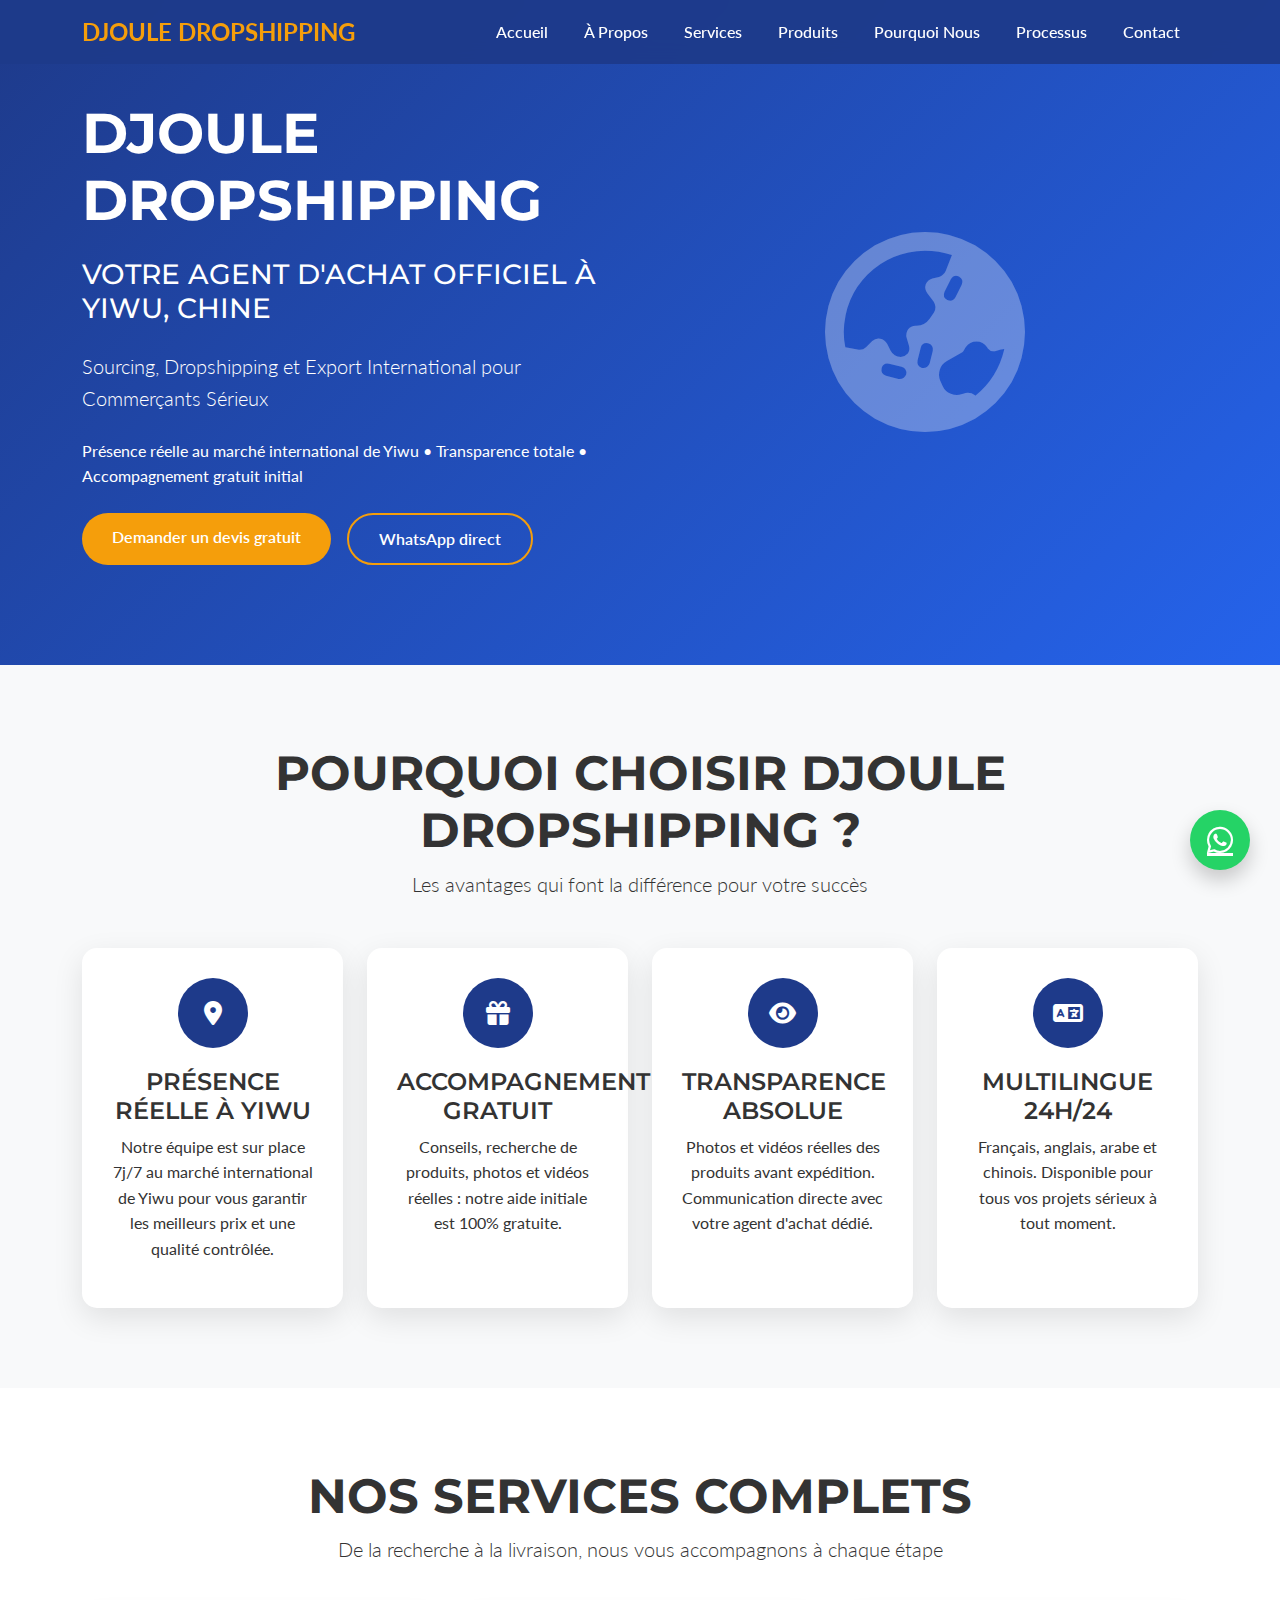
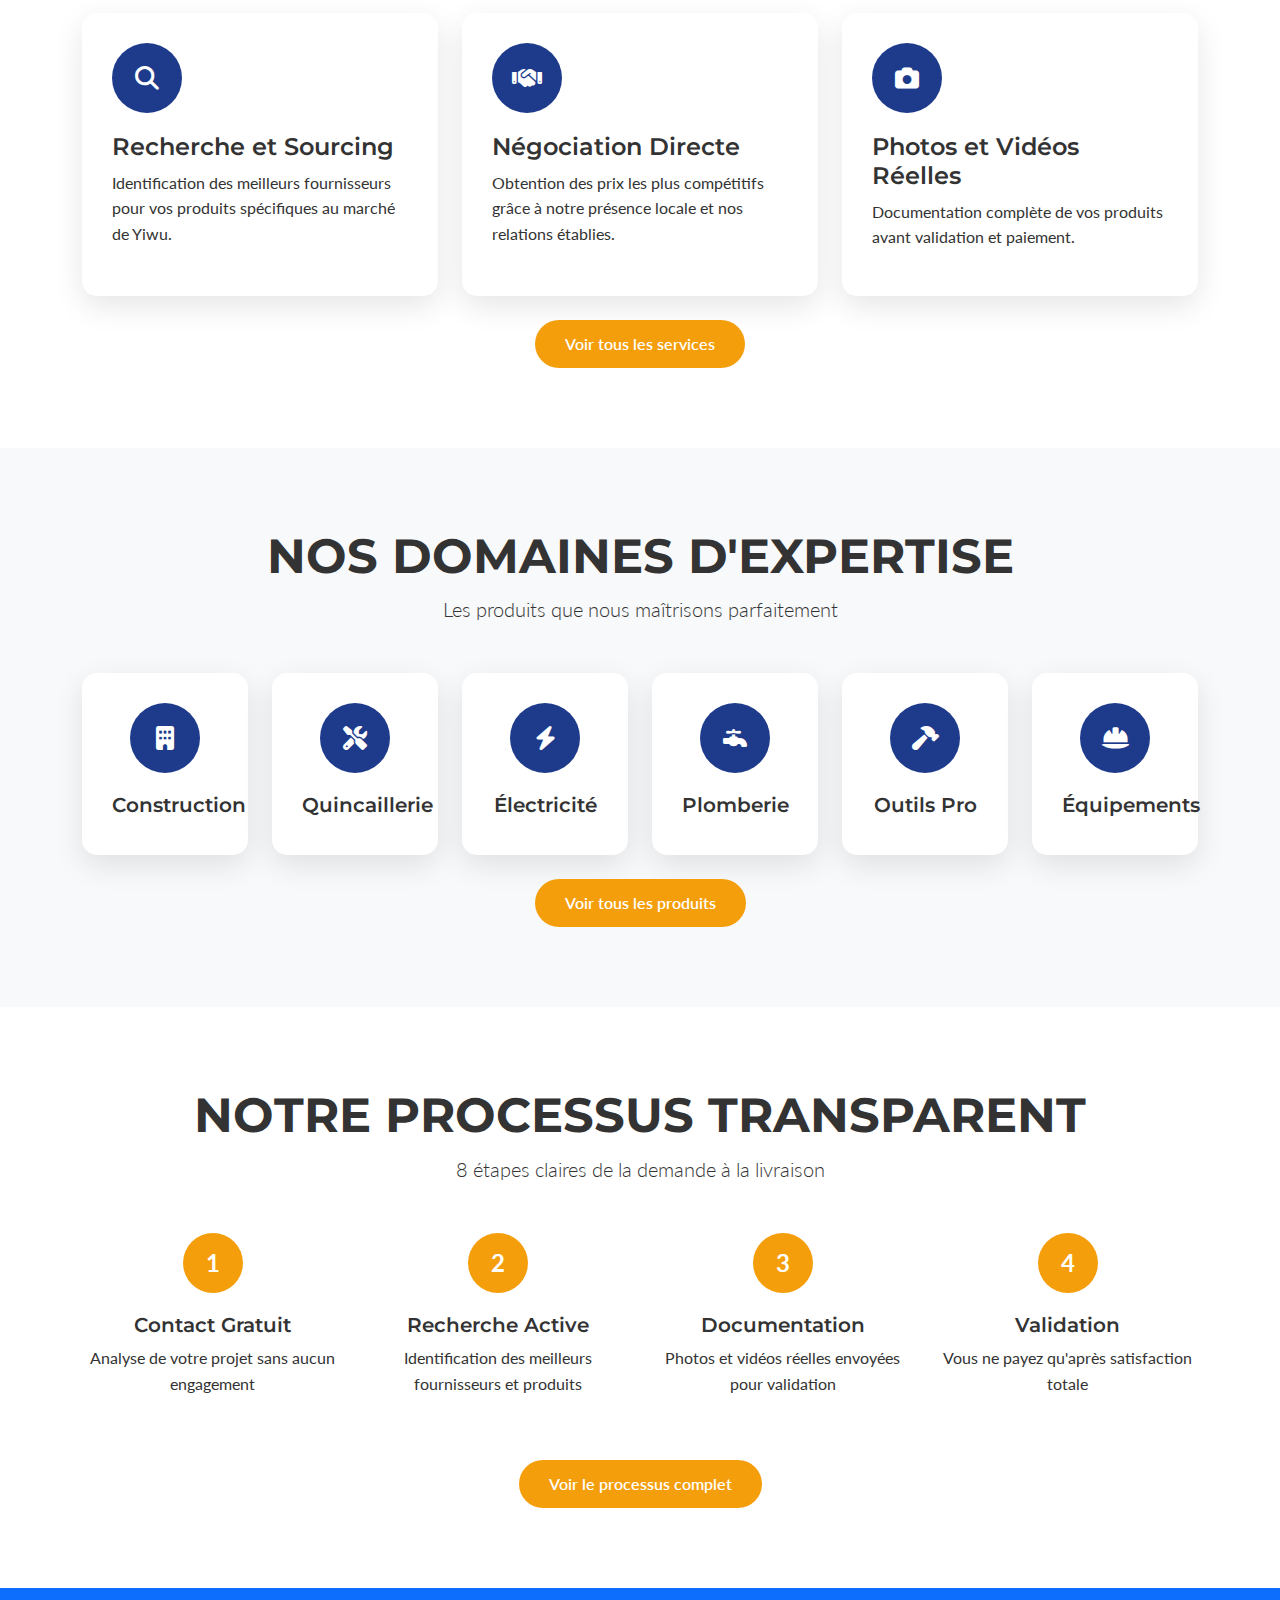
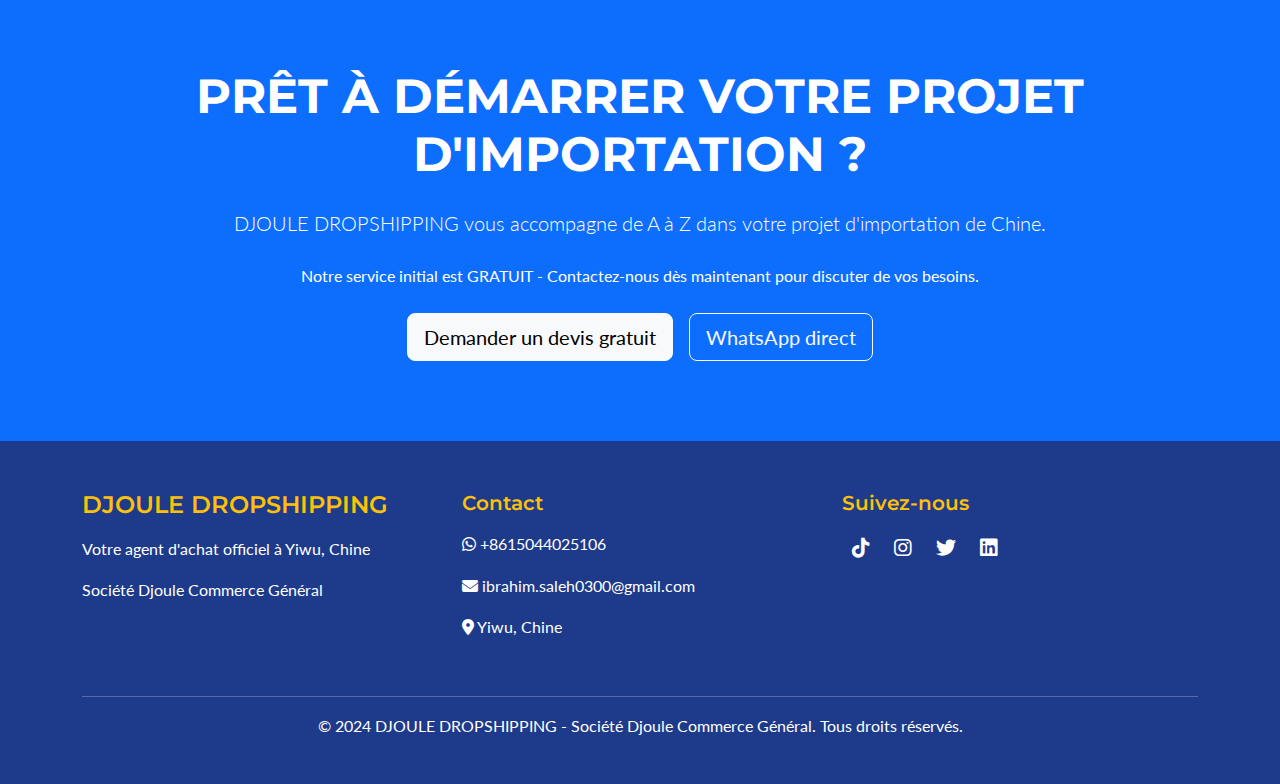
<file: index.html>
<!DOCTYPE html>
<html lang="fr">
<head>
    <meta charset="UTF-8">
    <meta name="viewport" content="width=device-width, initial-scale=1.0">
    <title>DJOULE DROPSHIPPING - Agent d'Achat Officiel Yiwu Chine | Sourcing Dropshipping</title>
    <meta name="description" content="Agent d'achat professionnel basé à Yiwu, Chine. Sourcing, dropshipping et export international de matériel de construction, quincaillerie, électricité. Accompagnement gratuit initial.">
    <meta name="keywords" content="agent d'achat Yiwu, sourcing Chine, dropshipping international, importation Chine, matériel construction Chine, export Yiwu, Ibrahim Saleh">
    
    <!-- Bootstrap CSS -->
    <link href="https://cdn.jsdelivr.net/npm/bootstrap@5.3.0/dist/css/bootstrap.min.css" rel="stylesheet">
    <!-- Font Awesome -->
    <link rel="stylesheet" href="https://cdnjs.cloudflare.com/ajax/libs/font-awesome/6.4.0/css/all.min.css">
    <!-- Google Fonts -->
    <link href="https://fonts.googleapis.com/css2?family=Montserrat:wght@400;600;700&family=Lato:wght@300;400;700&display=swap" rel="stylesheet">
    
    <style>
        :root {
            --blue-primary: #1E3A8A;
            --gold-secondary: #F59E0B;
            --gray-neutral: #6B7280;
            --white-clean: #FFFFFF;
        }
        
        body {
            font-family: 'Lato', sans-serif;
            color: #333;
            line-height: 1.6;
        }
        
        h1, h2, h3, h4, h5, h6 {
            font-family: 'Montserrat', sans-serif;
            font-weight: 600;
        }
        
        .hero-section {
            background: linear-gradient(135deg, var(--blue-primary) 0%, #2563eb 100%);
            color: white;
            padding: 100px 0;
            position: relative;
            overflow: hidden;
        }
        
        .hero-section::before {
            content: '';
            position: absolute;
            top: 0;
            left: 0;
            right: 0;
            bottom: 0;
            background: url('https://images.unsplash.com/photo-1558618666-fcd25c85cd64?ixlib=rb-4.0.3&auto=format&fit=crop&w=1950&q=80') center/cover;
            opacity: 0.2;
            z-index: 0;
        }
        
        .hero-content {
            position: relative;
            z-index: 1;
        }
        
        .btn-primary-custom {
            background: var(--gold-secondary);
            color: white;
            border: none;
            padding: 12px 30px;
            font-weight: 600;
            border-radius: 50px;
            transition: all 0.3s ease;
        }
        
        .btn-primary-custom:hover {
            background: #d97706;
            transform: translateY(-2px);
            box-shadow: 0 10px 20px rgba(0,0,0,0.2);
        }
        
        .btn-outline-custom {
            background: transparent;
            color: white;
            border: 2px solid var(--gold-secondary);
            padding: 12px 30px;
            font-weight: 600;
            border-radius: 50px;
            transition: all 0.3s ease;
        }
        
        .btn-outline-custom:hover {
            background: var(--gold-secondary);
            color: white;
            transform: translateY(-2px);
        }
        
        .section-padding {
            padding: 80px 0;
        }
        
        .feature-card {
            background: white;
            border-radius: 15px;
            padding: 30px;
            box-shadow: 0 10px 30px rgba(0,0,0,0.1);
            transition: all 0.3s ease;
            height: 100%;
        }
        
        .feature-card:hover {
            transform: translateY(-10px);
            box-shadow: 0 20px 40px rgba(0,0,0,0.15);
        }
        
        .feature-icon {
            width: 70px;
            height: 70px;
            background: var(--blue-primary);
            color: white;
            border-radius: 50%;
            display: flex;
            align-items: center;
            justify-content: center;
            margin-bottom: 20px;
            font-size: 24px;
        }
        
        .navbar {
            background: rgba(30, 58, 138, 0.95);
            backdrop-filter: blur(10px);
        }
        
        .navbar-brand {
            font-weight: 700;
            font-size: 24px;
            color: var(--gold-secondary) !important;
        }
        
        .nav-link {
            color: white !important;
            font-weight: 500;
            margin: 0 10px;
            transition: color 0.3s ease;
        }
        
        .nav-link:hover {
            color: var(--gold-secondary) !important;
        }
        
        .whatsapp-float {
            position: fixed;
            bottom: 30px;
            right: 30px;
            background: #25D366;
            color: white;
            width: 60px;
            height: 60px;
            border-radius: 50%;
            display: flex;
            align-items: center;
            justify-content: center;
            font-size: 30px;
            box-shadow: 0 10px 20px rgba(0,0,0,0.2);
            z-index: 1000;
            transition: all 0.3s ease;
        }
        
        .whatsapp-float:hover {
            transform: scale(1.1);
            box-shadow: 0 15px 30px rgba(0,0,0,0.3);
        }
        
        .footer {
            background: var(--blue-primary);
            color: white;
            padding: 50px 0 30px;
        }
        
        .social-links a {
            color: white;
            font-size: 20px;
            margin: 0 10px;
            transition: color 0.3s ease;
        }
        
        .social-links a:hover {
            color: var(--gold-secondary);
        }
        
        .process-step {
            text-align: center;
            margin-bottom: 40px;
        }
        
        .step-number {
            width: 60px;
            height: 60px;
            background: var(--gold-secondary);
            color: white;
            border-radius: 50%;
            display: flex;
            align-items: center;
            justify-content: center;
            margin: 0 auto 20px;
            font-weight: 700;
            font-size: 24px;
        }
        
        @media (max-width: 768px) {
            .hero-section {
                padding: 60px 0;
            }
            
            .section-padding {
                padding: 60px 0;
            }
        }
    </style>
</head>
<body>
    <!-- Navigation -->
    <nav class="navbar navbar-expand-lg navbar-dark fixed-top">
        <div class="container">
            <a class="navbar-brand" href="index.html">DJOULE DROPSHIPPING</a>
            <button class="navbar-toggler" type="button" data-bs-toggle="collapse" data-bs-target="#navbarNav">
                <span class="navbar-toggler-icon"></span>
            </button>
            <div class="collapse navbar-collapse" id="navbarNav">
                <ul class="navbar-nav ms-auto">
                    <li class="nav-item"><a class="nav-link" href="index.html">Accueil</a></li>
                    <li class="nav-item"><a class="nav-link" href="a-propos.html">À Propos</a></li>
                    <li class="nav-item"><a class="nav-link" href="services.html">Services</a></li>
                    <li class="nav-item"><a class="nav-link" href="produits.html">Produits</a></li>
                    <li class="nav-item"><a class="nav-link" href="pourquoi.html">Pourquoi Nous</a></li>
                    <li class="nav-item"><a class="nav-link" href="processus.html">Processus</a></li>
                    <li class="nav-item"><a class="nav-link" href="contact.html">Contact</a></li>
                </ul>
            </div>
        </div>
    </nav>

    <!-- Hero Section -->
    <section class="hero-section">
        <div class="container hero-content">
            <div class="row align-items-center">
                <div class="col-lg-6">
                    <h1 class="display-4 fw-bold mb-4">DJOULE DROPSHIPPING</h1>
                    <h2 class="h3 mb-4">VOTRE AGENT D'ACHAT OFFICIEL À YIWU, CHINE</h2>
                    <p class="lead mb-4">Sourcing, Dropshipping et Export International pour Commerçants Sérieux</p>
                    <p class="mb-4">Présence réelle au marché international de Yiwu • Transparence totale • Accompagnement gratuit initial</p>
                    <div class="d-flex gap-3">
                        <a href="contact.html" class="btn btn-primary-custom">Demander un devis gratuit</a>
                        <a href="https://wa.me/8615044025106" class="btn btn-outline-custom">WhatsApp direct</a>
                    </div>
                </div>
                <div class="col-lg-6 text-center">
                    <div class="hero-image">
                        <i class="fas fa-globe-asia" style="font-size: 200px; opacity: 0.3;"></i>
                    </div>
                </div>
            </div>
        </div>
    </section>

    <!-- Features Section -->
    <section class="section-padding bg-light">
        <div class="container">
            <div class="text-center mb-5">
                <h2 class="display-5 fw-bold">POURQUOI CHOISIR DJOULE DROPSHIPPING ?</h2>
                <p class="lead">Les avantages qui font la différence pour votre succès</p>
            </div>
            
            <div class="row g-4">
                <div class="col-md-6 col-lg-3">
                    <div class="feature-card text-center">
                        <div class="feature-icon mx-auto">
                            <i class="fas fa-map-marker-alt"></i>
                        </div>
                        <h4>PRÉSENCE RÉELLE À YIWU</h4>
                        <p>Notre équipe est sur place 7j/7 au marché international de Yiwu pour vous garantir les meilleurs prix et une qualité contrôlée.</p>
                    </div>
                </div>
                
                <div class="col-md-6 col-lg-3">
                    <div class="feature-card text-center">
                        <div class="feature-icon mx-auto">
                            <i class="fas fa-gift"></i>
                        </div>
                        <h4>ACCOMPAGNEMENT GRATUIT</h4>
                        <p>Conseils, recherche de produits, photos et vidéos réelles : notre aide initiale est 100% gratuite.</p>
                    </div>
                </div>
                
                <div class="col-md-6 col-lg-3">
                    <div class="feature-card text-center">
                        <div class="feature-icon mx-auto">
                            <i class="fas fa-eye"></i>
                        </div>
                        <h4>TRANSPARENCE ABSOLUE</h4>
                        <p>Photos et vidéos réelles des produits avant expédition. Communication directe avec votre agent d'achat dédié.</p>
                    </div>
                </div>
                
                <div class="col-md-6 col-lg-3">
                    <div class="feature-card text-center">
                        <div class="feature-icon mx-auto">
                            <i class="fas fa-language"></i>
                        </div>
                        <h4>MULTILINGUE 24H/24</h4>
                        <p>Français, anglais, arabe et chinois. Disponible pour tous vos projets sérieux à tout moment.</p>
                    </div>
                </div>
            </div>
        </div>
    </section>

    <!-- Services Preview -->
    <section class="section-padding">
        <div class="container">
            <div class="text-center mb-5">
                <h2 class="display-5 fw-bold">NOS SERVICES COMPLETS</h2>
                <p class="lead">De la recherche à la livraison, nous vous accompagnons à chaque étape</p>
            </div>
            
            <div class="row g-4">
                <div class="col-md-4">
                    <div class="feature-card">
                        <div class="feature-icon">
                            <i class="fas fa-search"></i>
                        </div>
                        <h4>Recherche et Sourcing</h4>
                        <p>Identification des meilleurs fournisseurs pour vos produits spécifiques au marché de Yiwu.</p>
                    </div>
                </div>
                
                <div class="col-md-4">
                    <div class="feature-card">
                        <div class="feature-icon">
                            <i class="fas fa-handshake"></i>
                        </div>
                        <h4>Négociation Directe</h4>
                        <p>Obtention des prix les plus compétitifs grâce à notre présence locale et nos relations établies.</p>
                    </div>
                </div>
                
                <div class="col-md-4">
                    <div class="feature-card">
                        <div class="feature-icon">
                            <i class="fas fa-camera"></i>
                        </div>
                        <h4>Photos et Vidéos Réelles</h4>
                        <p>Documentation complète de vos produits avant validation et paiement.</p>
                    </div>
                </div>
            </div>
            
            <div class="text-center mt-4">
                <a href="services.html" class="btn btn-primary-custom">Voir tous les services</a>
            </div>
        </div>
    </section>

    <!-- Products Preview -->
    <section class="section-padding bg-light">
        <div class="container">
            <div class="text-center mb-5">
                <h2 class="display-5 fw-bold">NOS DOMAINES D'EXPERTISE</h2>
                <p class="lead">Les produits que nous maîtrisons parfaitement</p>
            </div>
            
            <div class="row g-4">
                <div class="col-md-6 col-lg-2">
                    <div class="feature-card text-center">
                        <div class="feature-icon mx-auto">
                            <i class="fas fa-building"></i>
                        </div>
                        <h5>Construction</h5>
                    </div>
                </div>
                
                <div class="col-md-6 col-lg-2">
                    <div class="feature-card text-center">
                        <div class="feature-icon mx-auto">
                            <i class="fas fa-tools"></i>
                        </div>
                        <h5>Quincaillerie</h5>
                    </div>
                </div>
                
                <div class="col-md-6 col-lg-2">
                    <div class="feature-card text-center">
                        <div class="feature-icon mx-auto">
                            <i class="fas fa-bolt"></i>
                        </div>
                        <h5>Électricité</h5>
                    </div>
                </div>
                
                <div class="col-md-6 col-lg-2">
                    <div class="feature-card text-center">
                        <div class="feature-icon mx-auto">
                            <i class="fas fa-faucet"></i>
                        </div>
                        <h5>Plomberie</h5>
                    </div>
                </div>
                
                <div class="col-md-6 col-lg-2">
                    <div class="feature-card text-center">
                        <div class="feature-icon mx-auto">
                            <i class="fas fa-hammer"></i>
                        </div>
                        <h5>Outils Pro</h5>
                    </div>
                </div>
                
                <div class="col-md-6 col-lg-2">
                    <div class="feature-card text-center">
                        <div class="feature-icon mx-auto">
                            <i class="fas fa-hard-hat"></i>
                        </div>
                        <h5>Équipements</h5>
                    </div>
                </div>
            </div>
            
            <div class="text-center mt-4">
                <a href="produits.html" class="btn btn-primary-custom">Voir tous les produits</a>
            </div>
        </div>
    </section>

    <!-- Process Preview -->
    <section class="section-padding">
        <div class="container">
            <div class="text-center mb-5">
                <h2 class="display-5 fw-bold">NOTRE PROCESSUS TRANSPARENT</h2>
                <p class="lead">8 étapes claires de la demande à la livraison</p>
            </div>
            
            <div class="row">
                <div class="col-md-3">
                    <div class="process-step">
                        <div class="step-number">1</div>
                        <h5>Contact Gratuit</h5>
                        <p>Analyse de votre projet sans aucun engagement</p>
                    </div>
                </div>
                
                <div class="col-md-3">
                    <div class="process-step">
                        <div class="step-number">2</div>
                        <h5>Recherche Active</h5>
                        <p>Identification des meilleurs fournisseurs et produits</p>
                    </div>
                </div>
                
                <div class="col-md-3">
                    <div class="process-step">
                        <div class="step-number">3</div>
                        <h5>Documentation</h5>
                        <p>Photos et vidéos réelles envoyées pour validation</p>
                    </div>
                </div>
                
                <div class="col-md-3">
                    <div class="process-step">
                        <div class="step-number">4</div>
                        <h5>Validation</h5>
                        <p>Vous ne payez qu'après satisfaction totale</p>
                    </div>
                </div>
            </div>
            
            <div class="text-center mt-4">
                <a href="processus.html" class="btn btn-primary-custom">Voir le processus complet</a>
            </div>
        </div>
    </section>

    <!-- CTA Section -->
    <section class="section-padding bg-primary text-white">
        <div class="container text-center">
            <h2 class="display-5 fw-bold mb-4">PRÊT À DÉMARRER VOTRE PROJET D'IMPORTATION ?</h2>
            <p class="lead mb-4">DJOULE DROPSHIPPING vous accompagne de A à Z dans votre projet d'importation de Chine.</p>
            <p class="mb-4">Notre service initial est GRATUIT - Contactez-nous dès maintenant pour discuter de vos besoins.</p>
            <div class="d-flex gap-3 justify-content-center">
                <a href="contact.html" class="btn btn-light btn-lg">Demander un devis gratuit</a>
                <a href="https://wa.me/8615044025106" class="btn btn-outline-light btn-lg">WhatsApp direct</a>
            </div>
        </div>
    </section>

    <!-- Footer -->
    <footer class="footer">
        <div class="container">
            <div class="row">
                <div class="col-lg-4 mb-4">
                    <h4 class="text-warning mb-3">DJOULE DROPSHIPPING</h4>
                    <p>Votre agent d'achat officiel à Yiwu, Chine</p>
                    <p>Société Djoule Commerce Général</p>
                </div>
                
                <div class="col-lg-4 mb-4">
                    <h5 class="text-warning mb-3">Contact</h5>
                    <p><i class="fab fa-whatsapp"></i> +8615044025106</p>
                    <p><i class="fas fa-envelope"></i> ibrahim.saleh0300@gmail.com</p>
                    <p><i class="fas fa-map-marker-alt"></i> Yiwu, Chine</p>
                </div>
                
                <div class="col-lg-4 mb-4">
                    <h5 class="text-warning mb-3">Suivez-nous</h5>
                    <div class="social-links">
                        <a href="https://www.tiktok.com/@WARDOUGOU_25"><i class="fab fa-tiktok"></i></a>
                        <a href="https://www.instagram.com/ibrahim__saleh_"><i class="fab fa-instagram"></i></a>
                        <a href="https://twitter.com/B_DJOULLEY"><i class="fab fa-twitter"></i></a>
                        <a href="https://www.linkedin.com/in/DJOULLEY"><i class="fab fa-linkedin"></i></a>
                    </div>
                </div>
            </div>
            
            <hr class="bg-white">
            
            <div class="text-center">
                <p>&copy; 2024 DJOULE DROPSHIPPING - Société Djoule Commerce Général. Tous droits réservés.</p>
            </div>
        </div>
    </footer>

    <!-- WhatsApp Float -->
    <a href="https://wa.me/8615044025106" class="whatsapp-float" target="_blank">
        <i class="fab fa-whatsapp"></i>
    </a>

    <!-- Bootstrap JS -->
    <script src="https://cdn.jsdelivr.net/npm/bootstrap@5.3.0/dist/js/bootstrap.bundle.min.js"></script>
</body>
</html>
</file>
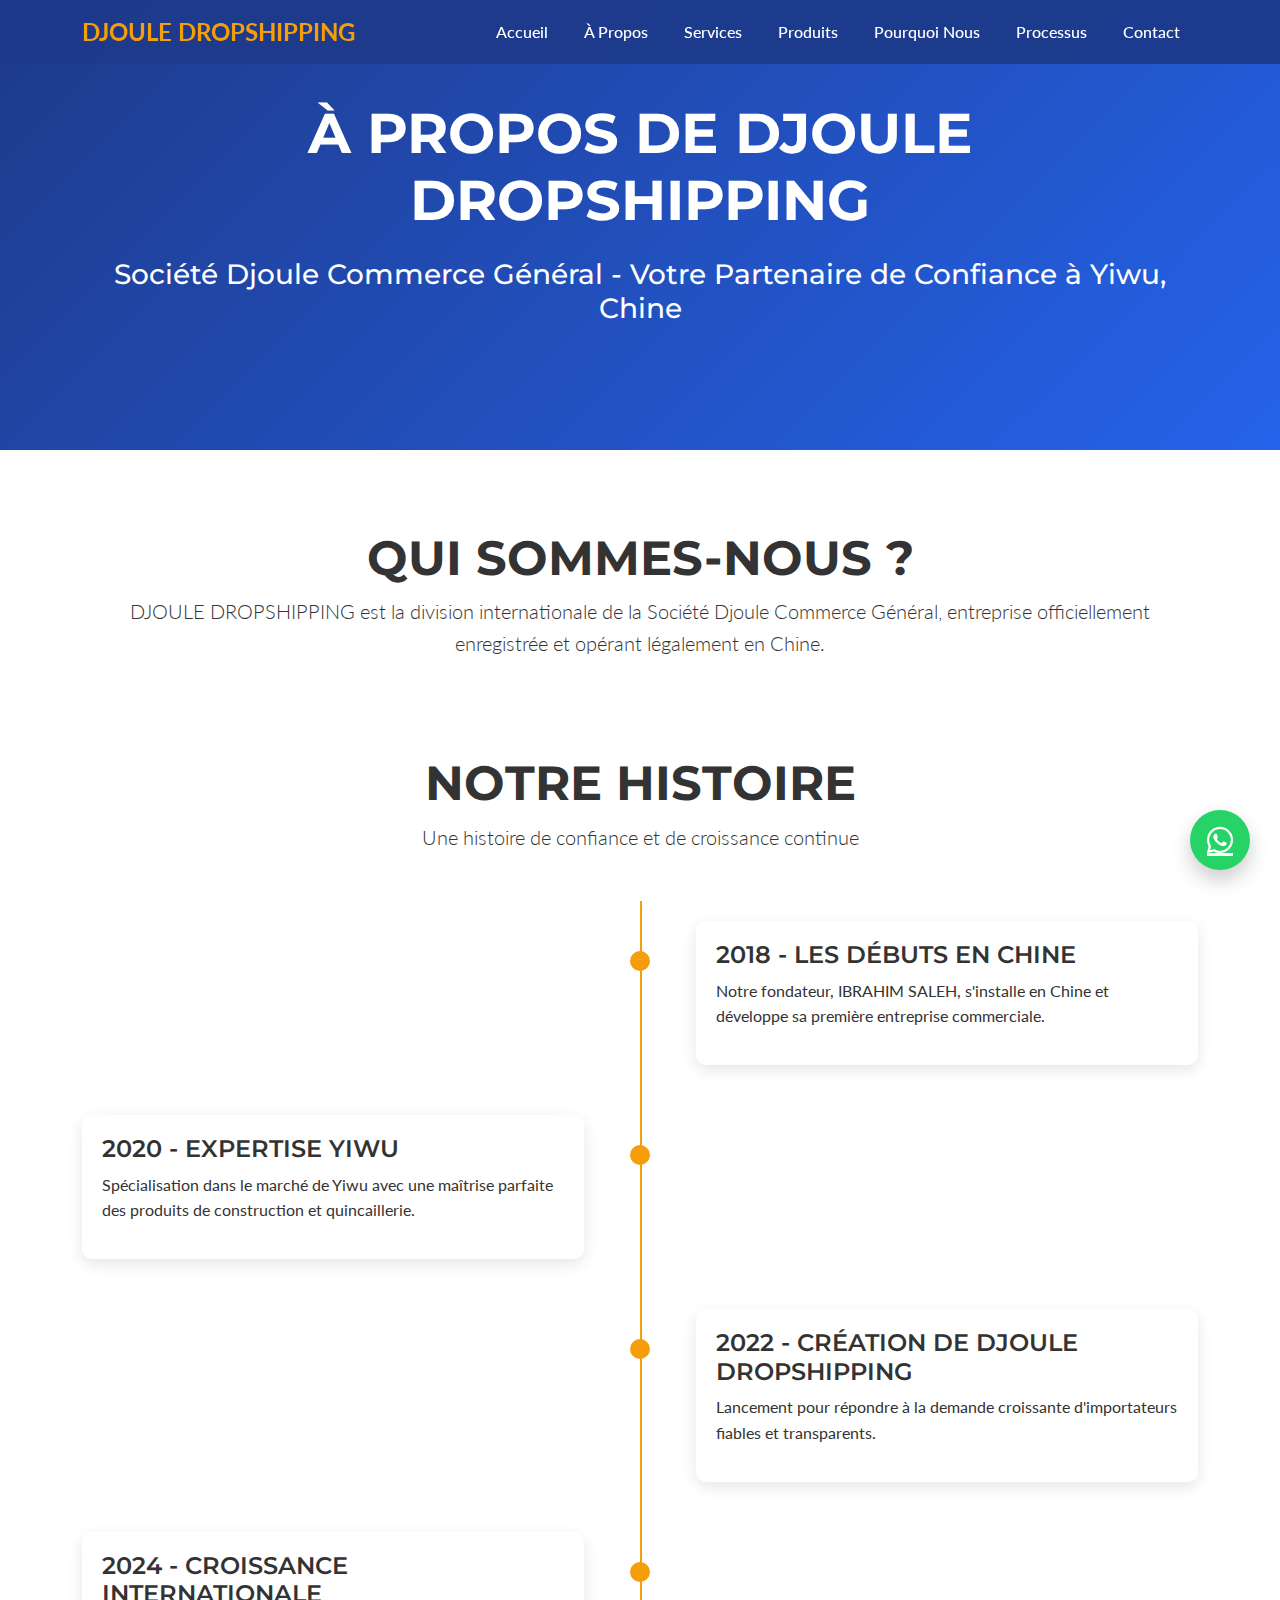
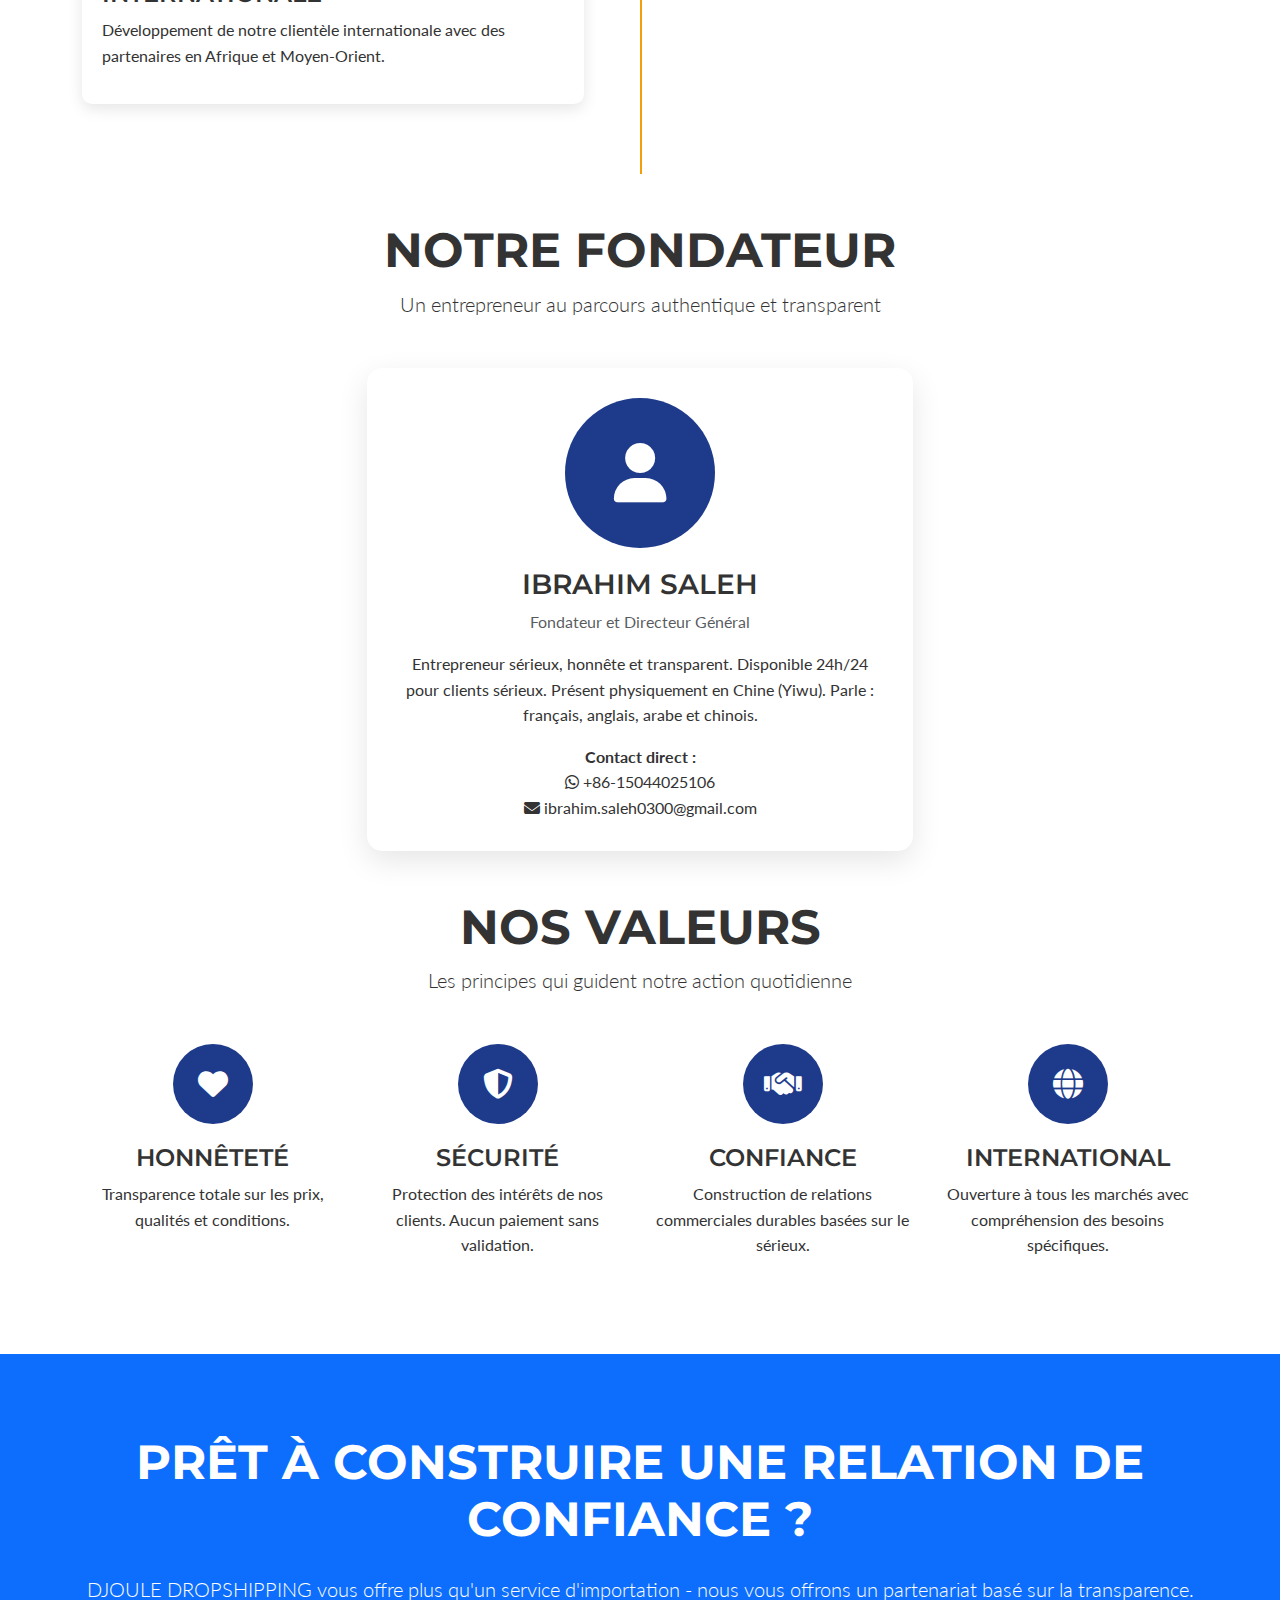
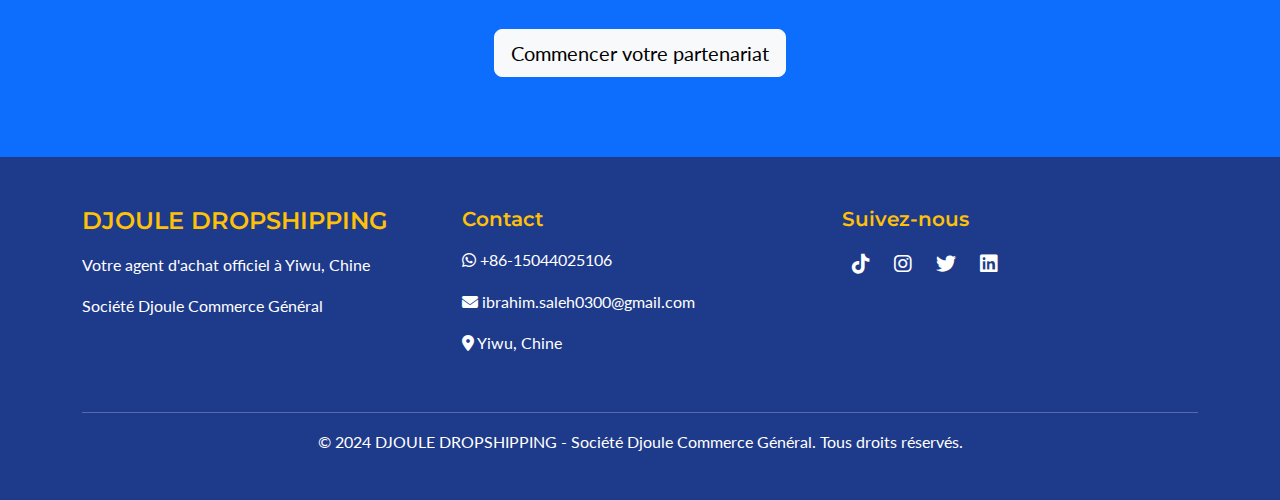
<file: a-propos.html>
<!DOCTYPE html>
<html lang="fr">
<head>
    <meta charset="UTF-8">
    <meta name="viewport" content="width=device-width, initial-scale=1.0">
    <title>À Propos de DJOULE DROPSHIPPING | Société Djoule Commerce Général Yiwu Chine</title>
    <meta name="description" content="Découvrez l'histoire de DJOULE DROPSHIPPING, société officielle basée à Yiwu. Fondateur Ibrahim Saleh, expertise en sourcing, transparence et accompagnement importateurs.">
    <meta name="keywords" content="Djoule Dropshipping histoire, Ibrahim Saleh Yiwu, Société Djoule Commerce Général, agent d'achat Chine, entreprise sourcing Chine">
    
    <link href="https://cdn.jsdelivr.net/npm/bootstrap@5.3.0/dist/css/bootstrap.min.css" rel="stylesheet">
    <link rel="stylesheet" href="https://cdnjs.cloudflare.com/ajax/libs/font-awesome/6.4.0/css/all.min.css">
    <link href="https://fonts.googleapis.com/css2?family=Montserrat:wght@400;600;700&family=Lato:wght@300;400;700&display=swap" rel="stylesheet">
    
    <style>
        :root {
            --blue-primary: #1E3A8A;
            --gold-secondary: #F59E0B;
            --gray-neutral: #6B7280;
            --white-clean: #FFFFFF;
        }
        
        body {
            font-family: 'Lato', sans-serif;
            color: #333;
            line-height: 1.6;
        }
        
        h1, h2, h3, h4, h5, h6 {
            font-family: 'Montserrat', sans-serif;
            font-weight: 600;
        }
        
        .hero-section {
            background: linear-gradient(135deg, var(--blue-primary) 0%, #2563eb 100%);
            color: white;
            padding: 100px 0;
            position: relative;
        }
        
        .navbar {
            background: rgba(30, 58, 138, 0.95);
            backdrop-filter: blur(10px);
        }
        
        .navbar-brand {
            font-weight: 700;
            font-size: 24px;
            color: var(--gold-secondary) !important;
        }
        
        .nav-link {
            color: white !important;
            font-weight: 500;
            margin: 0 10px;
            transition: color 0.3s ease;
        }
        
        .nav-link:hover {
            color: var(--gold-secondary) !important;
        }
        
        .timeline {
            position: relative;
            padding: 20px 0;
        }
        
        .timeline::before {
            content: '';
            position: absolute;
            left: 50%;
            top: 0;
            bottom: 0;
            width: 2px;
            background: var(--gold-secondary);
        }
        
        .timeline-item {
            margin-bottom: 50px;
            position: relative;
        }
        
        .timeline-content {
            background: white;
            padding: 20px;
            border-radius: 10px;
            box-shadow: 0 5px 15px rgba(0,0,0,0.1);
            width: 45%;
        }
        
        .timeline-item:nth-child(odd) .timeline-content {
            margin-left: auto;
        }
        
        .timeline-dot {
            position: absolute;
            left: 50%;
            top: 30px;
            width: 20px;
            height: 20px;
            background: var(--gold-secondary);
            border-radius: 50%;
            transform: translateX(-50%);
            z-index: 1;
        }
        
        .team-card {
            background: white;
            border-radius: 15px;
            padding: 30px;
            box-shadow: 0 10px 30px rgba(0,0,0,0.1);
            text-align: center;
            transition: transform 0.3s ease;
        }
        
        .team-card:hover {
            transform: translateY(-10px);
        }
        
        .team-photo {
            width: 150px;
            height: 150px;
            border-radius: 50%;
            margin: 0 auto 20px;
            background: var(--blue-primary);
            color: white;
            display: flex;
            align-items: center;
            justify-content: center;
            font-size: 60px;
        }
        
        .section-padding {
            padding: 80px 0;
        }
        
        .footer {
            background: var(--blue-primary);
            color: white;
            padding: 50px 0 30px;
        }
        
        .whatsapp-float {
            position: fixed;
            bottom: 30px;
            right: 30px;
            background: #25D366;
            color: white;
            width: 60px;
            height: 60px;
            border-radius: 50%;
            display: flex;
            align-items: center;
            justify-content: center;
            font-size: 30px;
            box-shadow: 0 10px 20px rgba(0,0,0,0.2);
            z-index: 1000;
            transition: all 0.3s ease;
        }
        
        .whatsapp-float:hover {
            transform: scale(1.1);
        }
        
        @media (max-width: 768px) {
            .timeline::before {
                left: 30px;
            }
            
            .timeline-content {
                width: calc(100% - 80px);
                margin-left: 60px !important;
            }
            
            .timeline-dot {
                left: 30px;
            }
        }
    </style>
</head>
<body>
    <!-- Navigation -->
    <nav class="navbar navbar-expand-lg navbar-dark fixed-top">
        <div class="container">
            <a class="navbar-brand" href="index.html">DJOULE DROPSHIPPING</a>
            <button class="navbar-toggler" type="button" data-bs-toggle="collapse" data-bs-target="#navbarNav">
                <span class="navbar-toggler-icon"></span>
            </button>
            <div class="collapse navbar-collapse" id="navbarNav">
                <ul class="navbar-nav ms-auto">
                    <li class="nav-item"><a class="nav-link" href="index.html">Accueil</a></li>
                    <li class="nav-item"><a class="nav-link" href="a-propos.html">À Propos</a></li>
                    <li class="nav-item"><a class="nav-link" href="services.html">Services</a></li>
                    <li class="nav-item"><a class="nav-link" href="produits.html">Produits</a></li>
                    <li class="nav-item"><a class="nav-link" href="pourquoi.html">Pourquoi Nous</a></li>
                    <li class="nav-item"><a class="nav-link" href="processus.html">Processus</a></li>
                    <li class="nav-item"><a class="nav-link" href="contact.html">Contact</a></li>
                </ul>
            </div>
        </div>
    </nav>

    <!-- Hero Section -->
    <section class="hero-section">
        <div class="container">
            <div class="row align-items-center">
                <div class="col-lg-12 text-center">
                    <h1 class="display-4 fw-bold mb-4">À PROPOS DE DJOULE DROPSHIPPING</h1>
                    <h2 class="h3 mb-4">Société Djoule Commerce Général - Votre Partenaire de Confiance à Yiwu, Chine</h2>
                </div>
            </div>
        </div>
    </section>

    <!-- Main Content -->
    <section class="section-padding">
        <div class="container">
            <!-- Présentation -->
            <div class="row mb-5">
                <div class="col-lg-12">
                    <div class="text-center mb-5">
                        <h2 class="display-5 fw-bold">QUI SOMMES-NOUS ?</h2>
                        <p class="lead">DJOULE DROPSHIPPING est la division internationale de la Société Djoule Commerce Général, entreprise officiellement enregistrée et opérant légalement en Chine.</p>
                    </div>
                </div>
            </div>

            <!-- Timeline Histoire -->
            <div class="row">
                <div class="col-lg-12">
                    <div class="text-center mb-5">
                        <h2 class="display-5 fw-bold">NOTRE HISTOIRE</h2>
                        <p class="lead">Une histoire de confiance et de croissance continue</p>
                    </div>
                    
                    <div class="timeline">
                        <div class="timeline-item">
                            <div class="timeline-dot"></div>
                            <div class="timeline-content">
                                <h4>2018 - LES DÉBUTS EN CHINE</h4>
                                <p>Notre fondateur, IBRAHIM SALEH, s'installe en Chine et développe sa première entreprise commerciale.</p>
                            </div>
                        </div>
                        
                        <div class="timeline-item">
                            <div class="timeline-dot"></div>
                            <div class="timeline-content">
                                <h4>2020 - EXPERTISE YIWU</h4>
                                <p>Spécialisation dans le marché de Yiwu avec une maîtrise parfaite des produits de construction et quincaillerie.</p>
                            </div>
                        </div>
                        
                        <div class="timeline-item">
                            <div class="timeline-dot"></div>
                            <div class="timeline-content">
                                <h4>2022 - CRÉATION DE DJOULE DROPSHIPPING</h4>
                                <p>Lancement pour répondre à la demande croissante d'importateurs fiables et transparents.</p>
                            </div>
                        </div>
                        
                        <div class="timeline-item">
                            <div class="timeline-dot"></div>
                            <div class="timeline-content">
                                <h4>2024 - CROISSANCE INTERNATIONALE</h4>
                                <p>Développement de notre clientèle internationale avec des partenaires en Afrique et Moyen-Orient.</p>
                            </div>
                        </div>
                    </div>
                </div>
            </div>

            <!-- Fondateur -->
            <div class="row mt-5">
                <div class="col-lg-12">
                    <div class="text-center mb-5">
                        <h2 class="display-5 fw-bold">NOTRE FONDATEUR</h2>
                        <p class="lead">Un entrepreneur au parcours authentique et transparent</p>
                    </div>
                </div>
                
                <div class="col-lg-6 mx-auto">
                    <div class="team-card">
                        <div class="team-photo">
                            <i class="fas fa-user"></i>
                        </div>
                        <h3>IBRAHIM SALEH</h3>
                        <p class="text-muted">Fondateur et Directeur Général</p>
                        <p>Entrepreneur sérieux, honnête et transparent. Disponible 24h/24 pour clients sérieux. Présent physiquement en Chine (Yiwu). Parle : français, anglais, arabe et chinois.</p>
                        <div class="mt-3">
                            <strong>Contact direct :</strong><br>
                            <i class="fab fa-whatsapp"></i> +86-15044025106<br>
                            <i class="fas fa-envelope"></i> ibrahim.saleh0300@gmail.com
                        </div>
                    </div>
                </div>
            </div>

            <!-- Valeurs -->
            <div class="row mt-5">
                <div class="col-lg-12">
                    <div class="text-center mb-5">
                        <h2 class="display-5 fw-bold">NOS VALEURS</h2>
                        <p class="lead">Les principes qui guident notre action quotidienne</p>
                    </div>
                </div>
                
                <div class="col-md-6 col-lg-3">
                    <div class="text-center">
                        <div style="width: 80px; height: 80px; background: var(--blue-primary); color: white; border-radius: 50%; display: flex; align-items: center; justify-content: center; margin: 0 auto 20px; font-size: 30px;">
                            <i class="fas fa-heart"></i>
                        </div>
                        <h4>HONNÊTETÉ</h4>
                        <p>Transparence totale sur les prix, qualités et conditions.</p>
                    </div>
                </div>
                
                <div class="col-md-6 col-lg-3">
                    <div class="text-center">
                        <div style="width: 80px; height: 80px; background: var(--blue-primary); color: white; border-radius: 50%; display: flex; align-items: center; justify-content: center; margin: 0 auto 20px; font-size: 30px;">
                            <i class="fas fa-shield-alt"></i>
                        </div>
                        <h4>SÉCURITÉ</h4>
                        <p>Protection des intérêts de nos clients. Aucun paiement sans validation.</p>
                    </div>
                </div>
                
                <div class="col-md-6 col-lg-3">
                    <div class="text-center">
                        <div style="width: 80px; height: 80px; background: var(--blue-primary); color: white; border-radius: 50%; display: flex; align-items: center; justify-content: center; margin: 0 auto 20px; font-size: 30px;">
                            <i class="fas fa-handshake"></i>
                        </div>
                        <h4>CONFIANCE</h4>
                        <p>Construction de relations commerciales durables basées sur le sérieux.</p>
                    </div>
                </div>
                
                <div class="col-md-6 col-lg-3">
                    <div class="text-center">
                        <div style="width: 80px; height: 80px; background: var(--blue-primary); color: white; border-radius: 50%; display: flex; align-items: center; justify-content: center; margin: 0 auto 20px; font-size: 30px;">
                            <i class="fas fa-globe"></i>
                        </div>
                        <h4>INTERNATIONAL</h4>
                        <p>Ouverture à tous les marchés avec compréhension des besoins spécifiques.</p>
                    </div>
                </div>
            </div>
        </div>
    </section>

    <!-- CTA Section -->
    <section class="section-padding bg-primary text-white">
        <div class="container text-center">
            <h2 class="display-5 fw-bold mb-4">PRÊT À CONSTRUIRE UNE RELATION DE CONFIANCE ?</h2>
            <p class="lead mb-4">DJOULE DROPSHIPPING vous offre plus qu'un service d'importation - nous vous offrons un partenariat basé sur la transparence.</p>
            <a href="contact.html" class="btn btn-light btn-lg">Commencer votre partenariat</a>
        </div>
    </section>

    <!-- Footer -->
    <footer class="footer">
        <div class="container">
            <div class="row">
                <div class="col-lg-4 mb-4">
                    <h4 class="text-warning mb-3">DJOULE DROPSHIPPING</h4>
                    <p>Votre agent d'achat officiel à Yiwu, Chine</p>
                    <p>Société Djoule Commerce Général</p>
                </div>
                
                <div class="col-lg-4 mb-4">
                    <h5 class="text-warning mb-3">Contact</h5>
                    <p><i class="fab fa-whatsapp"></i> +86-15044025106</p>
                    <p><i class="fas fa-envelope"></i> ibrahim.saleh0300@gmail.com</p>
                    <p><i class="fas fa-map-marker-alt"></i> Yiwu, Chine</p>
                </div>
                
                <div class="col-lg-4 mb-4">
                    <h5 class="text-warning mb-3">Suivez-nous</h5>
                    <div class="social-links">
                        <a href="https://www.tiktok.com/@WARDOUGOU_25" style="color: white; font-size: 20px; margin: 0 10px;"><i class="fab fa-tiktok"></i></a>
                        <a href="https://www.instagram.com/ibrahim_saleh__" style="color: white; font-size: 20px; margin: 0 10px;"><i class="fab fa-instagram"></i></a>
                        <a href="https://twitter.com/B_DJOULLEY" style="color: white; font-size: 20px; margin: 0 10px;"><i class="fab fa-twitter"></i></a>
                        <a href="https://www.linkedin.com/in/DJOULLEY" style="color: white; font-size: 20px; margin: 0 10px;"><i class="fab fa-linkedin"></i></a>
                    </div>
                </div>
            </div>
            
            <hr class="bg-white">
            
            <div class="text-center">
                <p>&copy; 2024 DJOULE DROPSHIPPING - Société Djoule Commerce Général. Tous droits réservés.</p>
            </div>
        </div>
    </footer>

    <!-- WhatsApp Float -->
    <a href="https://wa.me/8615044025106" class="whatsapp-float" target="_blank">
        <i class="fab fa-whatsapp"></i>
    </a>

    <script src="https://cdn.jsdelivr.net/npm/bootstrap@5.3.0/dist/js/bootstrap.bundle.min.js"></script>
</body>
</html>
</file>
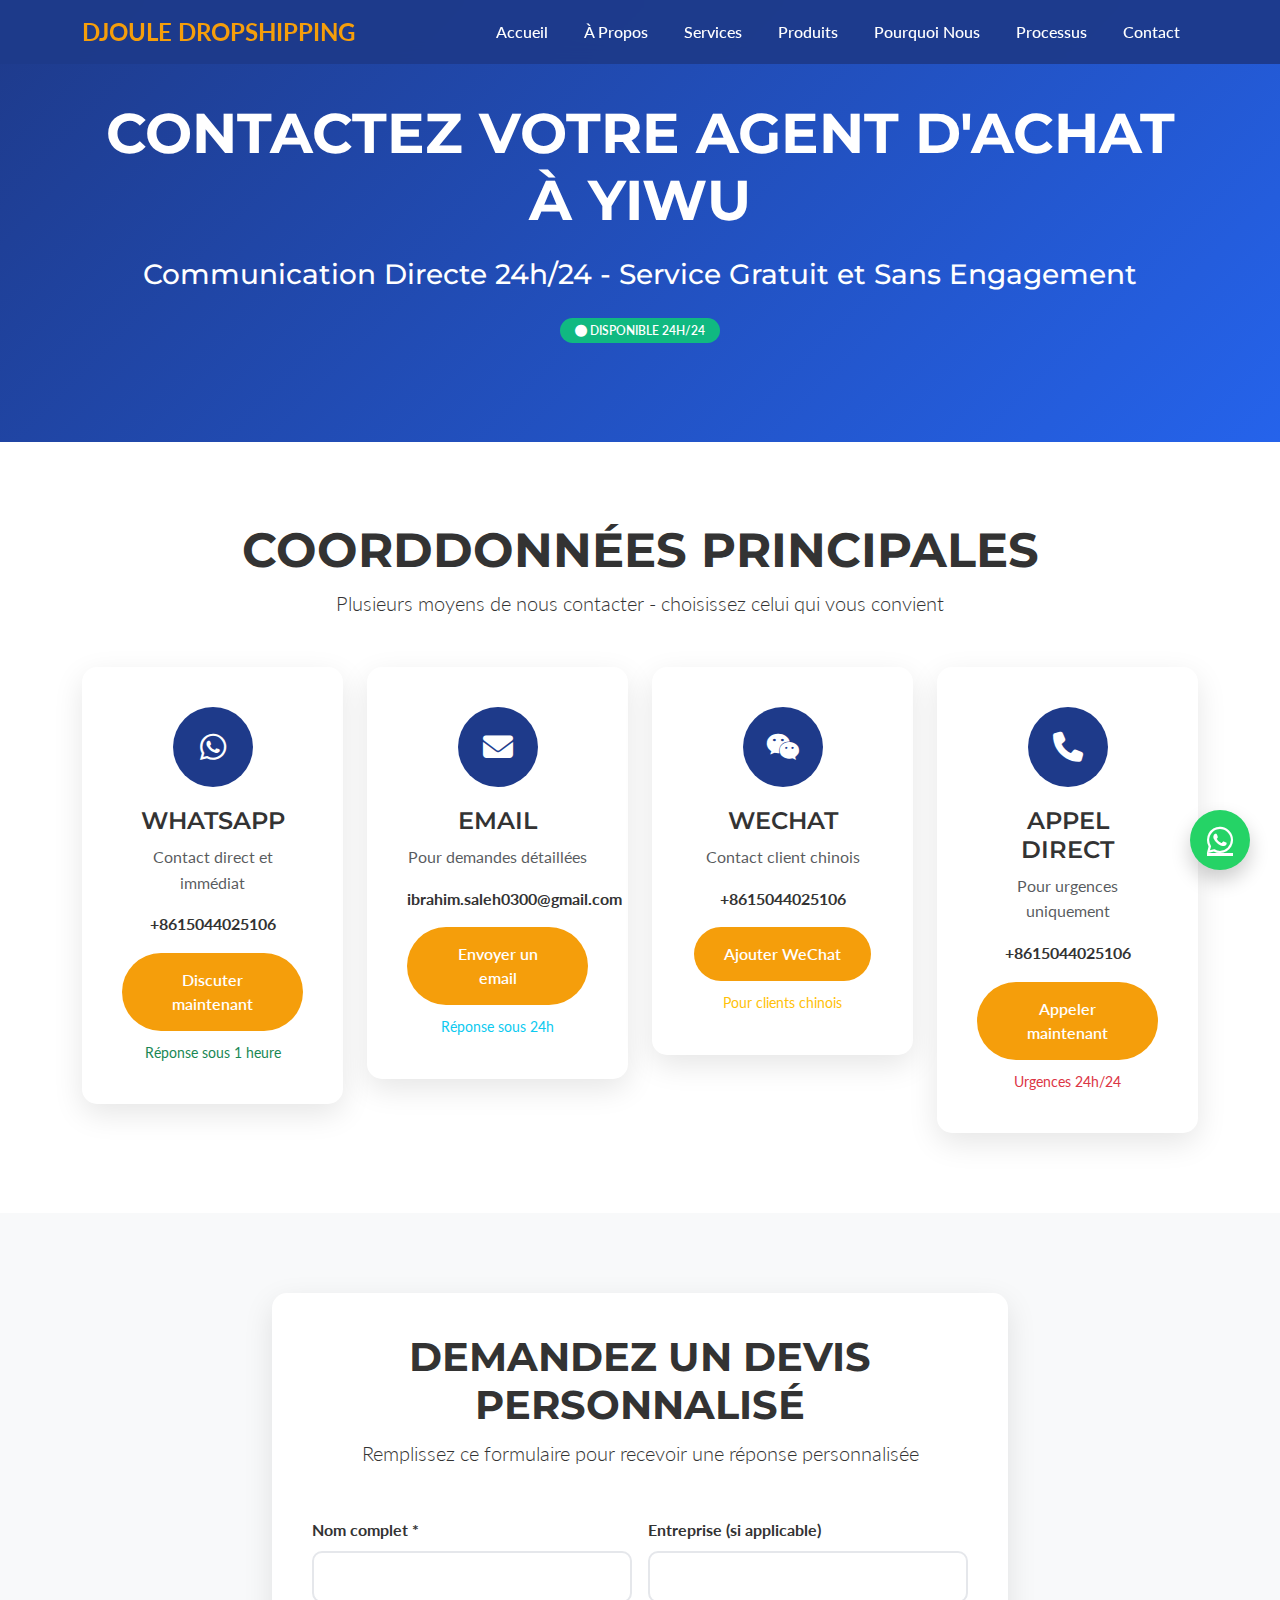
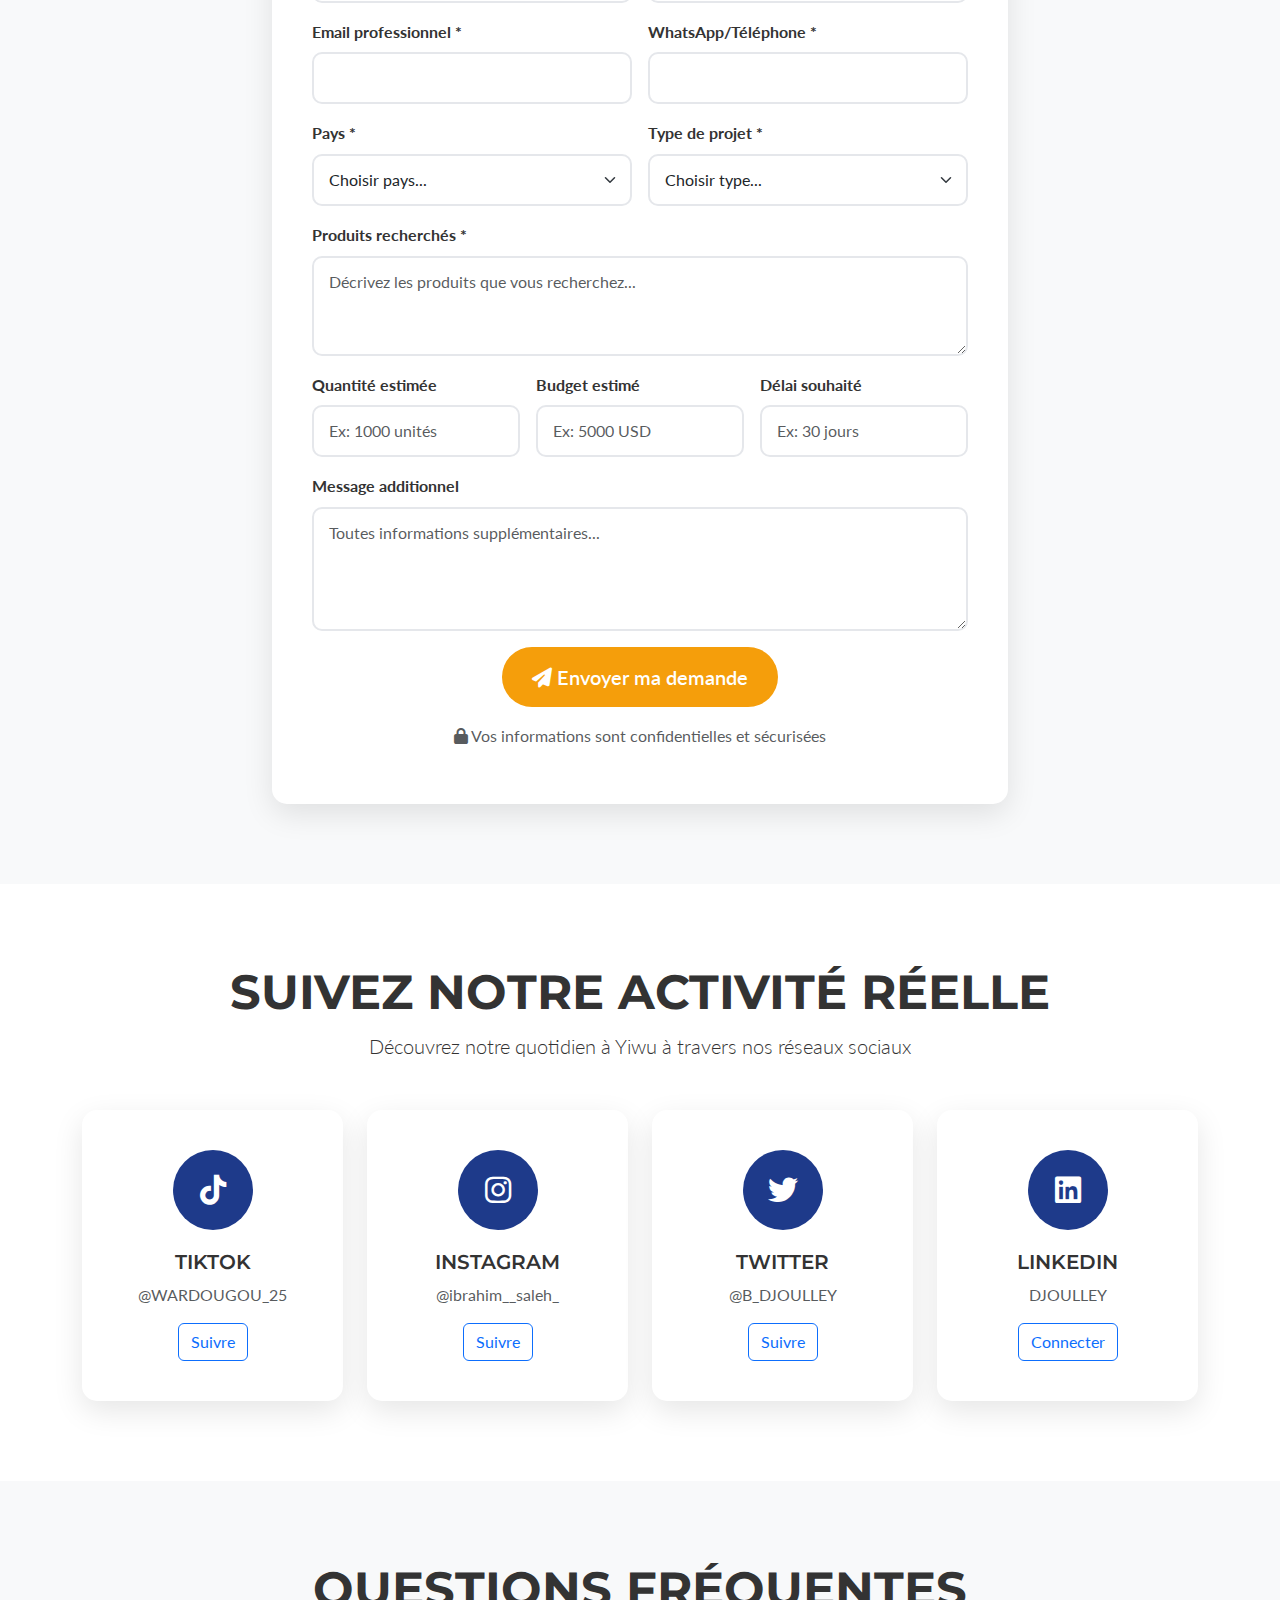
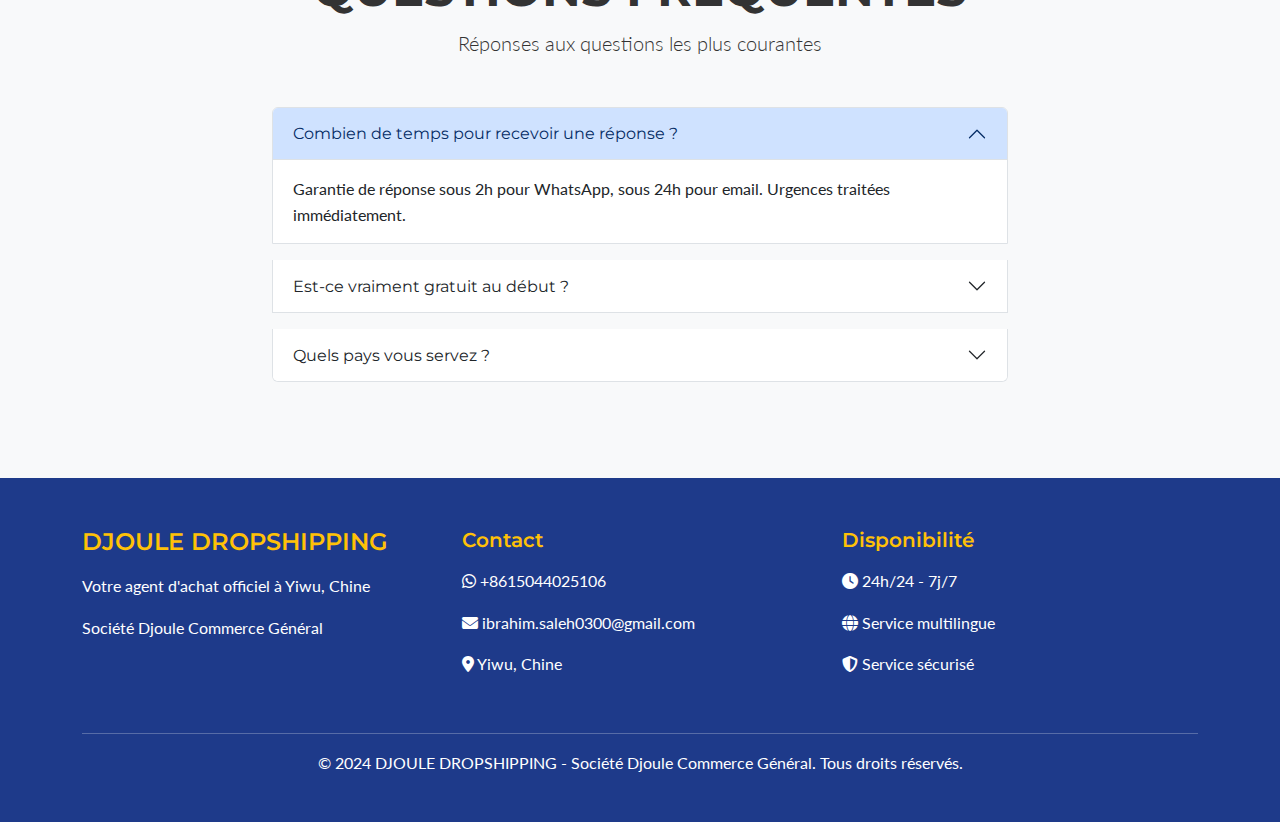
<file: contact.html>
<!DOCTYPE html>
<html lang="fr">
<head>
    <meta charset="UTF-8">
    <meta name="viewport" content="width=device-width, initial-scale=1.0">
    <title>Contact DJOULE DROPSHIPPING | Agent d'Achat Yiwu Chine | WhatsApp +8615044025106 | IBRAHIM SALEH</title>
    <meta name="description" content="Contactez directement DJOULE DROPSHIPPING à Yiwu, Chine. WhatsApp 24h/24, email professionnel, formulaire de devis gratuit. Service client multilingue, réponse garantie.">
    <meta name="keywords" content="contact agent d'achat Chine, WhatsApp Yiwu, Ibrahim Saleh contact, DJOULE DROPSHIPPING téléphone, devis gratuit importation Chine, contacter fournisseur Yiwu">
    
    <link href="https://cdn.jsdelivr.net/npm/bootstrap@5.3.0/dist/css/bootstrap.min.css" rel="stylesheet">
    <link rel="stylesheet" href="https://cdnjs.cloudflare.com/ajax/libs/font-awesome/6.4.0/css/all.min.css">
    <link href="https://fonts.googleapis.com/css2?family=Montserrat:wght@400;600;700&family=Lato:wght@300;400;700&display=swap" rel="stylesheet">
    
    <style>
        :root {
            --blue-primary: #1E3A8A;
            --gold-secondary: #F59E0B;
            --gray-neutral: #6B7280;
            --white-clean: #FFFFFF;
        }
        
        body {
            font-family: 'Lato', sans-serif;
            color: #333;
            line-height: 1.6;
        }
        
        h1, h2, h3, h4, h5, h6 {
            font-family: 'Montserrat', sans-serif;
            font-weight: 600;
        }
        
        .hero-section {
            background: linear-gradient(135deg, var(--blue-primary) 0%, #2563eb 100%);
            color: white;
            padding: 100px 0;
            position: relative;
        }
        
        .navbar {
            background: rgba(30, 58, 138, 0.95);
            backdrop-filter: blur(10px);
        }
        
        .navbar-brand {
            font-weight: 700;
            font-size: 24px;
            color: var(--gold-secondary) !important;
        }
        
        .nav-link {
            color: white !important;
            font-weight: 500;
            margin: 0 10px;
            transition: color 0.3s ease;
        }
        
        .nav-link:hover {
            color: var(--gold-secondary) !important;
        }
        
        .contact-card {
            background: white;
            border-radius: 15px;
            padding: 40px;
            box-shadow: 0 10px 30px rgba(0,0,0,0.1);
            transition: transform 0.3s ease;
        }
        
        .contact-card:hover {
            transform: translateY(-5px);
        }
        
        .contact-icon {
            width: 80px;
            height: 80px;
            background: var(--blue-primary);
            color: white;
            border-radius: 50%;
            display: flex;
            align-items: center;
            justify-content: center;
            margin: 0 auto 20px;
            font-size: 30px;
        }
        
        .btn-primary-custom {
            background: var(--gold-secondary);
            color: white;
            border: none;
            padding: 15px 30px;
            font-weight: 600;
            border-radius: 50px;
            transition: all 0.3s ease;
        }
        
        .btn-primary-custom:hover {
            background: #d97706;
            transform: translateY(-2px);
            box-shadow: 0 10px 20px rgba(0,0,0,0.2);
        }
        
        .form-control, .form-select {
            border-radius: 10px;
            border: 2px solid #e5e7eb;
            padding: 12px 15px;
            transition: border-color 0.3s ease;
        }
        
        .form-control:focus, .form-select:focus {
            border-color: var(--gold-secondary);
            box-shadow: 0 0 0 0.2rem rgba(245, 158, 11, 0.25);
        }
        
        .section-padding {
            padding: 80px 0;
        }
        
        .whatsapp-float {
            position: fixed;
            bottom: 30px;
            right: 30px;
            background: #25D366;
            color: white;
            width: 60px;
            height: 60px;
            border-radius: 50%;
            display: flex;
            align-items: center;
            justify-content: center;
            font-size: 30px;
            box-shadow: 0 10px 20px rgba(0,0,0,0.2);
            z-index: 1000;
            transition: all 0.3s ease;
        }
        
        .whatsapp-float:hover {
            transform: scale(1.1);
        }
        
        .footer {
            background: var(--blue-primary);
            color: white;
            padding: 50px 0 30px;
        }
        
        .social-links a {
            color: white;
            font-size: 20px;
            margin: 0 10px;
            transition: color 0.3s ease;
        }
        
        .social-links a:hover {
            color: var(--gold-secondary);
        }
        
        .availability-badge {
            background: #10b981;
            color: white;
            padding: 5px 15px;
            border-radius: 20px;
            font-size: 12px;
            font-weight: 600;
        }
        
        @media (max-width: 768px) {
            .hero-section {
                padding: 60px 0;
            }
            
            .section-padding {
                padding: 60px 0;
            }
        }
    </style>
</head>
<body>
    <!-- Navigation -->
    <nav class="navbar navbar-expand-lg navbar-dark fixed-top">
        <div class="container">
            <a class="navbar-brand" href="index.html">DJOULE DROPSHIPPING</a>
            <button class="navbar-toggler" type="button" data-bs-toggle="collapse" data-bs-target="#navbarNav">
                <span class="navbar-toggler-icon"></span>
            </button>
            <div class="collapse navbar-collapse" id="navbarNav">
                <ul class="navbar-nav ms-auto">
                    <li class="nav-item"><a class="nav-link" href="index.html">Accueil</a></li>
                    <li class="nav-item"><a class="nav-link" href="a-propos.html">À Propos</a></li>
                    <li class="nav-item"><a class="nav-link" href="services.html">Services</a></li>
                    <li class="nav-item"><a class="nav-link" href="produits.html">Produits</a></li>
                    <li class="nav-item"><a class="nav-link" href="pourquoi.html">Pourquoi Nous</a></li>
                    <li class="nav-item"><a class="nav-link" href="processus.html">Processus</a></li>
                    <li class="nav-item"><a class="nav-link" href="contact.html">Contact</a></li>
                </ul>
            </div>
        </div>
    </nav>

    <!-- Hero Section -->
    <section class="hero-section">
        <div class="container">
            <div class="row align-items-center">
                <div class="col-lg-12 text-center">
                    <h1 class="display-4 fw-bold mb-4">CONTACTEZ VOTRE AGENT D'ACHAT À YIWU</h1>
                    <h2 class="h3 mb-4">Communication Directe 24h/24 - Service Gratuit et Sans Engagement</h2>
                    <div class="mt-4">
                        <span class="availability-badge">
                            <i class="fas fa-circle"></i> DISPONIBLE 24H/24
                        </span>
                    </div>
                </div>
            </div>
        </div>
    </section>

    <!-- Contact Methods -->
    <section class="section-padding">
        <div class="container">
            <div class="text-center mb-5">
                <h2 class="display-5 fw-bold">COORDDONNÉES PRINCIPALES</h2>
                <p class="lead">Plusieurs moyens de nous contacter - choisissez celui qui vous convient</p>
            </div>
            
            <div class="row g-4">
                <div class="col-md-6 col-lg-3">
                    <div class="contact-card text-center">
                        <div class="contact-icon">
                            <i class="fab fa-whatsapp"></i>
                        </div>
                        <h4>WHATSAPP</h4>
                        <p class="text-muted">Contact direct et immédiat</p>
                        <p class="fw-bold">+8615044025106</p>
                        <a href="https://wa.me/8615044025106" class="btn btn-primary-custom">Discuter maintenant</a>
                        <div class="mt-2">
                            <small class="text-success">Réponse sous 1 heure</small>
                        </div>
                    </div>
                </div>
                
                <div class="col-md-6 col-lg-3">
                    <div class="contact-card text-center">
                        <div class="contact-icon">
                            <i class="fas fa-envelope"></i>
                        </div>
                        <h4>EMAIL</h4>
                        <p class="text-muted">Pour demandes détaillées</p>
                        <p class="fw-bold">ibrahim.saleh0300@gmail.com</p>
                        <a href="mailto:Ibrahim.saleh0300@gmail.com" class="btn btn-primary-custom">Envoyer un email</a>
                        <div class="mt-2">
                            <small class="text-info">Réponse sous 24h</small>
                        </div>
                    </div>
                </div>
                
                <div class="col-md-6 col-lg-3">
                    <div class="contact-card text-center">
                        <div class="contact-icon">
                            <i class="fab fa-weixin"></i>
                        </div>
                        <h4>WECHAT</h4>
                        <p class="text-muted">Contact client chinois</p>
                        <p class="fw-bold">+8615044025106</p>
                        <button class="btn btn-primary-custom" onclick="alert('Scanner QR Code WeChat ou ajouter: +8615044025106')">Ajouter WeChat</button>
                        <div class="mt-2">
                            <small class="text-warning">Pour clients chinois</small>
                        </div>
                    </div>
                </div>
                
                <div class="col-md-6 col-lg-3">
                    <div class="contact-card text-center">
                        <div class="contact-icon">
                            <i class="fas fa-phone"></i>
                        </div>
                        <h4>APPEL DIRECT</h4>
                        <p class="text-muted">Pour urgences uniquement</p>
                        <p class="fw-bold">+8615044025106</p>
                        <a href="tel:+8615044025106" class="btn btn-primary-custom">Appeler maintenant</a>
                        <div class="mt-2">
                            <small class="text-danger">Urgences 24h/24</small>
                        </div>
                    </div>
                </div>
            </div>
        </div>
    </section>

    <!-- Contact Form -->
    <section class="section-padding bg-light">
        <div class="container">
            <div class="row">
                <div class="col-lg-8 mx-auto">
                    <div class="contact-card">
                        <div class="text-center mb-5">
                            <h2 class="display-6 fw-bold">DEMANDEZ UN DEVIS PERSONNALISÉ</h2>
                            <p class="lead">Remplissez ce formulaire pour recevoir une réponse personnalisée</p>
                        </div>
                        
                        <form id="devis-form">
                            <div class="row g-3">
                                <div class="col-md-6">
                                    <label class="form-label fw-bold">Nom complet *</label>
                                    <input type="text" class="form-control" required>
                                </div>
                                <div class="col-md-6">
                                    <label class="form-label fw-bold">Entreprise (si applicable)</label>
                                    <input type="text" class="form-control">
                                </div>
                                <div class="col-md-6">
                                    <label class="form-label fw-bold">Email professionnel *</label>
                                    <input type="email" class="form-control" required>
                                </div>
                                <div class="col-md-6">
                                    <label class="form-label fw-bold">WhatsApp/Téléphone *</label>
                                    <input type="tel" class="form-control" required>
                                </div>
                                <div class="col-md-6">
                                    <label class="form-label fw-bold">Pays *</label>
                                    <select class="form-select" required>
                                        <option value="">Choisir pays...</option>
                                        <option value="TD">Tchad</option>
                                        <option value="CM">Cameroun</option>
                                        <option value="CI">Côte d'Ivoire</option>
                                        <option value="SN">Sénégal</option>
                                        <option value="CM">Chine</option>
                                        <option value="ML">Mali</option>
                                        <option value="BF">Burkina Faso</option>
                                        <option value="NE">Niger</option>
                                        <option value="MA">Maroc</option>
                                        <option value="DZ">Algérie</option>
                                        <option value="TN">Tunisie</option>
                                        <option value="SA">Arabie Saoudite</option>
                                        <option value="AE">Émirats Arabes Unis</option>
                                        <option value="QA">Qatar</option>
                                        <option value="CM">Belgique</option>
                                        <option value="OTHER">Autre</option>
                                    </select>
                                </div>
                                <div class="col-md-6">
                                    <label class="form-label fw-bold">Type de projet *</label>
                                    <select class="form-select" required>
                                        <option value="">Choisir type...</option>
                                        <option value="importation">Importation ponctuelle</option>
                                        <option value="regulier">Importation régulière</option>
                                        <option value="dropshipping">Dropshipping</option>
                                        <option value="sourcing">Recherche fournisseur</option>
                                        <option value="grand">Projet grande envergure</option>
                                        <option value="autre">Autre</option>
                                    </select>
                                </div>
                                <div class="col-12">
                                    <label class="form-label fw-bold">Produits recherchés *</label>
                                    <textarea class="form-control" rows="3" placeholder="Décrivez les produits que vous recherchez..." required></textarea>
                                </div>
                                <div class="col-md-4">
                                    <label class="form-label fw-bold">Quantité estimée</label>
                                    <input type="text" class="form-control" placeholder="Ex: 1000 unités">
                                </div>
                                <div class="col-md-4">
                                    <label class="form-label fw-bold">Budget estimé</label>
                                    <input type="text" class="form-control" placeholder="Ex: 5000 USD">
                                </div>
                                <div class="col-md-4">
                                    <label class="form-label fw-bold">Délai souhaité</label>
                                    <input type="text" class="form-control" placeholder="Ex: 30 jours">
                                </div>
                                <div class="col-12">
                                    <label class="form-label fw-bold">Message additionnel</label>
                                    <textarea class="form-control" rows="4" placeholder="Toutes informations supplémentaires..."></textarea>
                                </div>
                                <div class="col-12 text-center">
                                    <button type="submit" class="btn btn-primary-custom btn-lg">
                                        <i class="fas fa-paper-plane"></i> Envoyer ma demande
                                    </button>
                                    <p class="mt-3 text-muted">
                                        <i class="fas fa-lock"></i> Vos informations sont confidentielles et sécurisées
                                    </p>
                                </div>
                            </div>
                        </form>
                    </div>
                </div>
            </div>
        </div>
    </section>

    <!-- Social Media -->
    <section class="section-padding">
        <div class="container">
            <div class="text-center mb-5">
                <h2 class="display-5 fw-bold">SUIVEZ NOTRE ACTIVITÉ RÉELLE</h2>
                <p class="lead">Découvrez notre quotidien à Yiwu à travers nos réseaux sociaux</p>
            </div>
            
            <div class="row g-4">
                <div class="col-md-3">
                    <div class="contact-card text-center">
                        <div class="contact-icon">
                            <i class="fab fa-tiktok"></i>
                        </div>
                        <h5>TIKTOK</h5>
                        <p class="text-muted">@WARDOUGOU_25</p>
                        <a href="https://www.tiktok.com/@WARDOUGOU_25" class="btn btn-outline-primary">Suivre</a>
                    </div>
                </div>
                
                <div class="col-md-3">
                    <div class="contact-card text-center">
                        <div class="contact-icon">
                            <i class="fab fa-instagram"></i>
                        </div>
                        <h5>INSTAGRAM</h5>
                        <p class="text-muted">@ibrahim__saleh_</p>
                        <a href="https://www.instagram.com/ibrahim__saleh_" class="btn btn-outline-primary">Suivre</a>
                    </div>
                </div>
                
                <div class="col-md-3">
                    <div class="contact-card text-center">
                        <div class="contact-icon">
                            <i class="fab fa-twitter"></i>
                        </div>
                        <h5>TWITTER</h5>
                        <p class="text-muted">@B_DJOULLEY</p>
                        <a href="https://twitter.com/B_DJOULLEY" class="btn btn-outline-primary">Suivre</a>
                    </div>
                </div>
                
                <div class="col-md-3">
                    <div class="contact-card text-center">
                        <div class="contact-icon">
                            <i class="fab fa-linkedin"></i>
                        </div>
                        <h5>LINKEDIN</h5>
                        <p class="text-muted">DJOULLEY</p>
                        <a href="https://www.linkedin.com/in/DJOULLEY" class="btn btn-outline-primary">Connecter</a>
                    </div>
                </div>
            </div>
        </div>
    </section>

    <!-- FAQ Section -->
    <section class="section-padding bg-light">
        <div class="container">
            <div class="text-center mb-5">
                <h2 class="display-5 fw-bold">QUESTIONS FRÉQUENTES</h2>
                <p class="lead">Réponses aux questions les plus courantes</p>
            </div>
            
            <div class="row">
                <div class="col-lg-8 mx-auto">
                    <div class="accordion" id="faqAccordion">
                        <div class="accordion-item mb-3">
                            <h2 class="accordion-header">
                                <button class="accordion-button" type="button" data-bs-toggle="collapse" data-bs-target="#faq1">
                                    Combien de temps pour recevoir une réponse ?
                                </button>
                            </h2>
                            <div id="faq1" class="accordion-collapse collapse show" data-bs-parent="#faqAccordion">
                                <div class="accordion-body">
                                    Garantie de réponse sous 2h pour WhatsApp, sous 24h pour email. Urgences traitées immédiatement.
                                </div>
                            </div>
                        </div>
                        
                        <div class="accordion-item mb-3">
                            <h2 class="accordion-header">
                                <button class="accordion-button collapsed" type="button" data-bs-toggle="collapse" data-bs-target="#faq2">
                                    Est-ce vraiment gratuit au début ?
                                </button>
                            </h2>
                            <div id="faq2" class="accordion-collapse collapse" data-bs-parent="#faqAccordion">
                                <div class="accordion-body">
                                    100% gratuit. Aucun frais pour consultation, recherche, conseils, photos et vidéos.
                                </div>
                            </div>
                        </div>
                        
                        <div class="accordion-item mb-3">
                            <h2 class="accordion-header">
                                <button class="accordion-button collapsed" type="button" data-bs-toggle="collapse" data-bs-target="#faq3">
                                    Quels pays vous servez ?
                                </button>
                            </h2>
                            <div id="faq3" class="accordion-collapse collapse" data-bs-parent="#faqAccordion">
                                <div class="accordion-body">
                                    Tous les pays, avec spécialisation Afrique francophone et Moyen-Orient.
                                </div>
                            </div>
                        </div>
                    </div>
                </div>
            </div>
        </div>
    </section>

    <!-- Footer -->
    <footer class="footer">
        <div class="container">
            <div class="row">
                <div class="col-lg-4 mb-4">
                    <h4 class="text-warning mb-3">DJOULE DROPSHIPPING</h4>
                    <p>Votre agent d'achat officiel à Yiwu, Chine</p>
                    <p>Société Djoule Commerce Général</p>
                </div>
                
                <div class="col-lg-4 mb-4">
                    <h5 class="text-warning mb-3">Contact</h5>
                    <p><i class="fab fa-whatsapp"></i> +8615044025106</p>
                    <p><i class="fas fa-envelope"></i> ibrahim.saleh0300@gmail.com</p>
                    <p><i class="fas fa-map-marker-alt"></i> Yiwu, Chine</p>
                </div>
                
                <div class="col-lg-4 mb-4">
                    <h5 class="text-warning mb-3">Disponibilité</h5>
                    <p><i class="fas fa-clock"></i> 24h/24 - 7j/7</p>
                    <p><i class="fas fa-globe"></i> Service multilingue</p>
                    <p><i class="fas fa-shield-alt"></i> Service sécurisé</p>
                </div>
            </div>
            
            <hr class="bg-white">
            
            <div class="text-center">
                <p>&copy; 2024 DJOULE DROPSHIPPING - Société Djoule Commerce Général. Tous droits réservés.</p>
            </div>
        </div>
    </footer>

    <!-- WhatsApp Float -->
    <a href="https://wa.me/8615044025106" class="whatsapp-float" target="_blank">
        <i class="fab fa-whatsapp"></i>
    </a>

    <script src="https://cdn.jsdelivr.net/npm/bootstrap@5.3.0/dist/js/bootstrap.bundle.min.js"></script>
    <script>
        document.getElementById('devis-form').addEventListener('submit', function(e) {
            e.preventDefault();
            alert('Merci pour votre demande ! Nous vous contacterons dans les plus brefs délais. Vous pouvez aussi nous contacter directement sur WhatsApp : +8615044025106');
            window.location.href = 'https://wa.me/8615044025106?text=Bonjour%20DJOULE%20DROPSHIPPING%20-%20Demande%20de%20depuis%20le%20site';
        });
    </script>
</body>
</html>
</file>
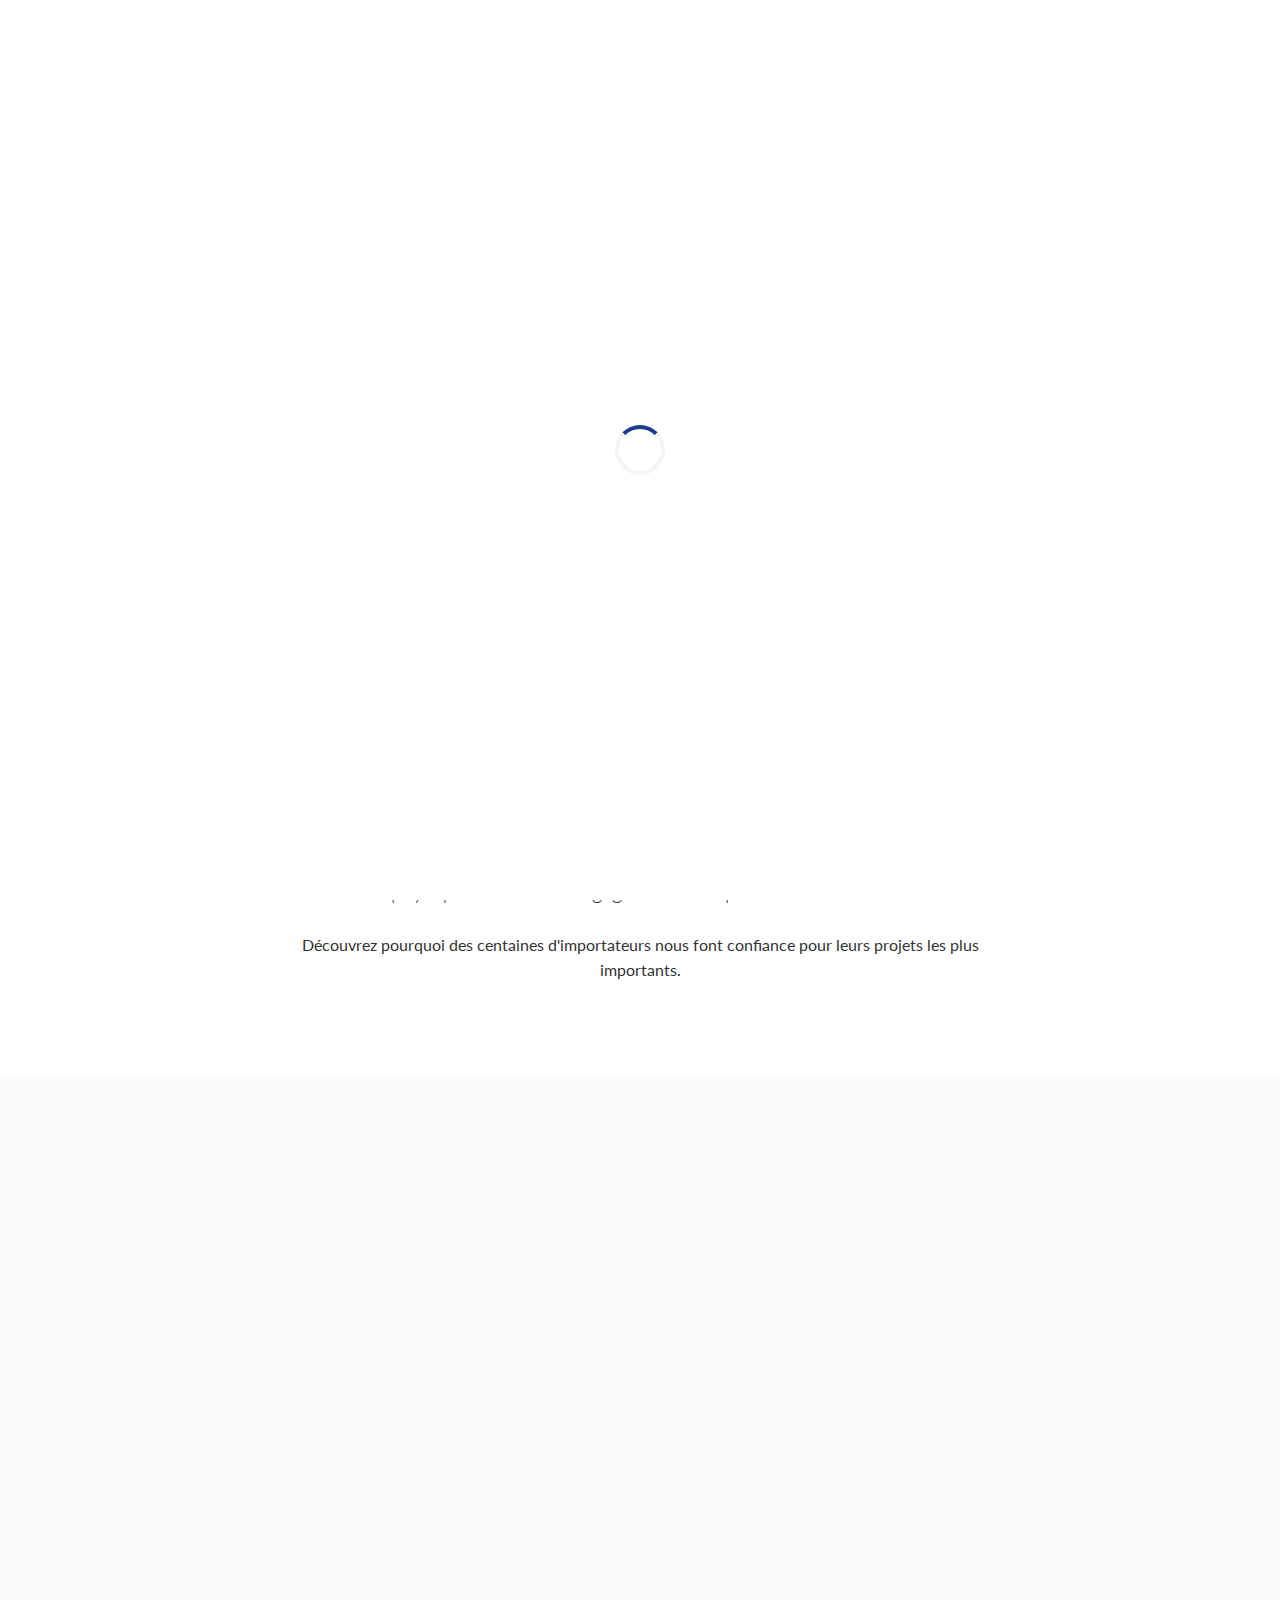
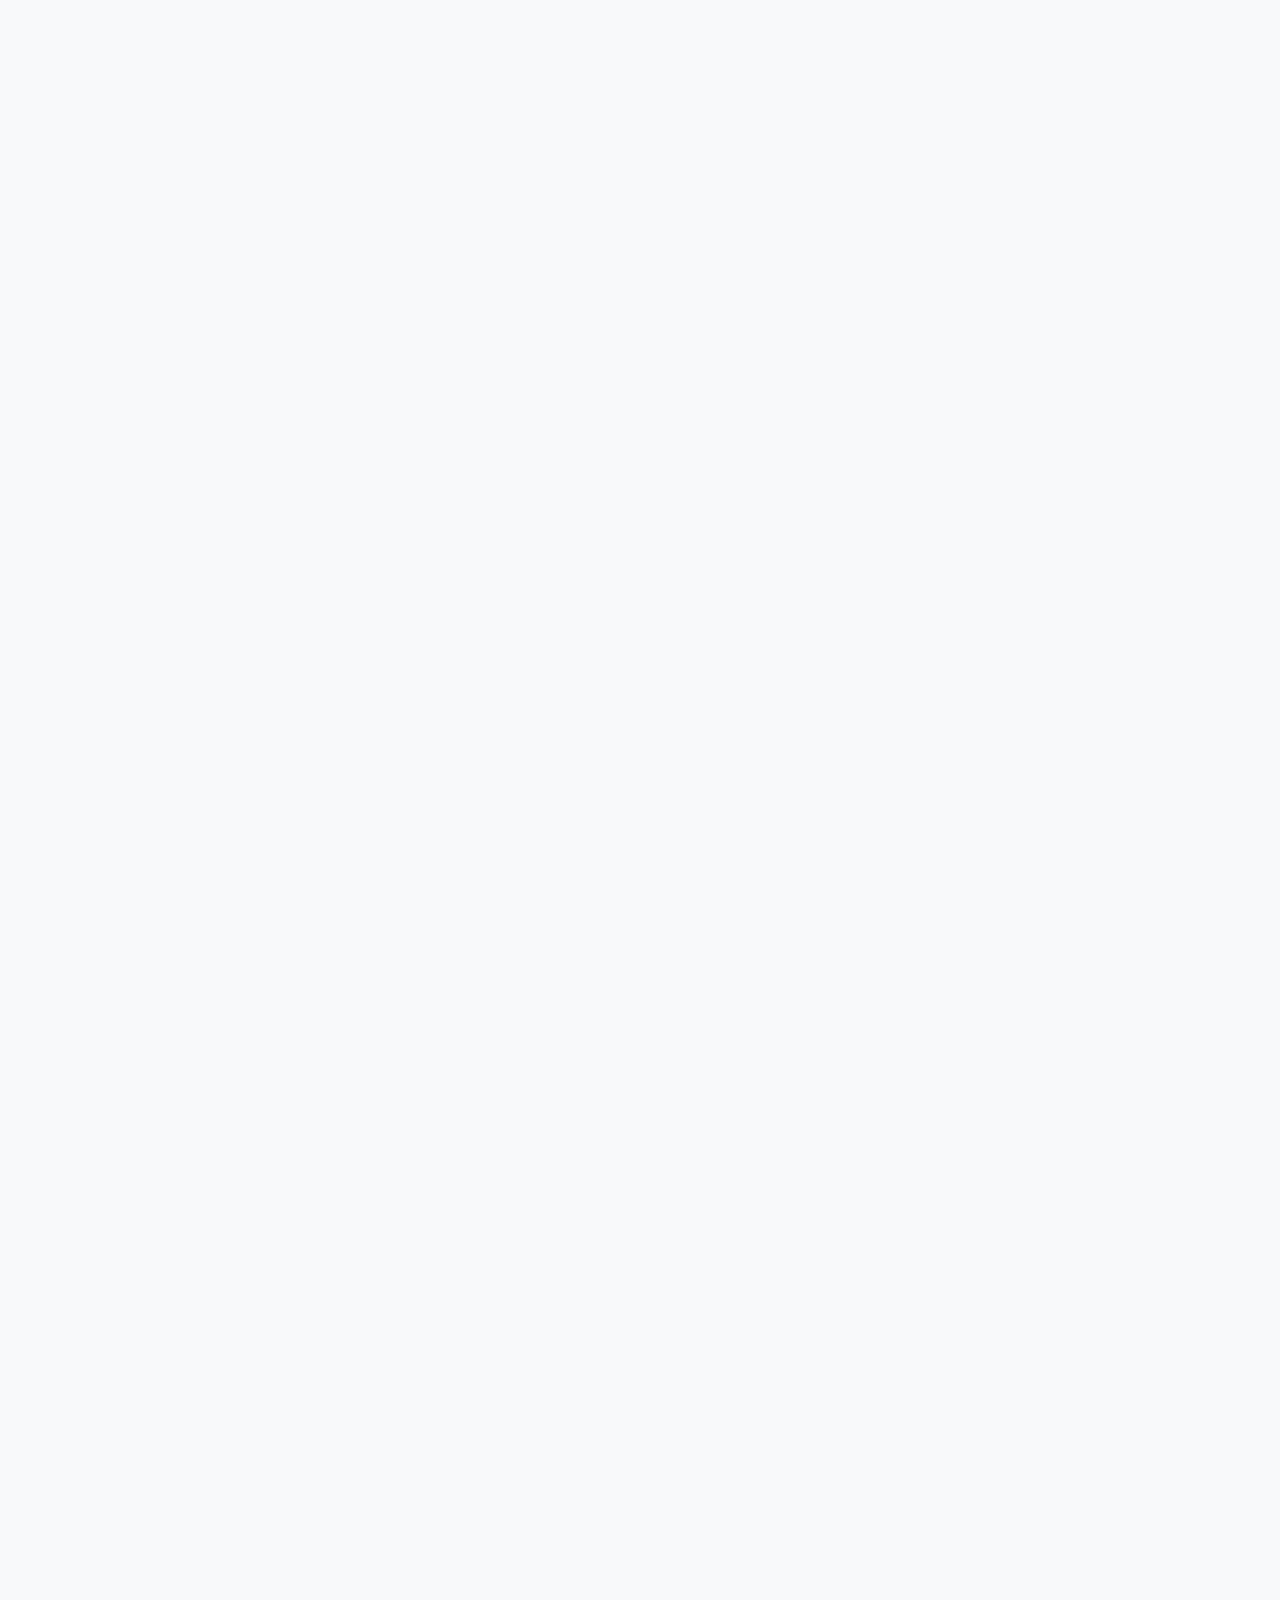
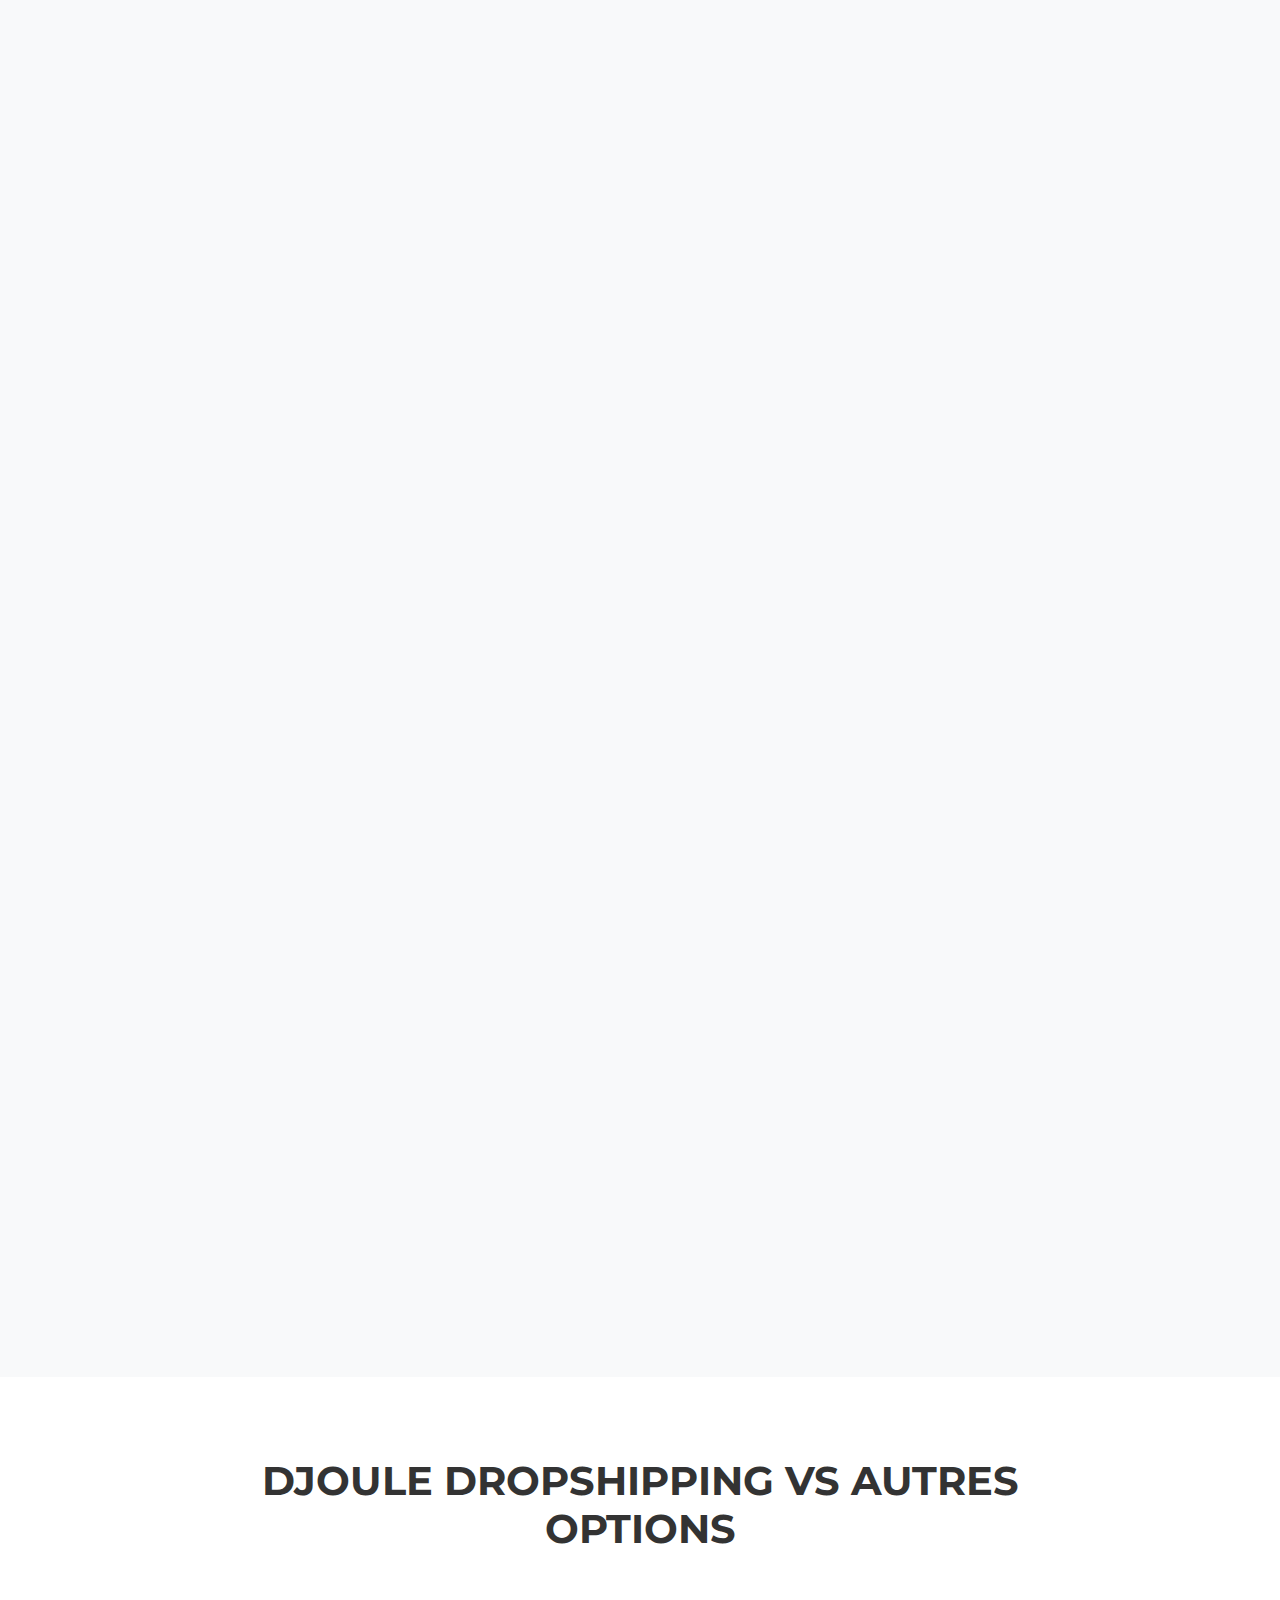
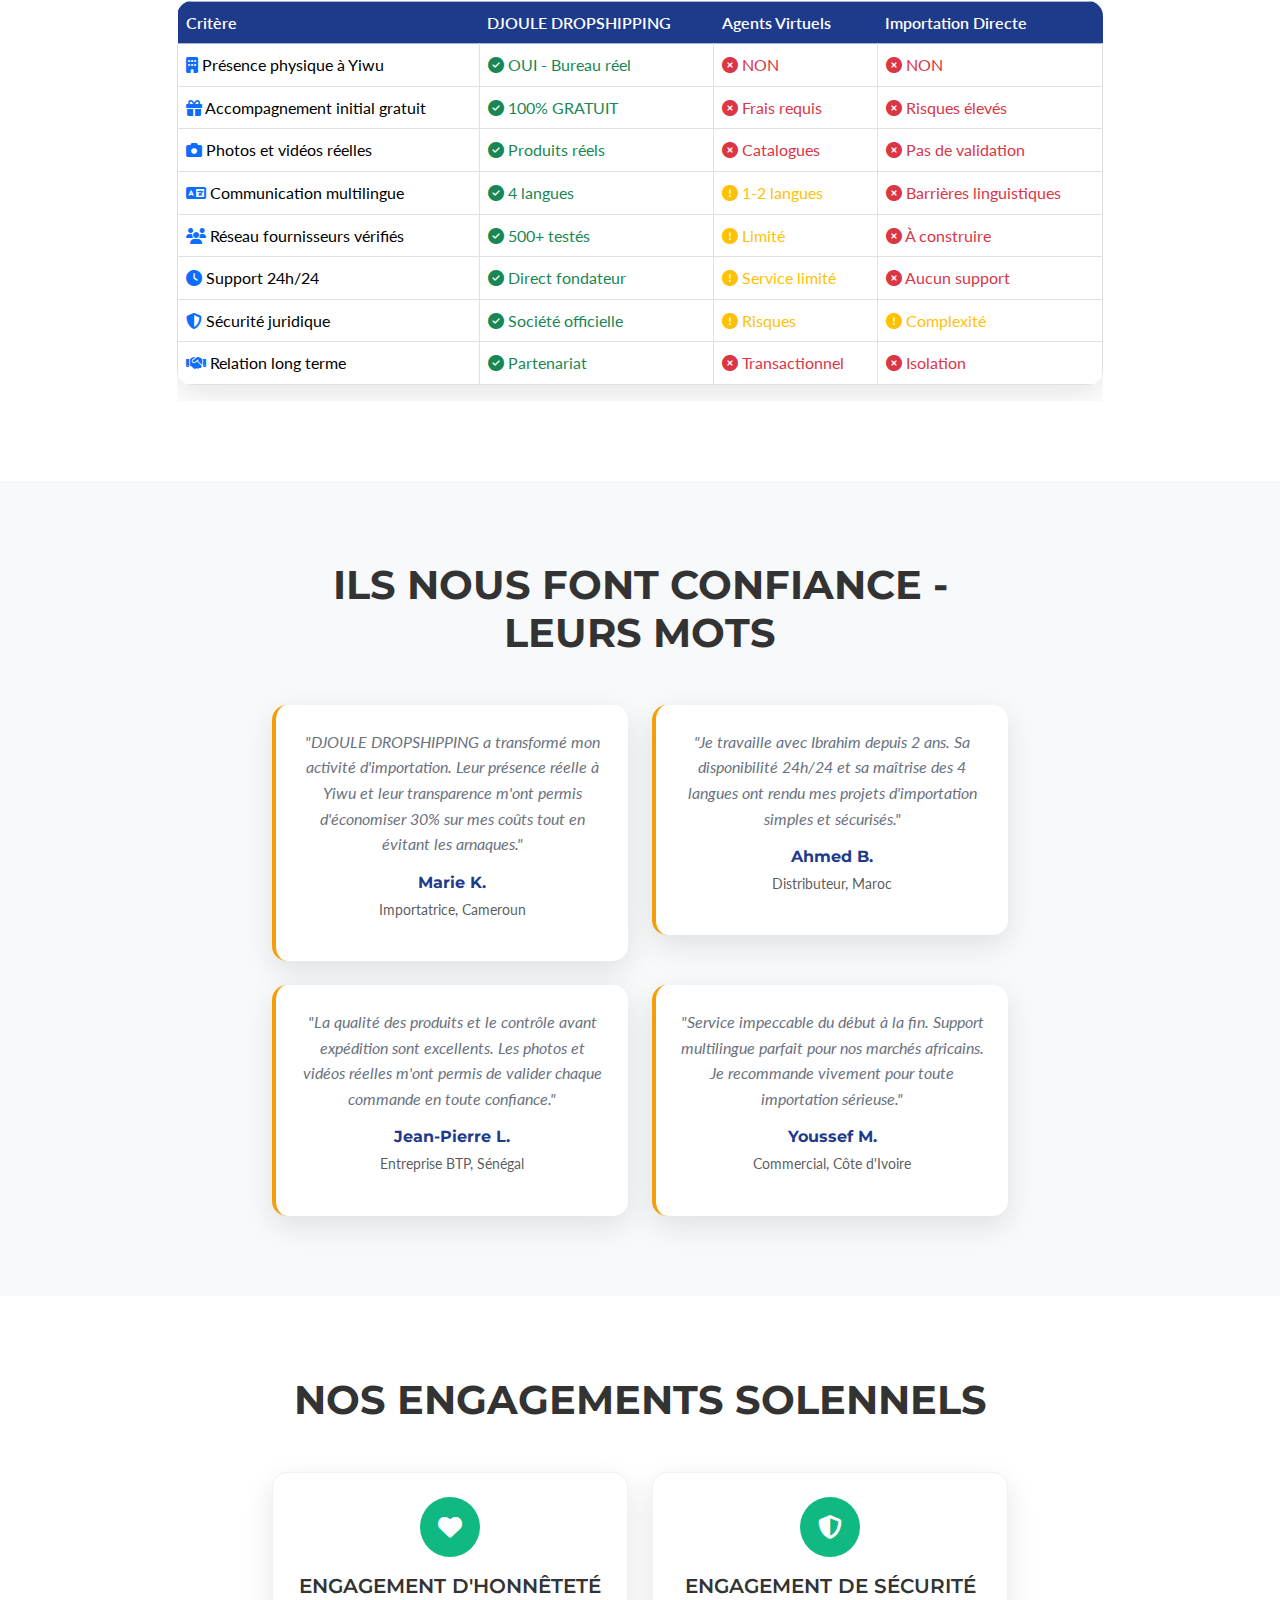
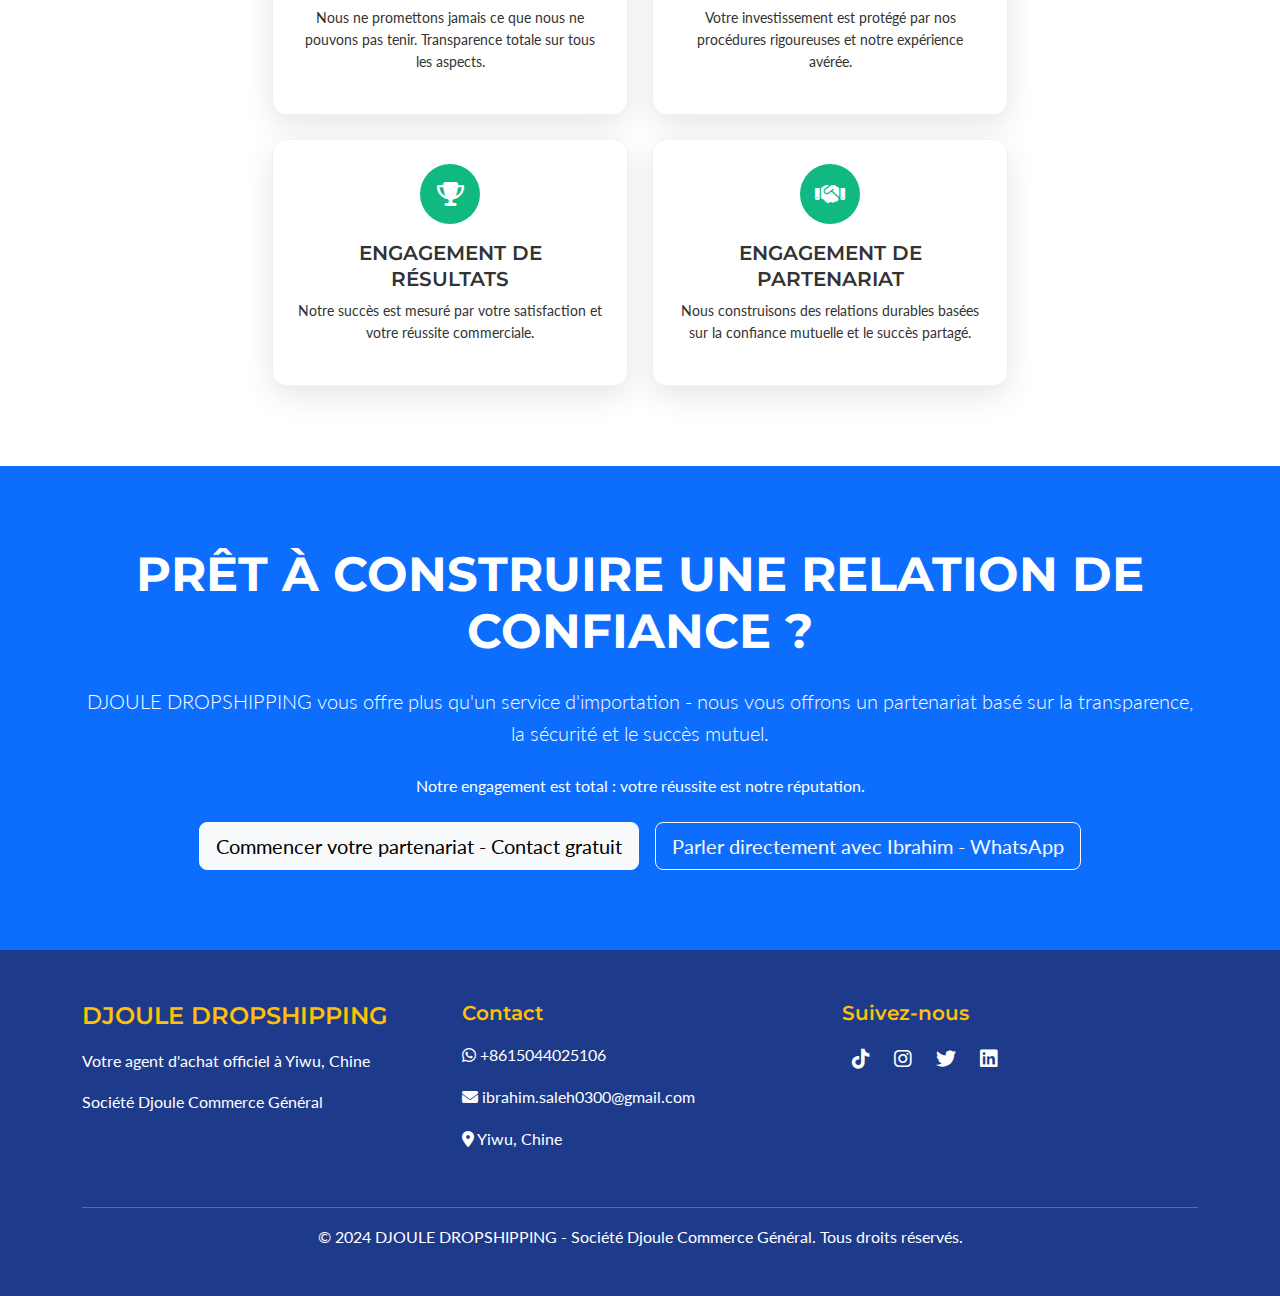
<file: pourquoi.html>
<!DOCTYPE html>
<html lang="fr">
<head>
    <meta charset="UTF-8">
    <meta name="viewport" content="width=device-width, initial-scale=1.0">
    <title>POURQUOI DJOULE DROPSHIPPING | Agent d'Achat Yiwu Confiance | Transparence Sécurité</title>
    <meta name="description" content="Découvrez pourquoi choisir DJOULE DROPSHIPPING : présence réelle à Yiwu, accompagnement gratuit, multilingue, sécurité juridique, partenariat long terme. Satisfaction garantie.">
    <meta name="keywords" content="pourquoi choisir Djoule Dropshipping, agent d'achat confiance Yiwu, importation Chine sécurité, partenariat commercial Chine, sourcing Chine transparent">
    
    <!-- Bootstrap CSS -->
    <link href="https://cdn.jsdelivr.net/npm/bootstrap@5.3.0/dist/css/bootstrap.min.css" rel="stylesheet">
    <!-- Font Awesome -->
    <link rel="stylesheet" href="https://cdnjs.cloudflare.com/ajax/libs/font-awesome/6.4.0/css/all.min.css">
    <!-- Google Fonts -->
    <link href="https://fonts.googleapis.com/css2?family=Montserrat:wght@400;600;700&family=Lato:wght@300;400;700&display=swap" rel="stylesheet">
    <link rel="stylesheet" href="css/style.css">
</head>
<body>
    <!-- Navigation -->
    <nav class="navbar navbar-expand-lg navbar-dark fixed-top">
        <div class="container">
            <a class="navbar-brand" href="index.html">DJOULE DROPSHIPPING</a>
            <button class="navbar-toggler" type="button" data-bs-toggle="collapse" data-bs-target="#navbarNav">
                <span class="navbar-toggler-icon"></span>
            </button>
            <div class="collapse navbar-collapse" id="navbarNav">
                <ul class="navbar-nav ms-auto">
                    <li class="nav-item"><a class="nav-link" href="index.html">Accueil</a></li>
                    <li class="nav-item"><a class="nav-link" href="a-propos.html">À Propos</a></li>
                    <li class="nav-item"><a class="nav-link" href="services.html">Services</a></li>
                    <li class="nav-item"><a class="nav-link" href="produits.html">Produits</a></li>
                    <li class="nav-item"><a class="nav-link active" href="pourquoi.html">Pourquoi Nous</a></li>
                    <li class="nav-item"><a class="nav-link" href="processus.html">Processus</a></li>
                    <li class="nav-item"><a class="nav-link" href="contact.html">Contact</a></li>
                </ul>
            </div>
        </div>
    </nav>

    <!-- Hero Section -->
    <section class="hero-section page-hero">
        <div class="container hero-content">
            <div class="row">
                <div class="col-lg-12 text-center">
                    <h1 class="display-4 fw-bold mb-4">POURQUOI CHOISIR DJOULE DROPSHIPPING ?</h1>
                    <h2 class="h3 mb-4">LES ARGUMENTS QUI FONT LA DIFFÉRENCE</h2>
                    <p class="lead mb-4">Transparence, Confiance et Réussite Garantie</p>
                    <p>Plus qu'un agent d'achat, votre partenaire de succès</p>
                </div>
            </div>
        </div>
    </section>

    <!-- Introduction Section -->
    <section class="section-padding">
        <div class="container">
            <div class="row">
                <div class="col-lg-8 mx-auto text-center">
                    <h2 class="display-6 fw-bold mb-4">DJOULE DROPSHIPPING - PLUS QU'UN AGENT D'ACHAT, VOTRE PARTENAIRE DE SUCCÈS</h2>
                    <p class="lead mb-4">Dans le monde complexe de l'importation de Chine, DJOULE DROPSHIPPING se distingue par une approche unique basée sur la transparence absolue, la présence physique réelle et un engagement total pour votre réussite.</p>
                    <p>Découvrez pourquoi des centaines d'importateurs nous font confiance pour leurs projets les plus importants.</p>
                </div>
            </div>
        </div>
    </section>

    <!-- Arguments Grid -->
    <section class="section-padding bg-light">
        <div class="container">
            
            <!-- Argument 1 -->
            <div class="argument-card mb-5">
                <div class="row align-items-center">
                    <div class="col-lg-4 text-center mb-4 mb-lg-0">
                        <div class="argument-icon">
                            <i class="fas fa-building"></i>
                        </div>
                        <h3>PRÉSENCE PHYSIQUE RÉELLE</h3>
                    </div>
                    <div class="col-lg-8">
                        <h4 class="text-primary mb-3">🏢 NOUS SOMMES VRAIMENT SUR PLACE - PAS UNE ENTREPRISE VIRTUELLE</h4>
                        <p class="mb-3">Notre différenciation majeure : notre bureau opérationnel est situé dans le district de Yiwu, à quelques minutes du plus grand marché de gros du monde.</p>
                        
                        <div class="row mb-3">
                            <div class="col-md-6">
                                <h6 class="fw-bold">📍 Localisation réelle au cœur de Yiwu</h6>
                                <ul class="small">
                                    <li>Bureau opérationnel dans le district de Yiwu</li>
                                    <li>Présence quotidienne sur le marché</li>
                                    <li>Contacts directs avec fournisseurs</li>
                                </ul>
                            </div>
                            <div class="col-md-6">
                                <h6 class="fw-bold">✅ Ce que cela signifie pour vous</h6>
                                <ul class="small">
                                    <li>Zéro risque d'arnaque</li>
                                    <li>Prix réels du marché</li>
                                    <li>Qualité contrôlée</li>
                                    <li>Réactivité maximale</li>
                                </ul>
                            </div>
                        </div>
                    </div>
                </div>
            </div>

            <!-- Argument 2 -->
            <div class="argument-card mb-5">
                <div class="row align-items-center">
                    <div class="col-lg-4 text-center mb-4 mb-lg-0">
                        <div class="argument-icon">
                            <i class="fas fa-coins"></i>
                        </div>
                        <h3>MODÈLE TRANSPARENT</h3>
                    </div>
                    <div class="col-lg-8">
                        <h4 class="text-primary mb-3">💰 VOUS NE PAYEZ QU'APRÈS SATISFACTION TOTALE</h4>
                        <p class="mb-3">Notre engagement financier unique : accompagnement initial 100% gratuit et paiement uniquement après validation.</p>
                        
                        <div class="row mb-3">
                            <div class="col-md-6">
                                <h6 class="fw-bold">🆓 Accompagnement initial 100% gratuit</h6>
                                <ul class="small">
                                    <li>Analyse de votre projet</li>
                                    <li>Recherche de fournisseurs</li>
                                    <li>Conseils d'expert</li>
                                    <li>Photos et vidéos de validation</li>
                                </ul>
                            </div>
                            <div class="col-md-6">
                                <h6 class="fw-bold">✅ Ce que cela signifie pour vous</h6>
                                <ul class="small">
                                    <li>Risque financier nul</li>
                                    <li>Confiance totale</li>
                                    <li>Pression zéro</li>
                                    <li>Sécurité maximale</li>
                                </ul>
                            </div>
                        </div>
                    </div>
                </div>
            </div>

            <!-- Argument 3 -->
            <div class="argument-card mb-5">
                <div class="row align-items-center">
                    <div class="col-lg-4 text-center mb-4 mb-lg-0">
                        <div class="argument-icon">
                            <i class="fas fa-language"></i>
                        </div>
                        <h3>EXPERTISE MULTILINGUE</h3>
                    </div>
                    <div class="col-lg-8">
                        <h4 class="text-primary mb-3">🌍 COMMUNICATION SANS FRONTIÈRES - COMPRÉHENSION DE TOUS LES MARCHÉS</h4>
                        <p class="mb-3">Notre fondateur Ibrahim Saleh parle couramment 4 langues : français, anglais, arabe et chinois.</p>
                        
                        <div class="row mb-3">
                            <div class="col-md-6">
                                <h6 class="fw-bold">🗣️ Maîtrise de 4 langues</h6>
                                <ul class="small">
                                    <li>Français - marchés africains francophones</li>
                                    <li>Anglais - communication internationale</li>
                                    <li>Arabe - marchés moyen-orientaux</li>
                                    <li>Chinois - négociation directe fournisseurs</li>
                                </ul>
                            </div>
                            <div class="col-md-6">
                                <h6 class="fw-bold">✅ Ce que cela signifie pour vous</h6>
                                <ul class="small">
                                    <li>Communication fluide dans votre langue</li>
                                    <li>Compréhension parfaite de vos besoins</li>
                                    <li>Adaptation culturelle</li>
                                    <li>Réseau de support local</li>
                                </ul>
                            </div>
                        </div>
                    </div>
                </div>
            </div>

            <!-- Argument 4 -->
            <div class="argument-card mb-5">
                <div class="row align-items-center">
                    <div class="col-lg-4 text-center mb-4 mb-lg-0">
                        <div class="argument-icon">
                            <i class="fas fa-clock"></i>
                        </div>
                        <h3>DISPONIBILITÉ 24H/24</h3>
                    </div>
                    <div class="col-lg-8">
                        <h4 class="text-primary mb-3">⏰ VOTRE AGENT DÉDIÉ DISPONIBLE À TOUT MOMENT</h4>
                        <p class="mb-3">IBRAHIM SALEH est personnellement disponible 24h/24, 7j/7 pour tous les clients sérieux.</p>
                        
                        <div class="row mb-3">
                            <div class="col-md-6">
                                <h6 class="fw-bold">📞 Disponibilité réelle 24h/24</h6>
                                <ul class="small">
                                    <li>WhatsApp/WeChat/QQ : +8615044025106</li>
                                    <li>Réponse garantie sous 2h maximum</li>
                                    <li>Support d'urgence</li>
                                    <li>Accès direct au décideur principal</li>
                                </ul>
                            </div>
                            <div class="col-md-6">
                                <h6 class="fw-bold">✅ Ce que cela signifie pour vous</h6>
                                <ul class="small">
                                    <li>Tranquillité d'esprit</li>
                                    <li>Efficacité maximale</li>
                                    <li>Relation de confiance</li>
                                    <li>Réactivité immédiate</li>
                                </ul>
                            </div>
                        </div>
                    </div>
                </div>
            </div>

            <!-- Argument 5 -->
            <div class="argument-card mb-5">
                <div class="row align-items-center">
                    <div class="col-lg-4 text-center mb-4 mb-lg-0">
                        <div class="argument-icon">
                            <i class="fas fa-users"></i>
                        </div>
                        <h3>RÉSEAU EXCLUSIF</h3>
                    </div>
                    <div class="col-lg-8">
                        <h4 class="text-primary mb-3">🤝 ACCÈS EXCLUSIF AUX MEILLEURS FOURNISSEURS DE YIWU</h4>
                        <p class="mb-3">Notre réseau de confiance construit sur 5+ années inclut 500+ fournisseurs vérifiés.</p>
                        
                        <div class="row mb-3">
                            <div class="col-md-6">
                                <h6 class="fw-bold">🏭 500+ fournisseurs vérifiés</h6>
                                <ul class="small">
                                    <li>Vérification physique de chaque entrepôt</li>
                                    <li>Contrôle qualité régulier</li>
                                    <li>Évaluation fiabilité continue</li>
                                    <li>Relation de partenariat établie</li>
                                </ul>
                            </div>
                            <div class="col-md-6">
                                <h6 class="fw-bold">✅ Ce que cela signifie pour vous</h6>
                                <ul class="small">
                                    <li>Sécurité maximale</li>
                                    <li>Prix compétitifs</li>
                                    <li>Qualité garantie</li>
                                    <li>Innovation continue</li>
                                </ul>
                            </div>
                        </div>
                    </div>
                </div>
            </div>

            <!-- Argument 6 -->
            <div class="argument-card mb-5">
                <div class="row align-items-center">
                    <div class="col-lg-4 text-center mb-4 mb-lg-0">
                        <div class="argument-icon">
                            <i class="fas fa-tools"></i>
                        </div>
                        <h3>EXPERTISE SPÉCIALISÉE</h3>
                    </div>
                    <div class="col-lg-8">
                        <h4 class="text-primary mb-3">🎯 SPÉCIALISTES RECONNUS DANS NOS DOMAINES D'ACTIVITÉ</h4>
                        <p class="mb-3">Maîtrise complète de nos 6 catégories de produits : construction, quincaillerie, électricité, plomberie, outils et sécurité.</p>
                        
                        <div class="row mb-3">
                            <div class="col-md-6">
                                <h6 class="fw-bold">🎯 Expertise par catégorie</h6>
                                <ul class="small">
                                    <li>Matériel de construction - connaissance technique</li>
                                    <li>Quincaillerie - marques professionnelles</li>
                                    <li>Électricité - normes et certifications</li>
                                    <li>Plomberie - produits certifiés</li>
                                </ul>
                            </div>
                            <div class="col-md-6">
                                <h6 class="fw-bold">✅ Ce que cela signifie pour vous</h6>
                                <ul class="small">
                                    <li>Conseils d'experts</li>
                                    <li>Produits adaptés</li>
                                    <li>Support technique</li>
                                    <li>Innovation et tendances</li>
                                </ul>
                            </div>
                        </div>
                    </div>
                </div>
            </div>

            <!-- Argument 7 -->
            <div class="argument-card mb-5">
                <div class="row align-items-center">
                    <div class="col-lg-4 text-center mb-4 mb-lg-0">
                        <div class="argument-icon">
                            <i class="fas fa-shield-alt"></i>
                        </div>
                        <h3>SÉCURITÉ JURIDIQUE</h3>
                    </div>
                    <div class="col-lg-8">
                        <h4 class="text-primary mb-3">🛡️ ENTREPRISE OFFICIELLE ET SÉCURITÉ JURIDIQUE TOTALE</h4>
                        <p class="mb-3">DJOULE DROPSHIPPING opère légalement en Chine avec toutes les licences et assurances requises.</p>
                        
                        <div class="row mb-3">
                            <div class="col-md-6">
                                <h6 class="fw-bold">📋 Entreprise officiellement enregistrée</h6>
                                <ul class="small">
                                    <li>Société Djoule Commerce Général</li>
                                    <li>Licences d'exportation en règle</li>
                                    <li>Assurances commerciales complètes</li>
                                    <li>Conformité fiscale totale</li>
                                </ul>
                            </div>
                            <div class="col-md-6">
                                <h6 class="fw-bold">✅ Ce que cela signifie pour vous</h6>
                                <ul class="small">
                                    <li>Sécurité juridique totale</li>
                                    <li>Protection légale</li>
                                    <li>Transparence financière</li>
                                    <li>Confiance professionnelle</li>
                                </ul>
                            </div>
                        </div>
                    </div>
                </div>
            </div>

            <!-- Argument 8 -->
            <div class="argument-card mb-5">
                <div class="row align-items-center">
                    <div class="col-lg-4 text-center mb-4 mb-lg-0">
                        <div class="argument-icon">
                            <i class="fas fa-handshake"></i>
                        </div>
                        <h3>PARTENARIAT LONG TERME</h3>
                    </div>
                    <div class="col-lg-8">
                        <h4 class="text-primary mb-3">🤝 VOTRE SUCCÈS EST NOTRE RÉPUTATION - PARTENARIAT DURABLE</h4>
                        <p class="mb-3">Nous ne cherchons pas des transactions ponctuelles, mais des relations partenariales durables.</p>
                        
                        <div class="row mb-3">
                            <div class="col-md-6">
                                <h6 class="fw-bold">🎯 Objectif commun : votre réussite</h6>
                                <ul class="small">
                                    <li>Relation partenariale long terme</li>
                                    <li>Votre croissance est notre objectif</li>
                                    <li>Support continu</li>
                                    <li>Évolution ensemble</li>
                                </ul>
                            </div>
                            <div class="col-md-6">
                                <h6 class="fw-bold">✅ Ce que cela signifie pour vous</h6>
                                <ul class="small">
                                    <li>Partenaire engagé</li>
                                    <li>Conditions améliorées</li>
                                    <li>Support continu</li>
                                    <li>Confiance mutuelle</li>
                                </ul>
                            </div>
                        </div>
                    </div>
                </div>
            </div>

        </div>
    </section>

    <!-- Comparison Table -->
    <section class="section-padding">
        <div class="container">
            <div class="row">
                <div class="col-lg-10 mx-auto">
                    <h2 class="display-6 fw-bold text-center mb-5">DJOULE DROPSHIPPING VS AUTRES OPTIONS</h2>
                    
                    <div class="table-responsive">
                        <table class="table table-bordered table-hover comparison-table">
                            <thead class="table-primary">
                                <tr>
                                    <th>Critère</th>
                                    <th>DJOULE DROPSHIPPING</th>
                                    <th>Agents Virtuels</th>
                                    <th>Importation Directe</th>
                                </tr>
                            </thead>
                            <tbody>
                                <tr>
                                    <td><i class="fas fa-building text-primary"></i> Présence physique à Yiwu</td>
                                    <td class="text-success"><i class="fas fa-check-circle"></i> OUI - Bureau réel</td>
                                    <td class="text-danger"><i class="fas fa-times-circle"></i> NON</td>
                                    <td class="text-danger"><i class="fas fa-times-circle"></i> NON</td>
                                </tr>
                                <tr>
                                    <td><i class="fas fa-gift text-primary"></i> Accompagnement initial gratuit</td>
                                    <td class="text-success"><i class="fas fa-check-circle"></i> 100% GRATUIT</td>
                                    <td class="text-danger"><i class="fas fa-times-circle"></i> Frais requis</td>
                                    <td class="text-danger"><i class="fas fa-times-circle"></i> Risques élevés</td>
                                </tr>
                                <tr>
                                    <td><i class="fas fa-camera text-primary"></i> Photos et vidéos réelles</td>
                                    <td class="text-success"><i class="fas fa-check-circle"></i> Produits réels</td>
                                    <td class="text-danger"><i class="fas fa-times-circle"></i> Catalogues</td>
                                    <td class="text-danger"><i class="fas fa-times-circle"></i> Pas de validation</td>
                                </tr>
                                <tr>
                                    <td><i class="fas fa-language text-primary"></i> Communication multilingue</td>
                                    <td class="text-success"><i class="fas fa-check-circle"></i> 4 langues</td>
                                    <td class="text-warning"><i class="fas fa-exclamation-circle"></i> 1-2 langues</td>
                                    <td class="text-danger"><i class="fas fa-times-circle"></i> Barrières linguistiques</td>
                                </tr>
                                <tr>
                                    <td><i class="fas fa-users text-primary"></i> Réseau fournisseurs vérifiés</td>
                                    <td class="text-success"><i class="fas fa-check-circle"></i> 500+ testés</td>
                                    <td class="text-warning"><i class="fas fa-exclamation-circle"></i> Limité</td>
                                    <td class="text-danger"><i class="fas fa-times-circle"></i> À construire</td>
                                </tr>
                                <tr>
                                    <td><i class="fas fa-clock text-primary"></i> Support 24h/24</td>
                                    <td class="text-success"><i class="fas fa-check-circle"></i> Direct fondateur</td>
                                    <td class="text-warning"><i class="fas fa-exclamation-circle"></i> Service limité</td>
                                    <td class="text-danger"><i class="fas fa-times-circle"></i> Aucun support</td>
                                </tr>
                                <tr>
                                    <td><i class="fas fa-shield-alt text-primary"></i> Sécurité juridique</td>
                                    <td class="text-success"><i class="fas fa-check-circle"></i> Société officielle</td>
                                    <td class="text-warning"><i class="fas fa-exclamation-circle"></i> Risques</td>
                                    <td class="text-warning"><i class="fas fa-exclamation-circle"></i> Complexité</td>
                                </tr>
                                <tr>
                                    <td><i class="fas fa-handshake text-primary"></i> Relation long terme</td>
                                    <td class="text-success"><i class="fas fa-check-circle"></i> Partenariat</td>
                                    <td class="text-danger"><i class="fas fa-times-circle"></i> Transactionnel</td>
                                    <td class="text-danger"><i class="fas fa-times-circle"></i> Isolation</td>
                                </tr>
                            </tbody>
                        </table>
                    </div>
                </div>
            </div>
        </div>
    </section>

    <!-- Testimonials Section -->
    <section class="section-padding bg-light">
        <div class="container">
            <div class="row">
                <div class="col-lg-8 mx-auto text-center">
                    <h2 class="display-6 fw-bold mb-5">ILS NOUS FONT CONFIANCE - LEURS MOTS</h2>
                    
                    <div class="row g-4">
                        <div class="col-md-6">
                            <div class="testimonial-card p-4">
                                <div class="testimonial-content mb-3">
                                    <p>"DJOULE DROPSHIPPING a transformé mon activité d'importation. Leur présence réelle à Yiwu et leur transparence m'ont permis d'économiser 30% sur mes coûts tout en évitant les arnaques."</p>
                                </div>
                                <div class="testimonial-author">
                                    <h6 class="fw-bold">Marie K.</h6>
                                    <p class="small text-muted">Importatrice, Cameroun</p>
                                </div>
                            </div>
                        </div>
                        
                        <div class="col-md-6">
                            <div class="testimonial-card p-4">
                                <div class="testimonial-content mb-3">
                                    <p>"Je travaille avec Ibrahim depuis 2 ans. Sa disponibilité 24h/24 et sa maîtrise des 4 langues ont rendu mes projets d'importation simples et sécurisés."</p>
                                </div>
                                <div class="testimonial-author">
                                    <h6 class="fw-bold">Ahmed B.</h6>
                                    <p class="small text-muted">Distributeur, Maroc</p>
                                </div>
                            </div>
                        </div>
                        
                        <div class="col-md-6">
                            <div class="testimonial-card p-4">
                                <div class="testimonial-content mb-3">
                                    <p>"La qualité des produits et le contrôle avant expédition sont excellents. Les photos et vidéos réelles m'ont permis de valider chaque commande en toute confiance."</p>
                                </div>
                                <div class="testimonial-author">
                                    <h6 class="fw-bold">Jean-Pierre L.</h6>
                                    <p class="small text-muted">Entreprise BTP, Sénégal</p>
                                </div>
                            </div>
                        </div>
                        
                        <div class="col-md-6">
                            <div class="testimonial-card p-4">
                                <div class="testimonial-content mb-3">
                                    <p>"Service impeccable du début à la fin. Support multilingue parfait pour nos marchés africains. Je recommande vivement pour toute importation sérieuse."</p>
                                </div>
                                <div class="testimonial-author">
                                    <h6 class="fw-bold">Youssef M.</h6>
                                    <p class="small text-muted">Commercial, Côte d'Ivoire</p>
                                </div>
                            </div>
                        </div>
                    </div>
                </div>
            </div>
        </div>
    </section>

    <!-- Guarantees Section -->
    <section class="section-padding">
        <div class="container">
            <div class="row">
                <div class="col-lg-8 mx-auto text-center">
                    <h2 class="display-6 fw-bold mb-5">NOS ENGAGEMENTS SOLENNELS</h2>
                    
                    <div class="row g-4">
                        <div class="col-md-6">
                            <div class="guarantee-card text-center p-4">
                                <div class="guarantee-icon mx-auto mb-3">
                                    <i class="fas fa-heart"></i>
                                </div>
                                <h5>ENGAGEMENT D'HONNÊTETÉ</h5>
                                <p class="small">Nous ne promettons jamais ce que nous ne pouvons pas tenir. Transparence totale sur tous les aspects.</p>
                            </div>
                        </div>
                        
                        <div class="col-md-6">
                            <div class="guarantee-card text-center p-4">
                                <div class="guarantee-icon mx-auto mb-3">
                                    <i class="fas fa-shield-alt"></i>
                                </div>
                                <h5>ENGAGEMENT DE SÉCURITÉ</h5>
                                <p class="small">Votre investissement est protégé par nos procédures rigoureuses et notre expérience avérée.</p>
                            </div>
                        </div>
                        
                        <div class="col-md-6">
                            <div class="guarantee-card text-center p-4">
                                <div class="guarantee-icon mx-auto mb-3">
                                    <i class="fas fa-trophy"></i>
                                </div>
                                <h5>ENGAGEMENT DE RÉSULTATS</h5>
                                <p class="small">Notre succès est mesuré par votre satisfaction et votre réussite commerciale.</p>
                            </div>
                        </div>
                        
                        <div class="col-md-6">
                            <div class="guarantee-card text-center p-4">
                                <div class="guarantee-icon mx-auto mb-3">
                                    <i class="fas fa-handshake"></i>
                                </div>
                                <h5>ENGAGEMENT DE PARTENARIAT</h5>
                                <p class="small">Nous construisons des relations durables basées sur la confiance mutuelle et le succès partagé.</p>
                            </div>
                        </div>
                    </div>
                </div>
            </div>
        </div>
    </section>

    <!-- CTA Section -->
    <section class="section-padding bg-primary text-white">
        <div class="container text-center">
            <h2 class="display-5 fw-bold mb-4">PRÊT À CONSTRUIRE UNE RELATION DE CONFIANCE ?</h2>
            <p class="lead mb-4">DJOULE DROPSHIPPING vous offre plus qu'un service d'importation - nous vous offrons un partenariat basé sur la transparence, la sécurité et le succès mutuel.</p>
            <p class="mb-4">Notre engagement est total : votre réussite est notre réputation.</p>
            <div class="d-flex gap-3 justify-content-center">
                <a href="contact.html" class="btn btn-light btn-lg">Commencer votre partenariat - Contact gratuit</a>
                <a href="https://wa.me/8615044025106" class="btn btn-outline-light btn-lg">Parler directement avec Ibrahim - WhatsApp</a>
            </div>
        </div>
    </section>

    <!-- Footer -->
    <footer class="footer">
        <div class="container">
            <div class="row">
                <div class="col-lg-4 mb-4">
                    <h4 class="text-warning mb-3">DJOULE DROPSHIPPING</h4>
                    <p>Votre agent d'achat officiel à Yiwu, Chine</p>
                    <p>Société Djoule Commerce Général</p>
                </div>
                
                <div class="col-lg-4 mb-4">
                    <h5 class="text-warning mb-3">Contact</h5>
                    <p><i class="fab fa-whatsapp"></i> +8615044025106</p>
                    <p><i class="fas fa-envelope"></i> ibrahim.saleh0300@gmail.com</p>
                    <p><i class="fas fa-map-marker-alt"></i> Yiwu, Chine</p>
                </div>
                
                <div class="col-lg-4 mb-4">
                    <h5 class="text-warning mb-3">Suivez-nous</h5>
                    <div class="social-links">
                        <a href="https://www.tiktok.com/@WARDOUGOU_25"><i class="fab fa-tiktok"></i></a>
                        <a href="https://www.instagram.com/ibrahim__saleh_"><i class="fab fa-instagram"></i></a>
                        <a href="https://twitter.com/B_DJOULLEY"><i class="fab fa-twitter"></i></a>
                        <a href="https://www.linkedin.com/in/DJOULLEY"><i class="fab fa-linkedin"></i></a>
                    </div>
                </div>
            </div>
            
            <hr class="bg-white">
            
            <div class="text-center">
                <p>&copy; 2024 DJOULE DROPSHIPPING - Société Djoule Commerce Général. Tous droits réservés.</p>
            </div>
        </div>
    </footer>

    <!-- WhatsApp Float -->
    <a href="https://wa.me/8615044025106" class="whatsapp-float" target="_blank">
        <i class="fab fa-whatsapp"></i>
    </a>

    <!-- Bootstrap JS -->
    <script src="https://cdn.jsdelivr.net/npm/bootstrap@5.3.0/dist/js/bootstrap.bundle.min.js"></script>
    <script src="js/main.js"></script>
</body>
</html>
</file>
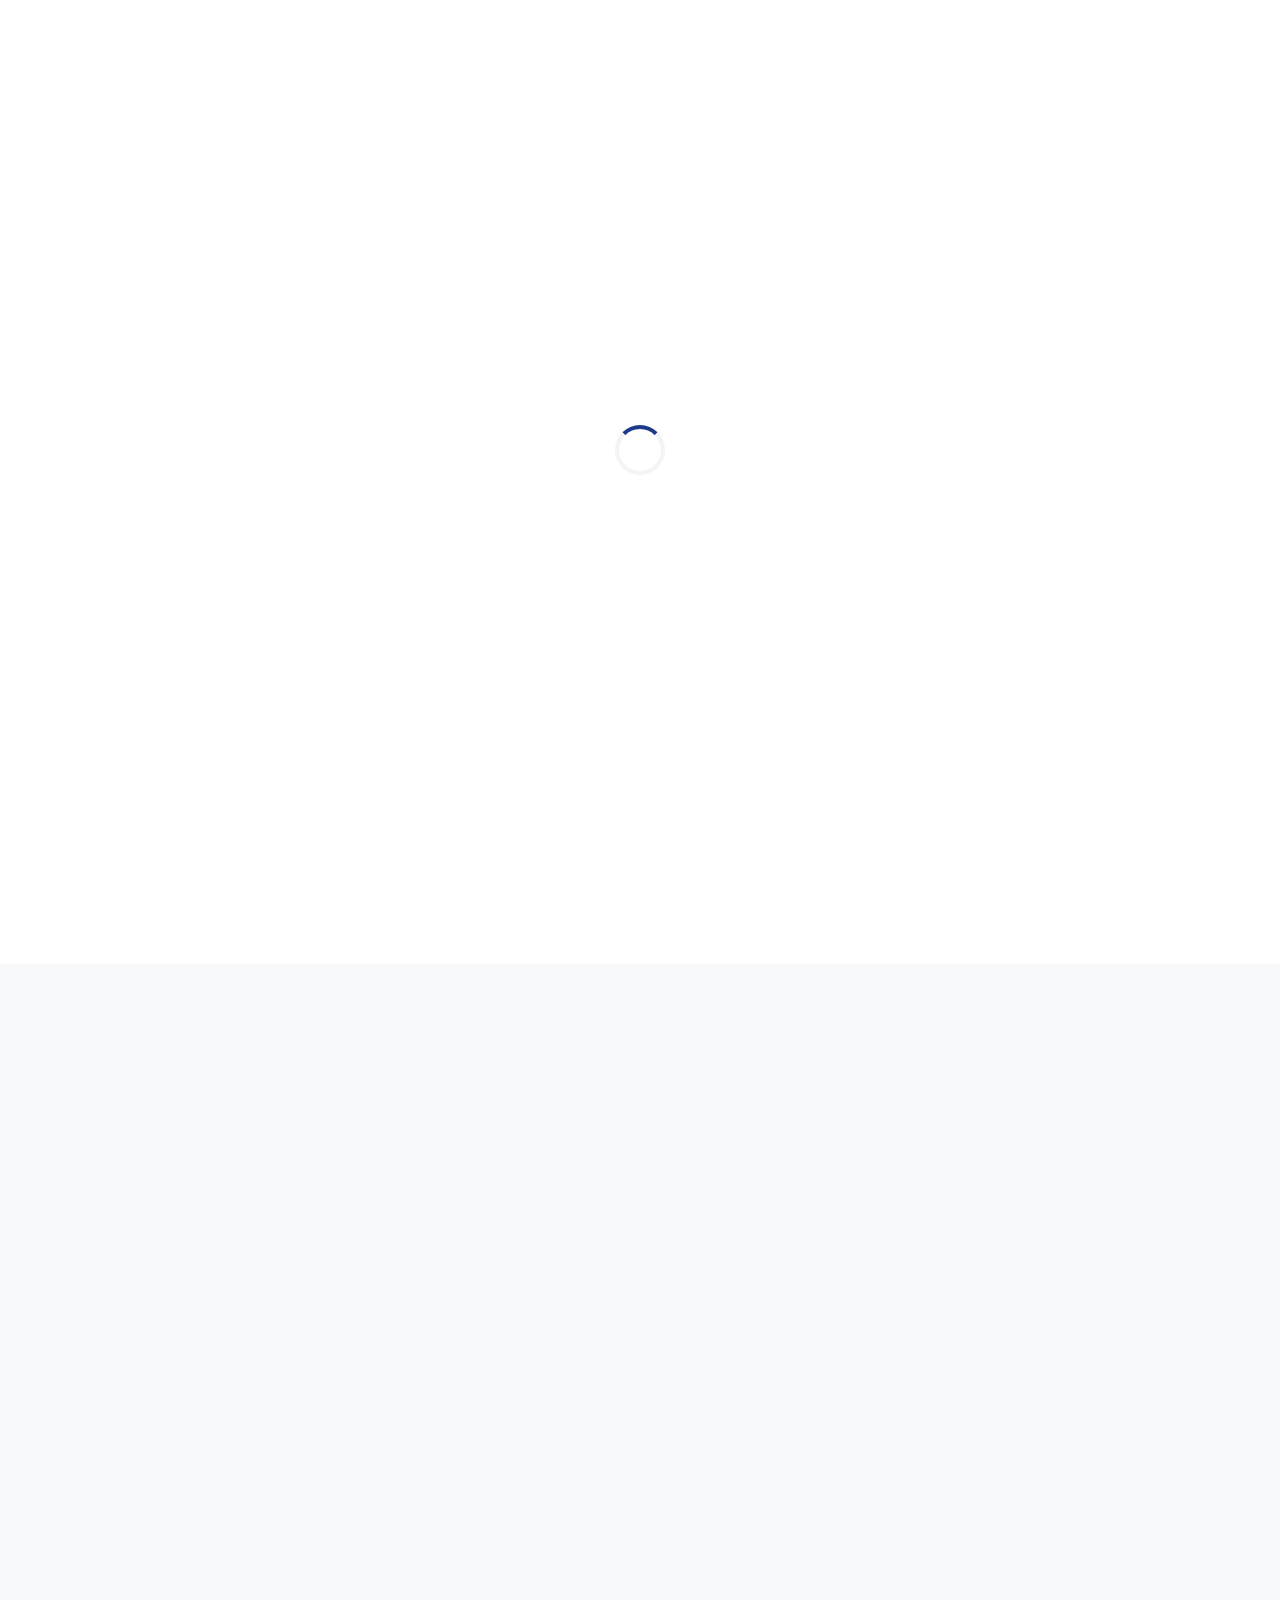
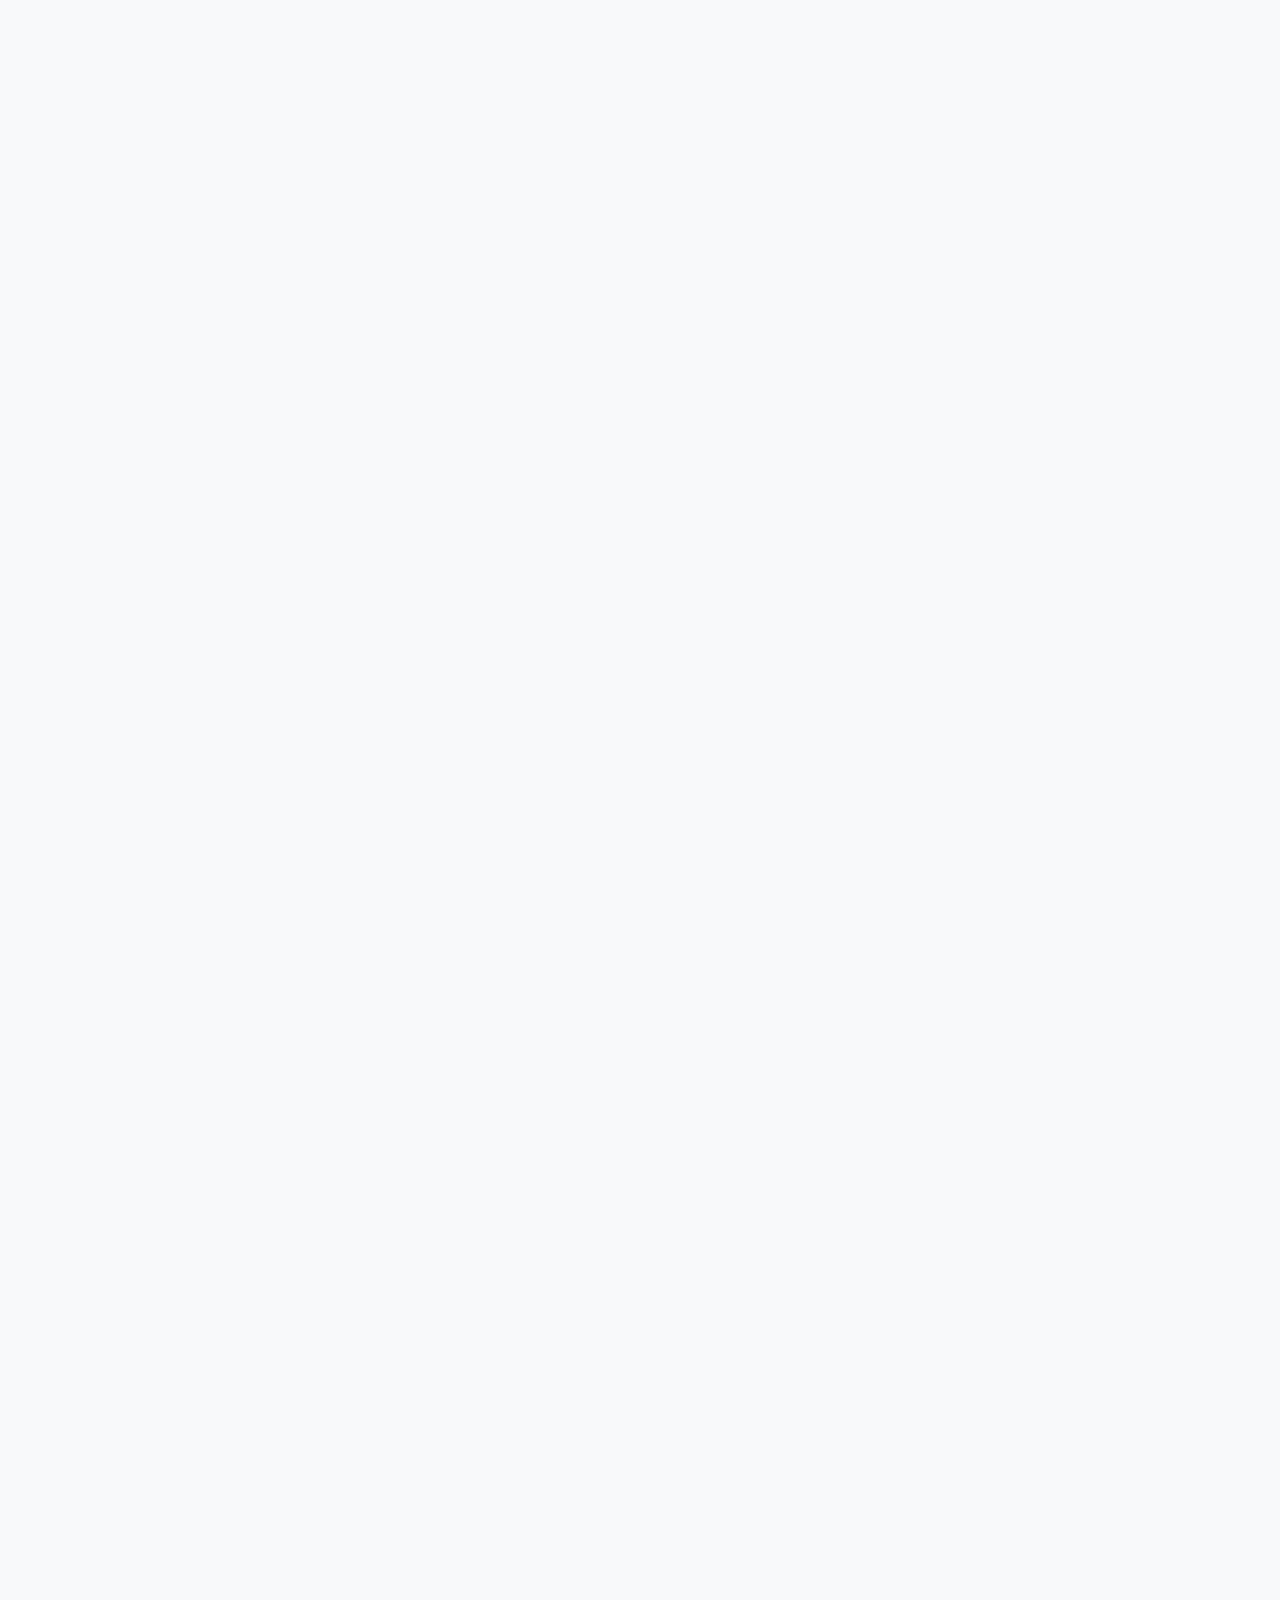
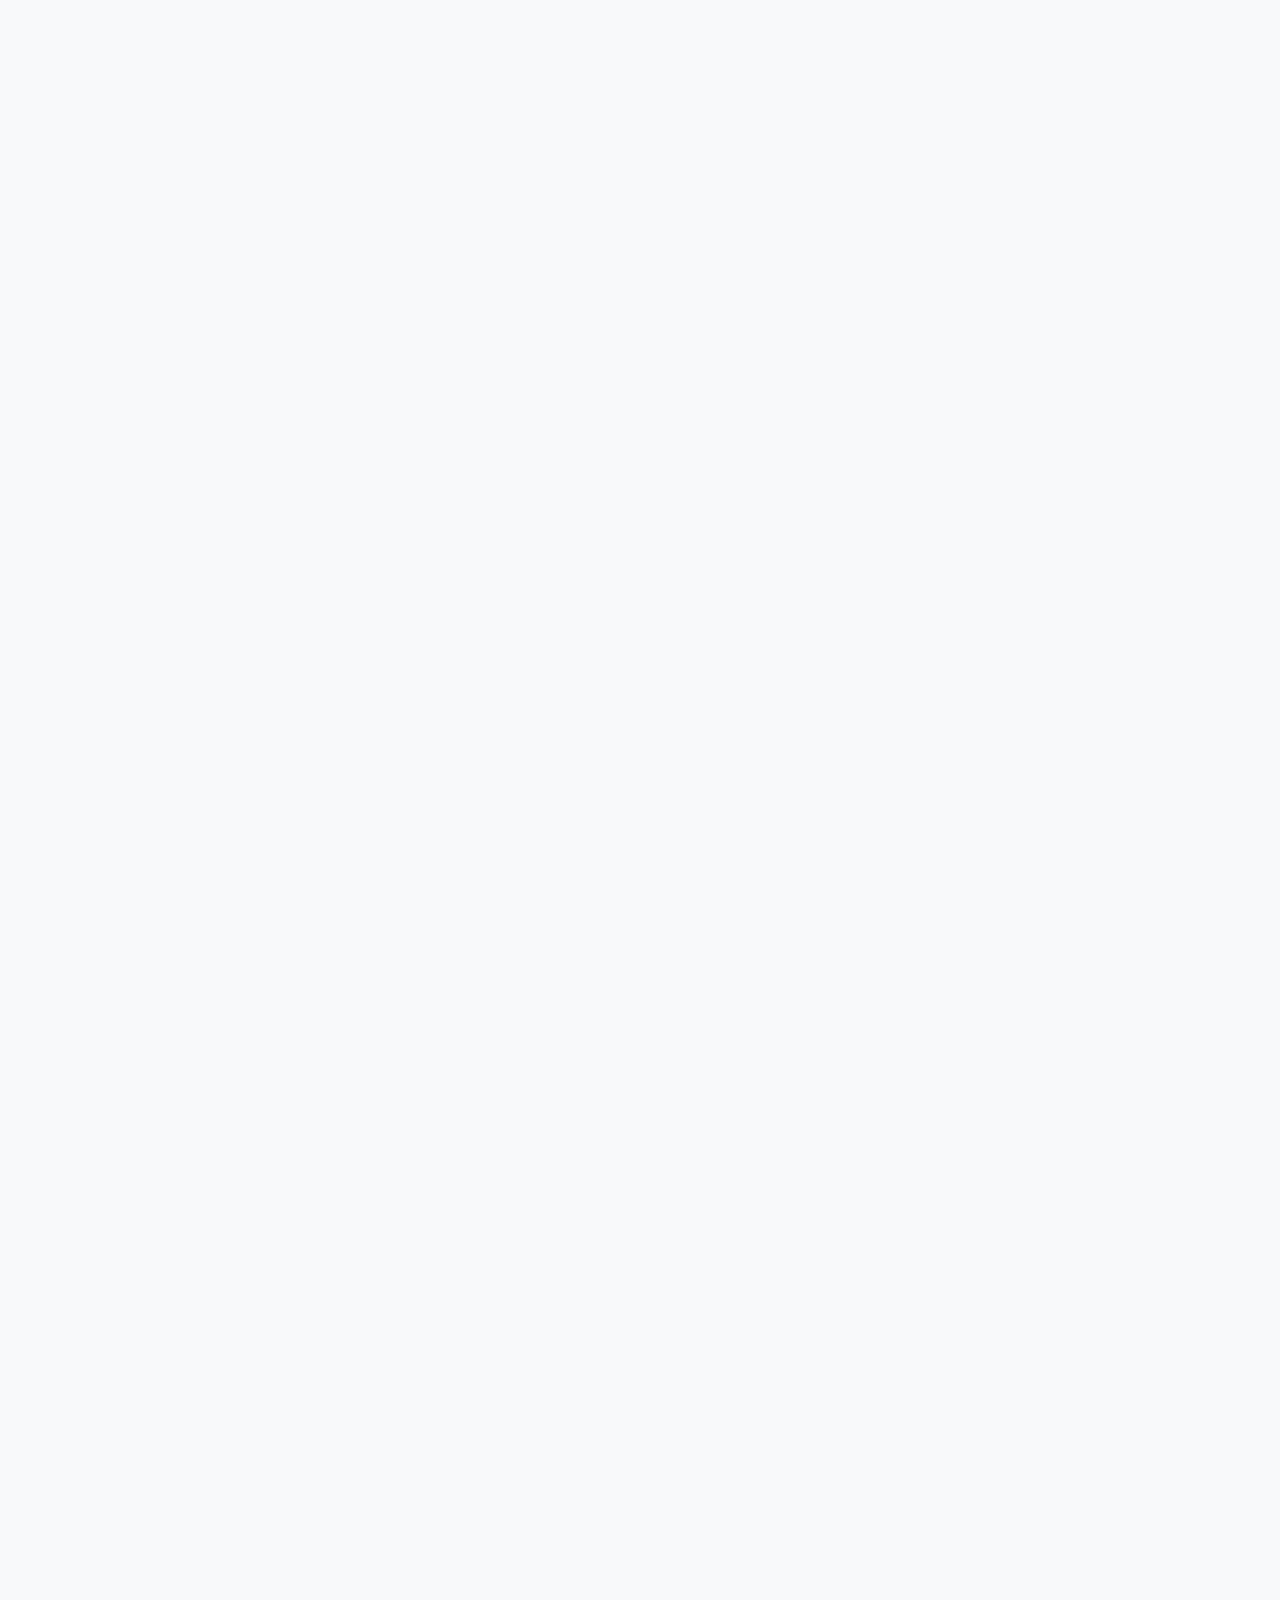
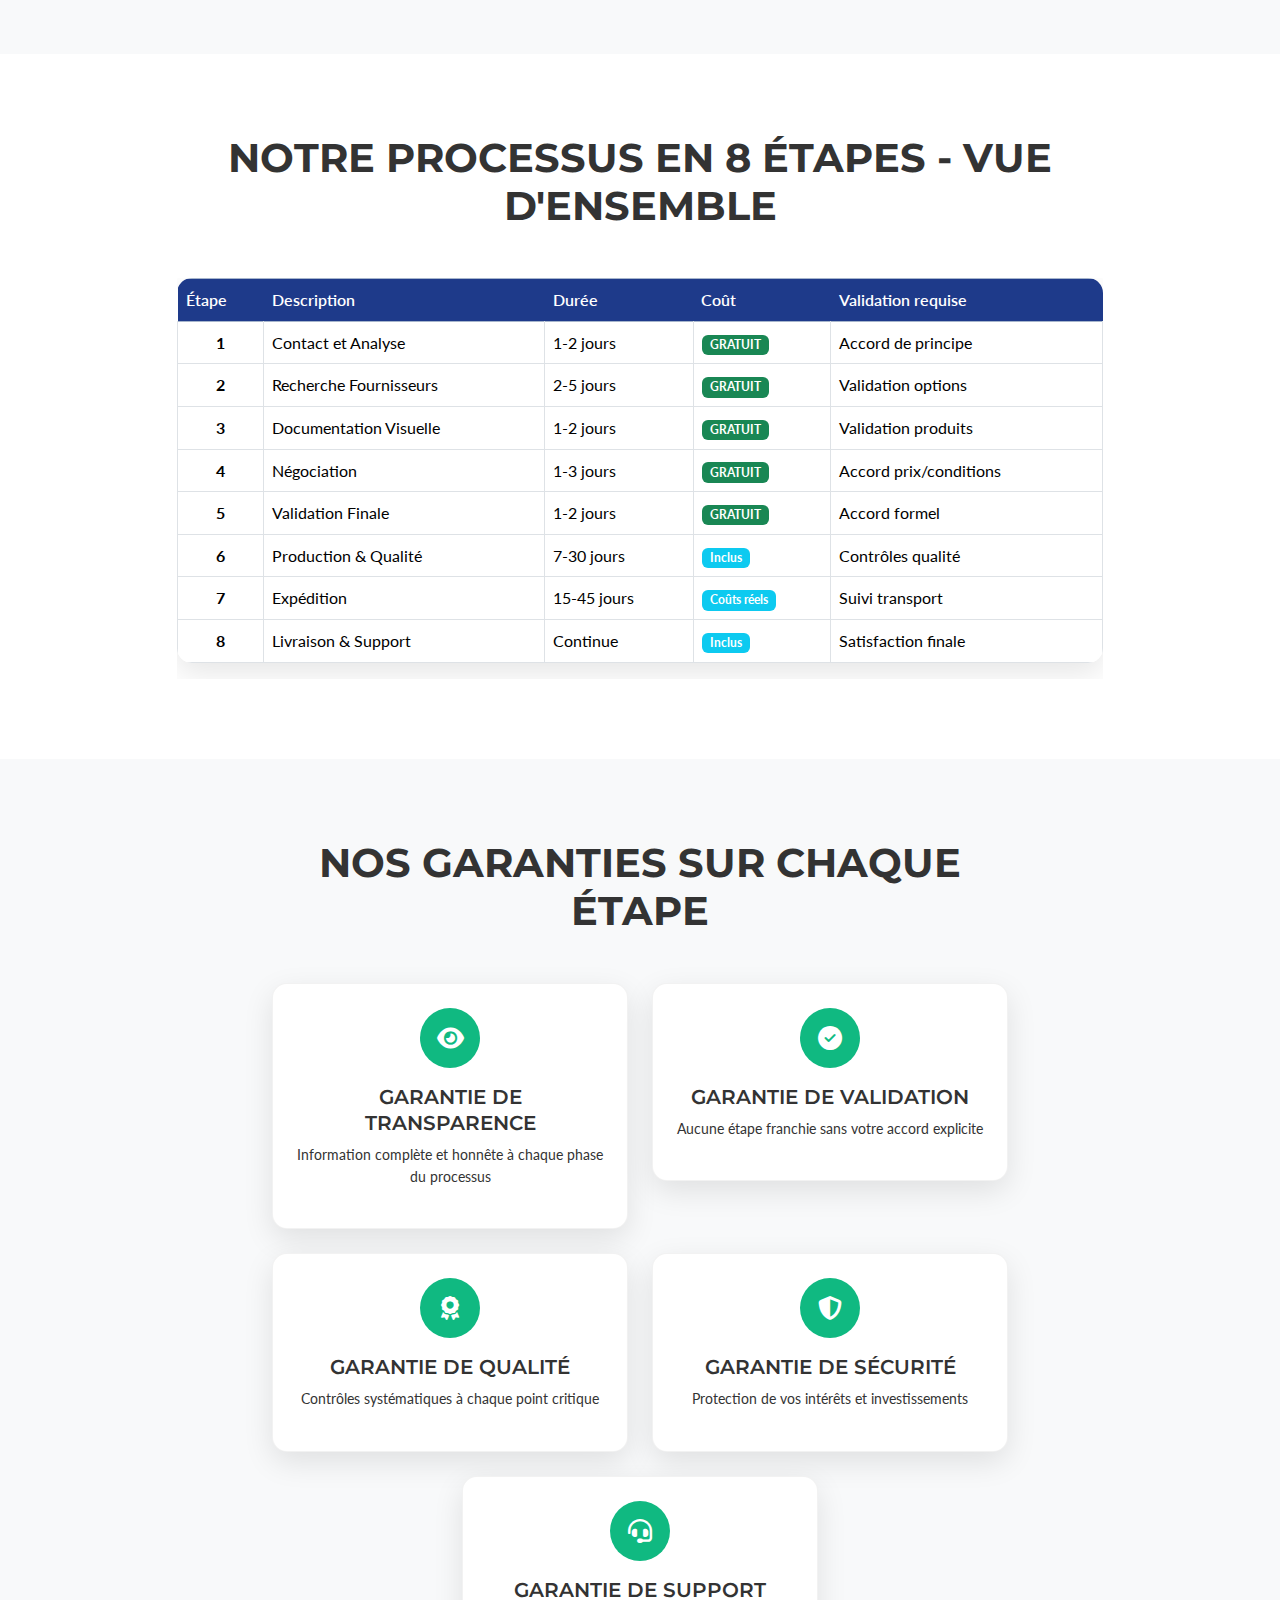
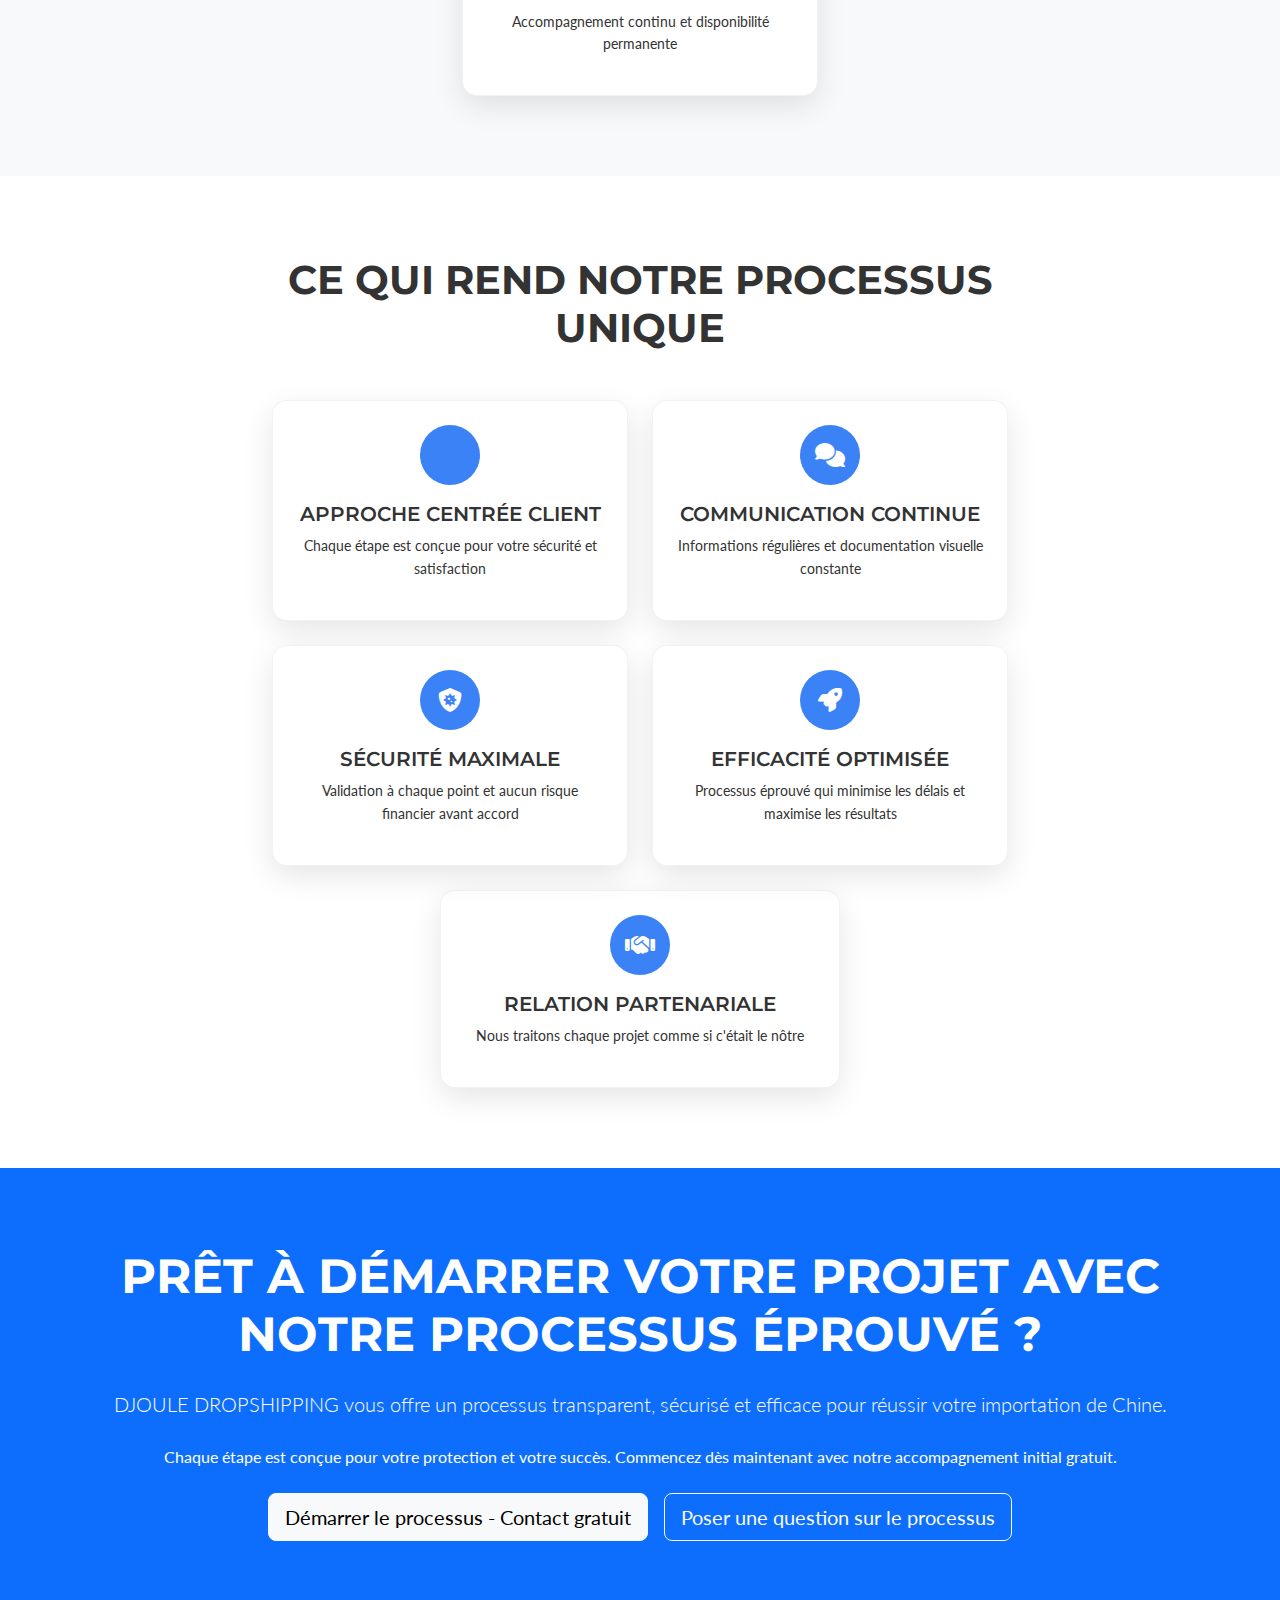
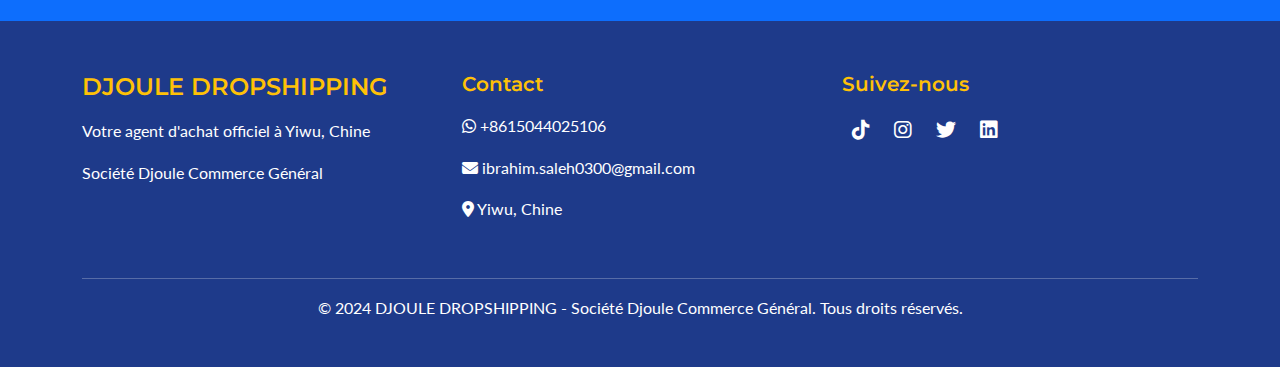
<file: processus.html>
<!DOCTYPE html>
<html lang="fr">
<head>
    <meta charset="UTF-8">
    <meta name="viewport" content="width=device-width, initial-scale=1.0">
    <title>COMMENT NOUS TRAVAILLONS | DJOULE DROPSHIPPING - Processus 8 Étapes Importation Chine</title>
    <meta name="description" content="Découvrez notre processus de travail en 8 étapes claires : contact gratuit, recherche fournisseurs, documentation visuelle, négociation, production, expédition, livraison. Transparence totale.">
    <meta name="keywords" content="processus importation Chine, étapes sourcing Chine, comment importer de Chine, agent d'achat processus, workflow importation Chine">
    
    <!-- Bootstrap CSS -->
    <link href="https://cdn.jsdelivr.net/npm/bootstrap@5.3.0/dist/css/bootstrap.min.css" rel="stylesheet">
    <!-- Font Awesome -->
    <link rel="stylesheet" href="https://cdnjs.cloudflare.com/ajax/libs/font-awesome/6.4.0/css/all.min.css">
    <!-- Google Fonts -->
    <link href="https://fonts.googleapis.com/css2?family=Montserrat:wght@400;600;700&family=Lato:wght@300;400;700&display=swap" rel="stylesheet">
    <link rel="stylesheet" href="css/style.css">
</head>
<body>
    <!-- Navigation -->
    <nav class="navbar navbar-expand-lg navbar-dark fixed-top">
        <div class="container">
            <a class="navbar-brand" href="index.html">DJOULE DROPSHIPPING</a>
            <button class="navbar-toggler" type="button" data-bs-toggle="collapse" data-bs-target="#navbarNav">
                <span class="navbar-toggler-icon"></span>
            </button>
            <div class="collapse navbar-collapse" id="navbarNav">
                <ul class="navbar-nav ms-auto">
                    <li class="nav-item"><a class="nav-link" href="index.html">Accueil</a></li>
                    <li class="nav-item"><a class="nav-link" href="a-propos.html">À Propos</a></li>
                    <li class="nav-item"><a class="nav-link" href="services.html">Services</a></li>
                    <li class="nav-item"><a class="nav-link" href="produits.html">Produits</a></li>
                    <li class="nav-item"><a class="nav-link" href="pourquoi.html">Pourquoi Nous</a></li>
                    <li class="nav-item"><a class="nav-link active" href="processus.html">Processus</a></li>
                    <li class="nav-item"><a class="nav-link" href="contact.html">Contact</a></li>
                </ul>
            </div>
        </div>
    </nav>

    <!-- Hero Section -->
    <section class="hero-section page-hero">
        <div class="container hero-content">
            <div class="row">
                <div class="col-lg-12 text-center">
                    <h1 class="display-4 fw-bold mb-4">COMMENT NOUS TRAVAILLONS</h1>
                    <h2 class="h3 mb-4">NOTRE PROCESSUS TRANSPARENT</h2>
                    <p class="lead mb-4">8 Étapes Claires de la Demande à la Livraison</p>
                    <p>Transparence Totale à Chaque Phase</p>
                </div>
            </div>
        </div>
    </section>

    <!-- Introduction Section -->
    <section class="section-padding">
        <div class="container">
            <div class="row">
                <div class="col-lg-8 mx-auto text-center">
                    <h2 class="display-6 fw-bold mb-4">NOTRE MÉTHODOLOGIE - CLARTÉ, TRANSPARENCE ET EFFICACITÉ</h2>
                    <p class="lead mb-4">Chez DJOULE DROPSHIPPING, nous avons développé un processus de travail éprouvé qui garantit transparence, sécurité et satisfaction à chaque étape de votre projet d'importation.</p>
                    <p>Chaque phase est clairement définie, documentée et validée par vous avant de passer à l'étape suivante. Aucune surprise, aucun engagement caché.</p>
                </div>
            </div>
        </div>
    </section>

    <!-- Process Timeline -->
    <section class="section-padding bg-light">
        <div class="container">
            <div class="process-timeline">
                
                <!-- Step 1 -->
                <div class="process-step">
                    <div class="row align-items-center">
                        <div class="col-lg-4 text-center mb-4 mb-lg-0">
                            <div class="step-number">1</div>
                            <h3>CONTACT ET ANALYSE</h3>
                            <div class="step-meta">
                                <span class="badge bg-success">1-2 jours</span>
                                <span class="badge bg-warning">GRATUIT</span>
                            </div>
                        </div>
                        <div class="col-lg-8">
                            <h4 class="text-primary mb-3">📞 ÉTAPE 1 - CONTACT GRATUIT ET ANALYSE DE VOTRE PROJET</h4>
                            
                            <div class="step-details mb-3">
                                <div class="row">
                                    <div class="col-md-6">
                                        <h6 class="fw-bold">📋 Ce que nous faisons</h6>
                                        <ul class="small">
                                            <li>Réponse immédiate sous 2 heures</li>
                                            <li>Prise de contact personnalisée</li>
                                            <li>Écoute attentive de votre projet</li>
                                            <li>Questions ciblées pour vos besoins</li>
                                        </ul>
                                    </div>
                                    <div class="col-md-6">
                                        <h6 class="fw-bold">🔍 Analyse préliminaire</h6>
                                        <ul class="small">
                                            <li>Analyse de vos besoins spécifiques</li>
                                            <li>Évaluation des marchés cibles</li>
                                            <li>Identification des opportunités</li>
                                            <li>Recommandations initiales</li>
                                        </ul>
                                    </div>
                                </div>
                            </div>
                            
                            <div class="step-result">
                                <h6 class="fw-bold text-success">✅ Résultat attendu</h6>
                                <p class="small mb-0">Compréhension mutuelle complète, feuille de route claire, confiance établie, aucun engagement financier.</p>
                            </div>
                        </div>
                    </div>
                </div>

                <!-- Step 2 -->
                <div class="process-step">
                    <div class="row align-items-center">
                        <div class="col-lg-4 text-center mb-4 mb-lg-0">
                            <div class="step-number">2</div>
                            <h3>RECHERCHE FOURNISSEURS</h3>
                            <div class="step-meta">
                                <span class="badge bg-success">2-5 jours</span>
                                <span class="badge bg-warning">GRATUIT</span>
                            </div>
                        </div>
                        <div class="col-lg-8">
                            <h4 class="text-primary mb-3">🔍 ÉTAPE 2 - RECHERCHE FOURNISSEURS ET SÉLECTION STRATÉGIQUE</h4>
                            
                            <div class="step-details mb-3">
                                <div class="row">
                                    <div class="col-md-6">
                                        <h6 class="fw-bold">🏃 Recherche terrain active</h6>
                                        <ul class="small">
                                            <li>Visite systématique des fournisseurs</li>
                                            <li>Vérification en personne des entrepôts</li>
                                            <li>Prise de contact directe avec décideurs</li>
                                            <li>Évaluation capacités de production</li>
                                        </ul>
                                    </div>
                                    <div class="col-md-6">
                                        <h6 class="fw-bold">📊 Analyse comparative</h6>
                                        <ul class="small">
                                            <li>Tableau comparatif des fournisseurs</li>
                                            <li>Vérification des références</li>
                                            <li>Analyse des certifications</li>
                                            <li>Test des produits quand possible</li>
                                        </ul>
                                    </div>
                                </div>
                            </div>
                            
                            <div class="step-result">
                                <h6 class="fw-bold text-success">✅ Résultat attendu</h6>
                                <p class="small mb-0">Liste qualifiée des meilleurs fournisseurs, dossier complet sur chaque option, recommandations claires.</p>
                            </div>
                        </div>
                    </div>
                </div>

                <!-- Step 3 -->
                <div class="process-step">
                    <div class="row align-items-center">
                        <div class="col-lg-4 text-center mb-4 mb-lg-0">
                            <div class="step-number">3</div>
                            <h3>DOCUMENTATION VISUELLE</h3>
                            <div class="step-meta">
                                <span class="badge bg-success">1-2 jours</span>
                                <span class="badge bg-warning">GRATUIT</span>
                            </div>
                        </div>
                        <div class="col-lg-8">
                            <h4 class="text-primary mb-3">📸 ÉTAPE 3 - PHOTOS ET VIDÉOS RÉELLES DES PRODUITS</h4>
                            
                            <div class="step-details mb-3">
                                <div class="row">
                                    <div class="col-md-6">
                                        <h6 class="fw-bold">📷 Shooting professionnel</h6>
                                        <ul class="small">
                                            <li>Photos HD de tous les angles</li>
                                            <li>Vidéos démonstratives</li>
                                            <li>Photos de l'emballage</li>
                                            <li>Images de l'entrepôt</li>
                                        </ul>
                                    </div>
                                    <div class="col-md-6">
                                        <h6 class="fw-bold">🎥 Vidéos personnalisées</h6>
                                        <ul class="small">
                                            <li>Vidéo présentation complète</li>
                                            <li>Démonstration fonctionnalités</li>
                                            <li>Test qualité et résistance</li>
                                            <li>Vidéo environnement production</li>
                                        </ul>
                                    </div>
                                </div>
                            </div>
                            
                            <div class="step-result">
                                <h6 class="fw-bold text-success">✅ Résultat attendu</h6>
                                <p class="small mb-0">Documentation visuelle complète et authentique, vision réelle de ce que vous allez acheter.</p>
                            </div>
                        </div>
                    </div>
                </div>

                <!-- Step 4 -->
                <div class="process-step">
                    <div class="row align-items-center">
                        <div class="col-lg-4 text-center mb-4 mb-lg-0">
                            <div class="step-number">4</div>
                            <h3>NÉGOCIATION</h3>
                            <div class="step-meta">
                                <span class="badge bg-success">1-3 jours</span>
                                <span class="badge bg-warning">GRATUIT</span>
                            </div>
                        </div>
                        <div class="col-lg-8">
                            <h4 class="text-primary mb-3">💰 ÉTAPE 4 - NÉGOCIATION DES PRIX ET CONDITIONS</h4>
                            
                            <div class="step-details mb-3">
                                <div class="row">
                                    <div class="col-md-6">
                                        <h6 class="fw-bold">💪 Négociation directe</h6>
                                        <ul class="small">
                                            <li>Négociation face-à-face avec décideurs</li>
                                            <li>Optimisation des prix selon volumes</li>
                                            <li>Amélioration des délais de production</li>
                                            <li>Négociation conditions de paiement</li>
                                        </ul>
                                    </div>
                                    <div class="col-md-6">
                                        <h6 class="fw-bold">📊 Analyse coûts complète</h6>
                                        <ul class="small">
                                            <li>Prix produits négociés et validés</li>
                                            <li>Frais de transport international</li>
                                            <li>Coûts douaniers et taxes</li>
                                            <li>Coût total final tous frais inclus</li>
                                        </ul>
                                    </div>
                                </div>
                            </div>
                            
                            <div class="step-result">
                                <h6 class="fw-bold text-success">✅ Résultat attendu</h6>
                                <p class="small mb-0">Prix optimisés et compétitifs, conditions favorables, visibilité complète sur tous les coûts.</p>
                            </div>
                        </div>
                    </div>
                </div>

                <!-- Step 5 -->
                <div class="process-step">
                    <div class="row align-items-center">
                        <div class="col-lg-4 text-center mb-4 mb-lg-0">
                            <div class="step-number">5</div>
                            <h3>VALIDATION ET ACCORD</h3>
                            <div class="step-meta">
                                <span class="badge bg-success">1-2 jours</span>
                                <span class="badge bg-warning">GRATUIT</span>
                            </div>
                        </div>
                        <div class="col-lg-8">
                            <h4 class="text-primary mb-3">✅ ÉTAPE 5 - VALIDATION ET ACCORD FORMEL</h4>
                            
                            <div class="step-details mb-3">
                                <div class="row">
                                    <div class="col-md-6">
                                        <h6 class="fw-bold">📋 Présentation offre finale</h6>
                                        <ul class="small">
                                            <li>Devis détaillé avec tous les coûts</li>
                                            <li>Récapitulatif produits avec photos</li>
                                            <li>Calendrier prévisionnel</li>
                                            <li>Conditions commerciales</li>
                                        </ul>
                                    </div>
                                    <div class="col-md-6">
                                        <h6 class="fw-bold">📝 Formalisation accord</h6>
                                        <ul class="small">
                                            <li>Contrat commercial détaillé</li>
                                            <li>Bon de commande officiel</li>
                                            <li>Planning de production</li>
                                            <li>Modalités de paiement sécurisées</li>
                                        </ul>
                                    </div>
                                </div>
                            </div>
                            
                            <div class="step-result">
                                <h6 class="fw-bold text-success">✅ Résultat attendu</h6>
                                <p class="small mb-0">Accord mutuel sur tous aspects, contrat formel, lancement officiel de la production.</p>
                            </div>
                        </div>
                    </div>
                </div>

                <!-- Step 6 -->
                <div class="process-step">
                    <div class="row align-items-center">
                        <div class="col-lg-4 text-center mb-4 mb-lg-0">
                            <div class="step-number">6</div>
                            <h3>PRODUCTION ET QUALITÉ</h3>
                            <div class="step-meta">
                                <span class="badge bg-success">7-30 jours</span>
                                <span class="badge bg-info">INCLUS</span>
                            </div>
                        </div>
                        <div class="col-lg-8">
                            <h4 class="text-primary mb-3">🏭 ÉTAPE 6 - PRODUCTION ET CONTRÔLE QUALITÉ</h4>
                            
                            <div class="step-details mb-3">
                                <div class="row">
                                    <div class="col-md-6">
                                        <h6 class="fw-bold">📅 Suivi de production</h6>
                                        <ul class="small">
                                            <li>Visites régulières chez fournisseur</li>
                                            <li>Vérification des délais et planning</li>
                                            <li>Contrôle des matières premières</li>
                                            <li>Suivi des quantités produites</li>
                                        </ul>
                                    </div>
                                    <div class="col-md-6">
                                        <h6 class="fw-bold">🔍 Inspections qualité</h6>
                                        <ul class="small">
                                            <li>Contrôle matières premières</li>
                                            <li>Inspection en cours de production</li>
                                            <li>Vérification produits finis</li>
                                            <li>Test de fonctionnement et résistance</li>
                                        </ul>
                                    </div>
                                </div>
                            </div>
                            
                            <div class="step-result">
                                <h6 class="fw-bold text-success">✅ Résultat attendu</h6>
                                <p class="small mb-0">Produits conformes à vos spécifications, qualité garantie et contrôlée, délais respectés.</p>
                            </div>
                        </div>
                    </div>
                </div>

                <!-- Step 7 -->
                <div class="process-step">
                    <div class="row align-items-center">
                        <div class="col-lg-4 text-center mb-4 mb-lg-0">
                            <div class="step-number">7</div>
                            <h3>EXPÉDITION ET LOGISTIQUE</h3>
                            <div class="step-meta">
                                <span class="badge bg-success">15-45 jours</span>
                                <span class="badge bg-info">COÛTS RÉELS</span>
                            </div>
                        </div>
                        <div class="col-lg-8">
                            <h4 class="text-primary mb-3">🚢 ÉTAPE 7 - EXPÉDITION INTERNATIONALE ET SUIVI</h4>
                            
                            <div class="step-details mb-3">
                                <div class="row">
                                    <div class="col-md-6">
                                        <h6 class="fw-bold">📦 Préparation expédition</h6>
                                        <ul class="small">
                                            <li>Regroupement des marchandises</li>
                                            <li>Emballage export professionnel</li>
                                            <li>Marquage des colis</li>
                                            <li>Préparation documents douaniers</li>
                                        </ul>
                                    </div>
                                    <div class="col-md-6">
                                        <h6 class="fw-bold">📋 Documentation complète</h6>
                                        <ul class="small">
                                            <li>Facture commerciale détaillée</li>
                                            <li>Packing list complète</li>
                                            <li>Documents de transport</li>
                                            <li>Certificats d'origine</li>
                                        </ul>
                                    </div>
                                </div>
                            </div>
                            
                            <div class="step-result">
                                <h6 class="fw-bold text-success">✅ Résultat attendu</h6>
                                <p class="small mb-0">Expédition sécurisée et bien documentée, suivi complet de porte à porte, livraison à temps.</p>
                            </div>
                        </div>
                    </div>
                </div>

                <!-- Step 8 -->
                <div class="process-step">
                    <div class="row align-items-center">
                        <div class="col-lg-4 text-center mb-4 mb-lg-0">
                            <div class="step-number">8</div>
                            <h3>LIVRAISON ET SUPPORT</h3>
                            <div class="step-meta">
                                <span class="badge bg-success">CONTINUE</span>
                                <span class="badge bg-info">INCLUS</span>
                            </div>
                        </div>
                        <div class="col-lg-8">
                            <h4 class="text-primary mb-3">🏠 ÉTAPE 8 - LIVRAISON FINALE ET ACCOMPAGNEMENT CONTINU</h4>
                            
                            <div class="step-details mb-3">
                                <div class="row">
                                    <div class="col-md-6">
                                        <h6 class="fw-bold">📦 Réception et contrôle final</h6>
                                        <ul class="small">
                                            <li>Coordination de la livraison</li>
                                            <li>Contrôle quantités et état colis</li>
                                            <li>Vérification conformité commande</li>
                                            <li>Gestion litiges transporteur</li>
                                        </ul>
                                    </div>
                                    <div class="col-md-6">
                                        <h6 class="fw-bold">🤝 Support post-livraison</h6>
                                        <ul class="small">
                                            <li>Assistance technique installation</li>
                                            <li>Support garanties et SAV</li>
                                            <li>Conseils utilisation produits</li>
                                            <li>Aide commercialisation si revende</li>
                                        </ul>
                                    </div>
                                </div>
                            </div>
                            
                            <div class="step-result">
                                <h6 class="fw-bold text-success">✅ Résultat attendu</h6>
                                <p class="small mb-0">Livraison réussie et conforme, satisfaction totale, relation durable pour futurs projets.</p>
                            </div>
                        </div>
                    </div>
                </div>

            </div>
        </div>
    </section>

    <!-- Summary Table -->
    <section class="section-padding">
        <div class="container">
            <div class="row">
                <div class="col-lg-10 mx-auto">
                    <h2 class="display-6 fw-bold text-center mb-5">NOTRE PROCESSUS EN 8 ÉTAPES - VUE D'ENSEMBLE</h2>
                    
                    <div class="table-responsive">
                        <table class="table table-bordered table-hover process-table">
                            <thead class="table-primary">
                                <tr>
                                    <th>Étape</th>
                                    <th>Description</th>
                                    <th>Durée</th>
                                    <th>Coût</th>
                                    <th>Validation requise</th>
                                </tr>
                            </thead>
                            <tbody>
                                <tr>
                                    <td class="text-center"><strong>1</strong></td>
                                    <td>Contact et Analyse</td>
                                    <td>1-2 jours</td>
                                    <td><span class="badge bg-success">GRATUIT</span></td>
                                    <td>Accord de principe</td>
                                </tr>
                                <tr>
                                    <td class="text-center"><strong>2</strong></td>
                                    <td>Recherche Fournisseurs</td>
                                    <td>2-5 jours</td>
                                    <td><span class="badge bg-success">GRATUIT</span></td>
                                    <td>Validation options</td>
                                </tr>
                                <tr>
                                    <td class="text-center"><strong>3</strong></td>
                                    <td>Documentation Visuelle</td>
                                    <td>1-2 jours</td>
                                    <td><span class="badge bg-success">GRATUIT</span></td>
                                    <td>Validation produits</td>
                                </tr>
                                <tr>
                                    <td class="text-center"><strong>4</strong></td>
                                    <td>Négociation</td>
                                    <td>1-3 jours</td>
                                    <td><span class="badge bg-success">GRATUIT</span></td>
                                    <td>Accord prix/conditions</td>
                                </tr>
                                <tr>
                                    <td class="text-center"><strong>5</strong></td>
                                    <td>Validation Finale</td>
                                    <td>1-2 jours</td>
                                    <td><span class="badge bg-success">GRATUIT</span></td>
                                    <td>Accord formel</td>
                                </tr>
                                <tr>
                                    <td class="text-center"><strong>6</strong></td>
                                    <td>Production & Qualité</td>
                                    <td>7-30 jours</td>
                                    <td><span class="badge bg-info">Inclus</span></td>
                                    <td>Contrôles qualité</td>
                                </tr>
                                <tr>
                                    <td class="text-center"><strong>7</strong></td>
                                    <td>Expédition</td>
                                    <td>15-45 jours</td>
                                    <td><span class="badge bg-info">Coûts réels</span></td>
                                    <td>Suivi transport</td>
                                </tr>
                                <tr>
                                    <td class="text-center"><strong>8</strong></td>
                                    <td>Livraison & Support</td>
                                    <td>Continue</td>
                                    <td><span class="badge bg-info">Inclus</span></td>
                                    <td>Satisfaction finale</td>
                                </tr>
                            </tbody>
                        </table>
                    </div>
                </div>
            </div>
        </div>
    </section>

    <!-- Guarantees Section -->
    <section class="section-padding bg-light">
        <div class="container">
            <div class="row">
                <div class="col-lg-8 mx-auto text-center">
                    <h2 class="display-6 fw-bold mb-5">NOS GARANTIES SUR CHAQUE ÉTAPE</h2>
                    
                    <div class="row g-4">
                        <div class="col-md-6">
                            <div class="guarantee-card text-center p-4">
                                <div class="guarantee-icon mx-auto mb-3">
                                    <i class="fas fa-eye"></i>
                                </div>
                                <h5>GARANTIE DE TRANSPARENCE</h5>
                                <p class="small">Information complète et honnête à chaque phase du processus</p>
                            </div>
                        </div>
                        
                        <div class="col-md-6">
                            <div class="guarantee-card text-center p-4">
                                <div class="guarantee-icon mx-auto mb-3">
                                    <i class="fas fa-check-circle"></i>
                                </div>
                                <h5>GARANTIE DE VALIDATION</h5>
                                <p class="small">Aucune étape franchie sans votre accord explicite</p>
                            </div>
                        </div>
                        
                        <div class="col-md-6">
                            <div class="guarantee-card text-center p-4">
                                <div class="guarantee-icon mx-auto mb-3">
                                    <i class="fas fa-award"></i>
                                </div>
                                <h5>GARANTIE DE QUALITÉ</h5>
                                <p class="small">Contrôles systématiques à chaque point critique</p>
                            </div>
                        </div>
                        
                        <div class="col-md-6">
                            <div class="guarantee-card text-center p-4">
                                <div class="guarantee-icon mx-auto mb-3">
                                    <i class="fas fa-shield-alt"></i>
                                </div>
                                <h5>GARANTIE DE SÉCURITÉ</h5>
                                <p class="small">Protection de vos intérêts et investissements</p>
                            </div>
                        </div>
                        
                        <div class="col-md-6 mx-auto">
                            <div class="guarantee-card text-center p-4">
                                <div class="guarantee-icon mx-auto mb-3">
                                    <i class="fas fa-headset"></i>
                                </div>
                                <h5>GARANTIE DE SUPPORT</h5>
                                <p class="small">Accompagnement continu et disponibilité permanente</p>
                            </div>
                        </div>
                    </div>
                </div>
            </div>
        </div>
    </section>

    <!-- Key Points Section -->
    <section class="section-padding">
        <div class="container">
            <div class="row">
                <div class="col-lg-8 mx-auto text-center">
                    <h2 class="display-6 fw-bold mb-5">CE QUI REND NOTRE PROCESSUS UNIQUE</h2>
                    
                    <div class="row g-4">
                        <div class="col-md-6">
                            <div class="key-point-card text-center p-4">
                                <div class="key-point-icon mx-auto mb-3">
                                    <i class="fas fa-user-focus"></i>
                                </div>
                                <h5>APPROCHE CENTRÉE CLIENT</h5>
                                <p class="small">Chaque étape est conçue pour votre sécurité et satisfaction</p>
                            </div>
                        </div>
                        
                        <div class="col-md-6">
                            <div class="key-point-card text-center p-4">
                                <div class="key-point-icon mx-auto mb-3">
                                    <i class="fas fa-comments"></i>
                                </div>
                                <h5>COMMUNICATION CONTINUE</h5>
                                <p class="small">Informations régulières et documentation visuelle constante</p>
                            </div>
                        </div>
                        
                        <div class="col-md-6">
                            <div class="key-point-card text-center p-4">
                                <div class="key-point-icon mx-auto mb-3">
                                    <i class="fas fa-shield-virus"></i>
                                </div>
                                <h5>SÉCURITÉ MAXIMALE</h5>
                                <p class="small">Validation à chaque point et aucun risque financier avant accord</p>
                            </div>
                        </div>
                        
                        <div class="col-md-6">
                            <div class="key-point-card text-center p-4">
                                <div class="key-point-icon mx-auto mb-3">
                                    <i class="fas fa-rocket"></i>
                                </div>
                                <h5>EFFICACITÉ OPTIMISÉE</h5>
                                <p class="small">Processus éprouvé qui minimise les délais et maximise les résultats</p>
                            </div>
                        </div>
                    </div>
                    
                    <div class="mt-4">
                        <div class="key-point-card text-center p-4 mx-auto" style="max-width: 400px;">
                            <div class="key-point-icon mx-auto mb-3">
                                <i class="fas fa-handshake"></i>
                            </div>
                            <h5>RELATION PARTENARIALE</h5>
                            <p class="small">Nous traitons chaque projet comme si c'était le nôtre</p>
                        </div>
                    </div>
                </div>
            </div>
        </div>
    </section>

    <!-- CTA Section -->
    <section class="section-padding bg-primary text-white">
        <div class="container text-center">
            <h2 class="display-5 fw-bold mb-4">PRÊT À DÉMARRER VOTRE PROJET AVEC NOTRE PROCESSUS ÉPROUVÉ ?</h2>
            <p class="lead mb-4">DJOULE DROPSHIPPING vous offre un processus transparent, sécurisé et efficace pour réussir votre importation de Chine.</p>
            <p class="mb-4">Chaque étape est conçue pour votre protection et votre succès. Commencez dès maintenant avec notre accompagnement initial gratuit.</p>
            <div class="d-flex gap-3 justify-content-center">
                <a href="contact.html" class="btn btn-light btn-lg">Démarrer le processus - Contact gratuit</a>
                <a href="https://wa.me/8615044025106" class="btn btn-outline-light btn-lg">Poser une question sur le processus</a>
            </div>
        </div>
    </section>

    <!-- Footer -->
    <footer class="footer">
        <div class="container">
            <div class="row">
                <div class="col-lg-4 mb-4">
                    <h4 class="text-warning mb-3">DJOULE DROPSHIPPING</h4>
                    <p>Votre agent d'achat officiel à Yiwu, Chine</p>
                    <p>Société Djoule Commerce Général</p>
                </div>
                
                <div class="col-lg-4 mb-4">
                    <h5 class="text-warning mb-3">Contact</h5>
                    <p><i class="fab fa-whatsapp"></i> +8615044025106</p>
                    <p><i class="fas fa-envelope"></i> ibrahim.saleh0300@gmail.com</p>
                    <p><i class="fas fa-map-marker-alt"></i> Yiwu, Chine</p>
                </div>
                
                <div class="col-lg-4 mb-4">
                    <h5 class="text-warning mb-3">Suivez-nous</h5>
                    <div class="social-links">
                        <a href="https://www.tiktok.com/@WARDOUGOU_25"><i class="fab fa-tiktok"></i></a>
                        <a href="https://www.instagram.com/ibrahim__saleh_"><i class="fab fa-instagram"></i></a>
                        <a href="https://twitter.com/B_DJOULLEY"><i class="fab fa-twitter"></i></a>
                        <a href="https://www.linkedin.com/in/DJOULLEY"><i class="fab fa-linkedin"></i></a>
                    </div>
                </div>
            </div>
            
            <hr class="bg-white">
            
            <div class="text-center">
                <p>&copy; 2024 DJOULE DROPSHIPPING - Société Djoule Commerce Général. Tous droits réservés.</p>
            </div>
        </div>
    </footer>

    <!-- WhatsApp Float -->
    <a href="https://wa.me/8615044025106" class="whatsapp-float" target="_blank">
        <i class="fab fa-whatsapp"></i>
    </a>

    <!-- Bootstrap JS -->
    <script src="https://cdn.jsdelivr.net/npm/bootstrap@5.3.0/dist/js/bootstrap.bundle.min.js"></script>
    <script src="js/main.js"></script>
</body>
</html>
</file>
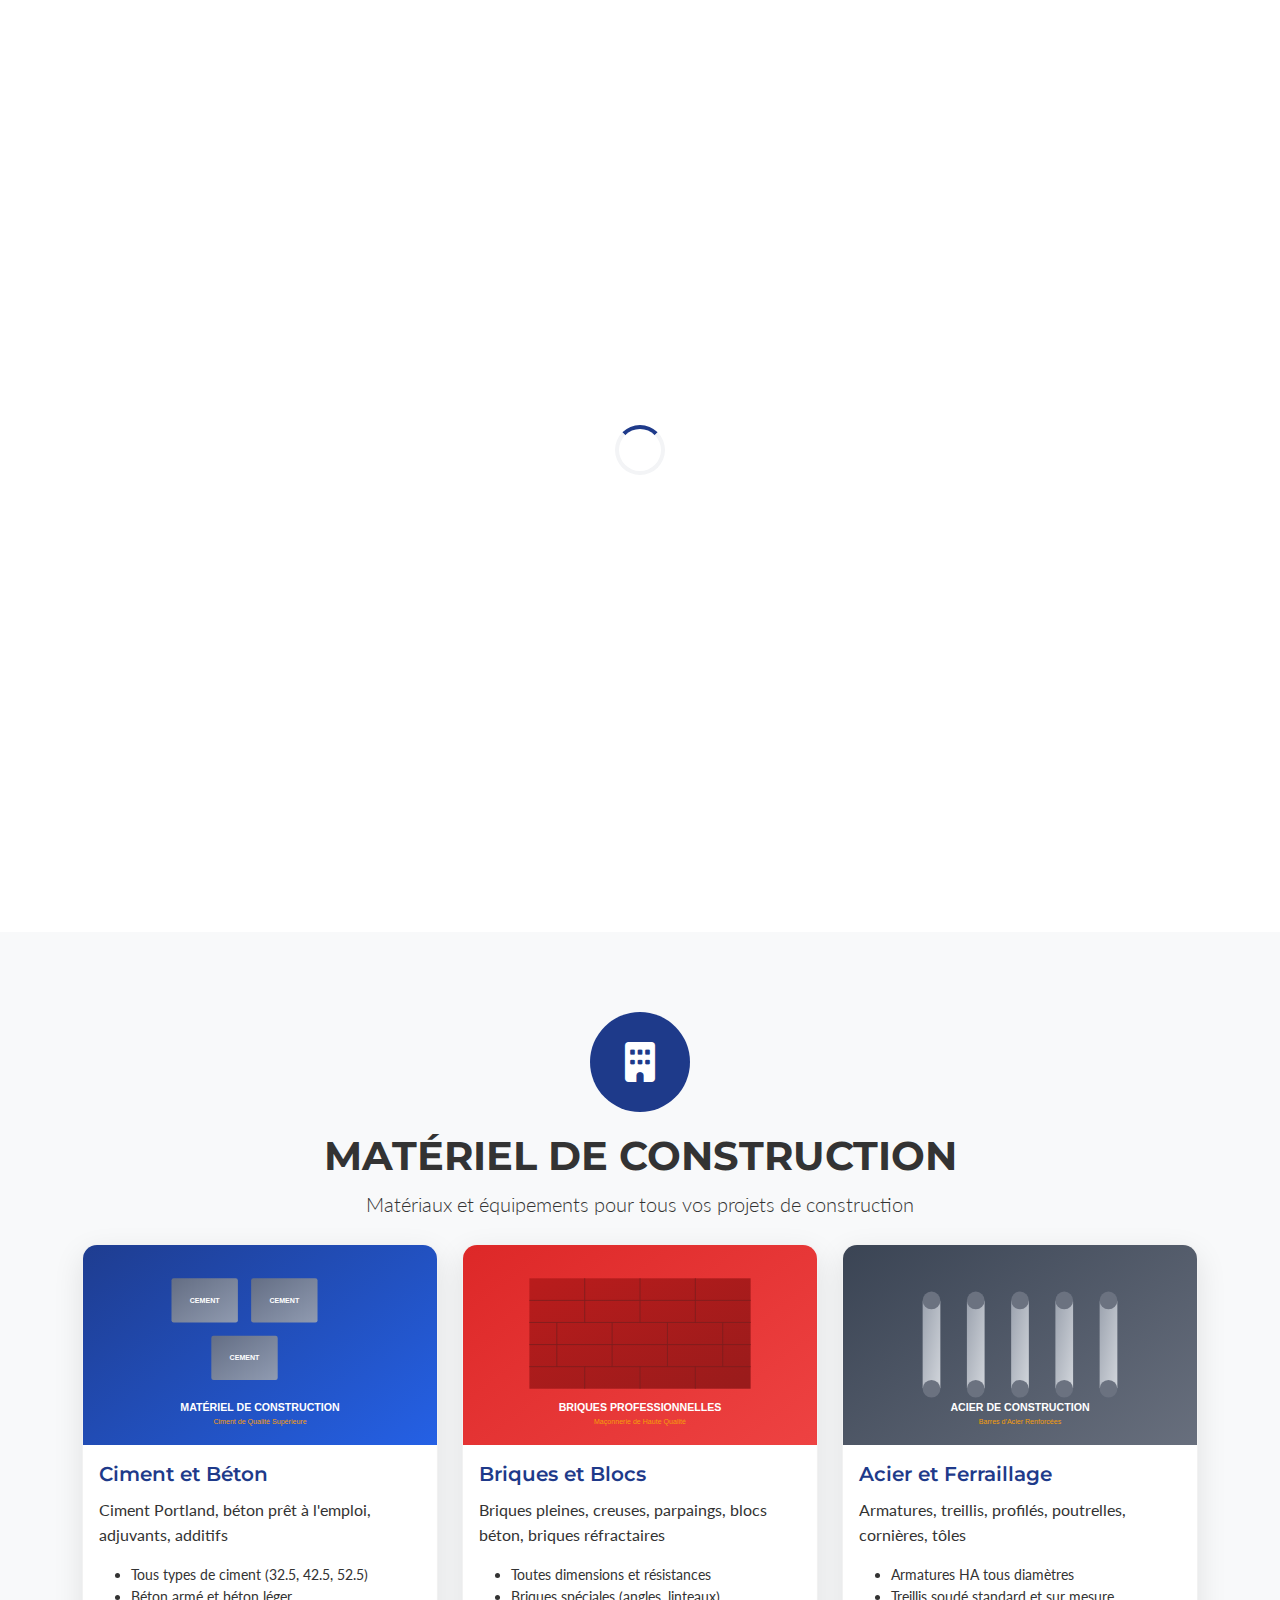
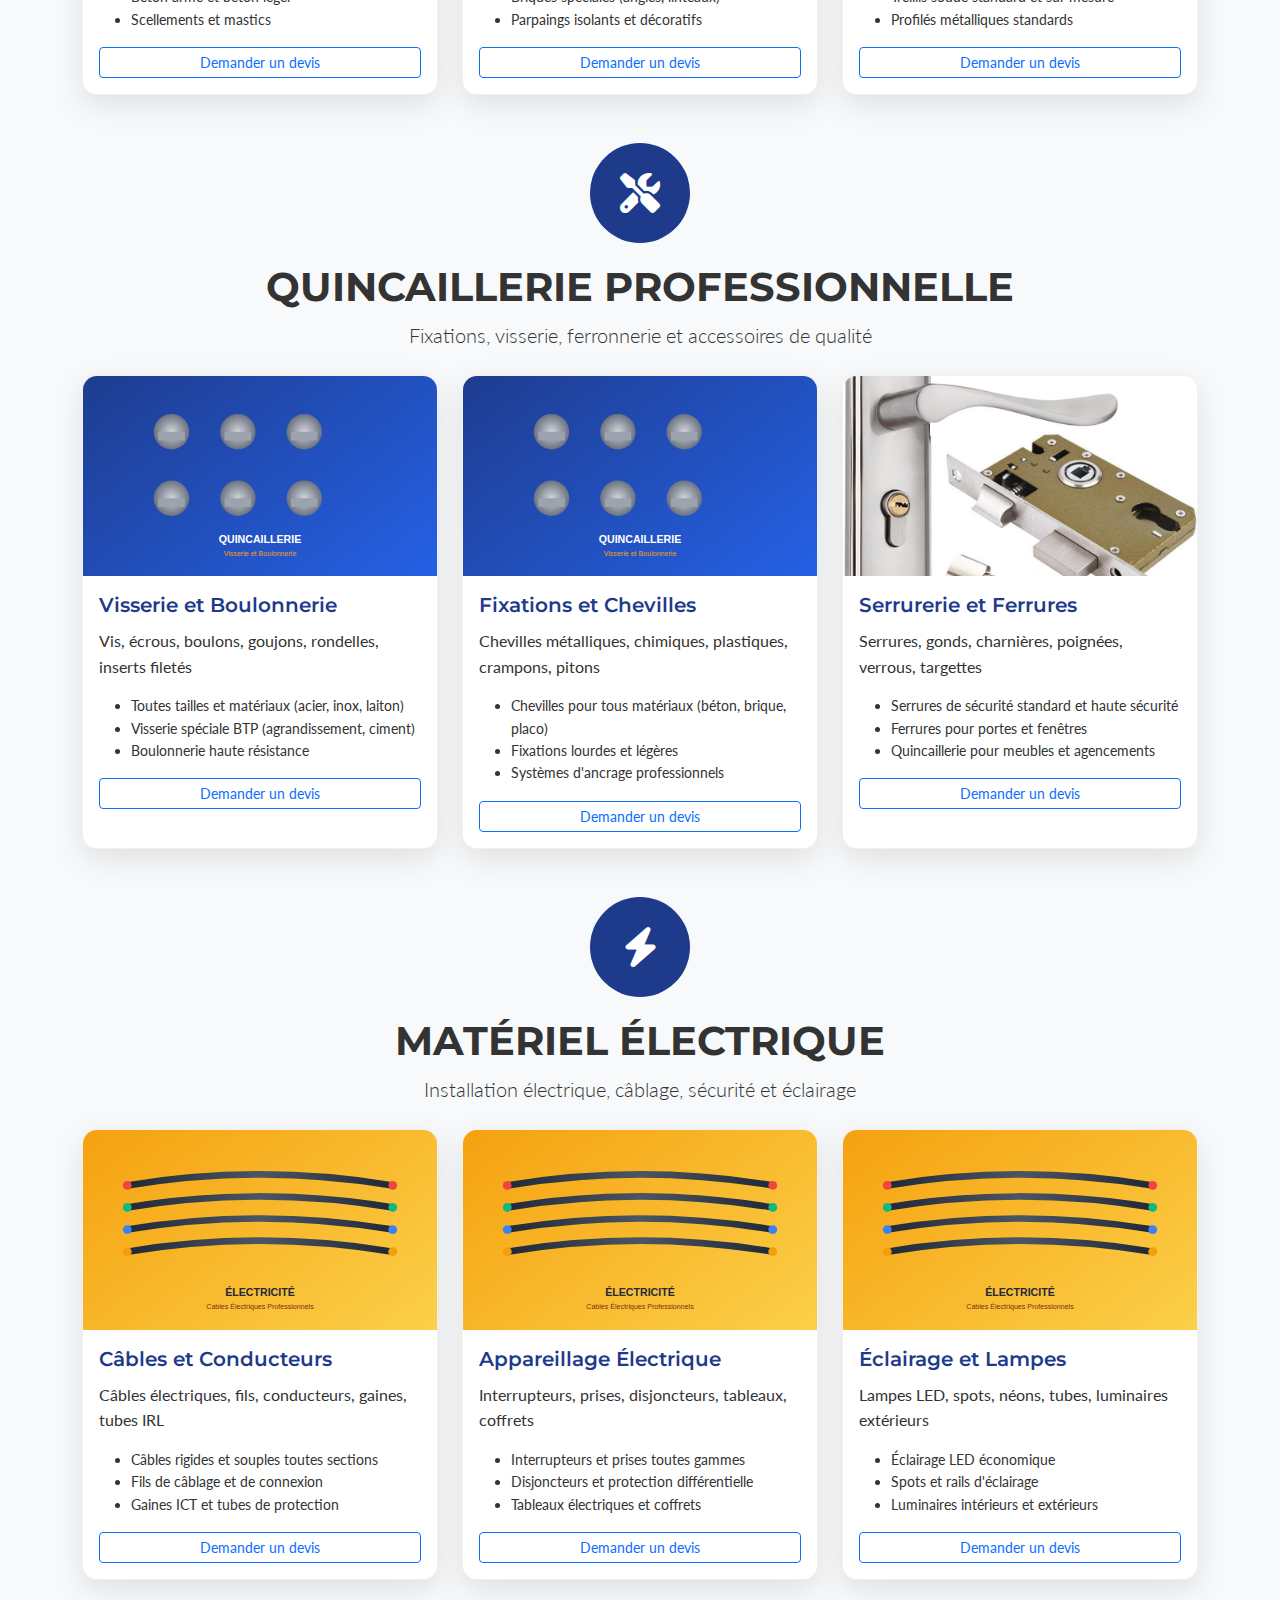
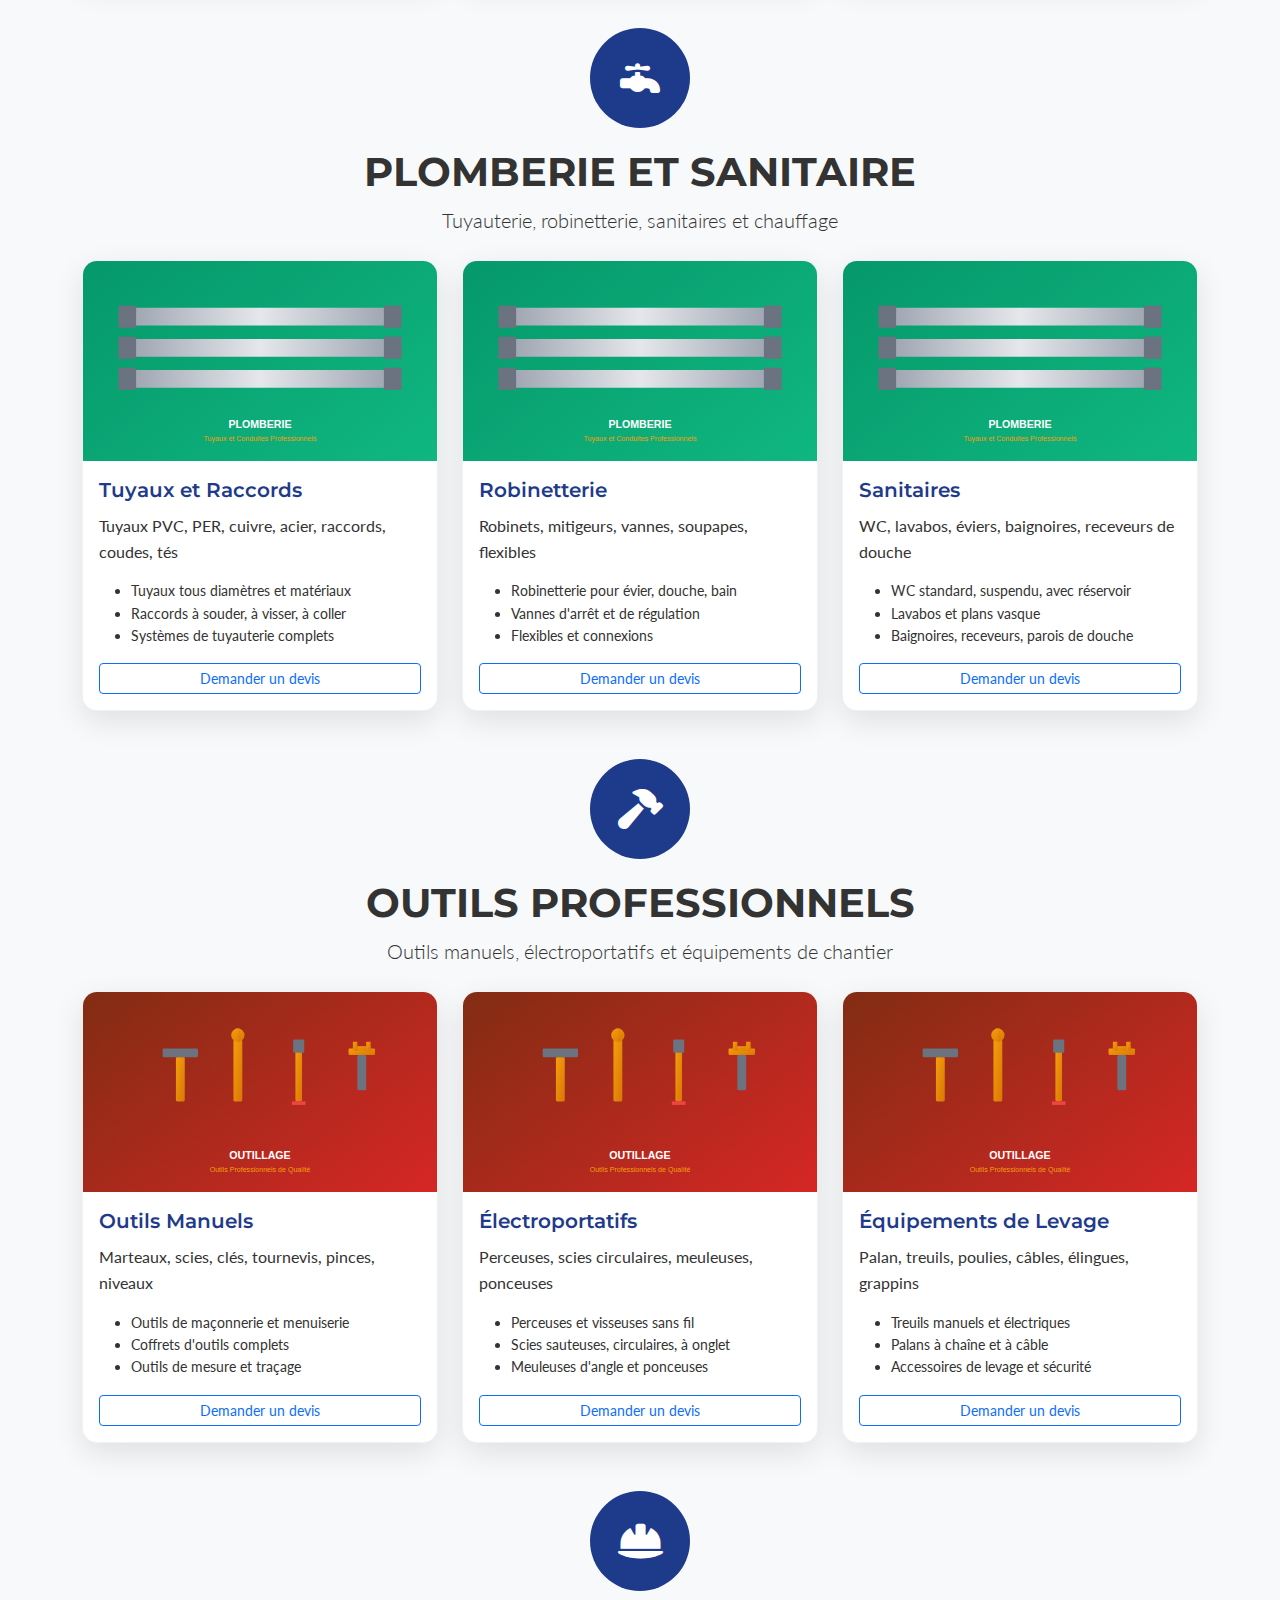
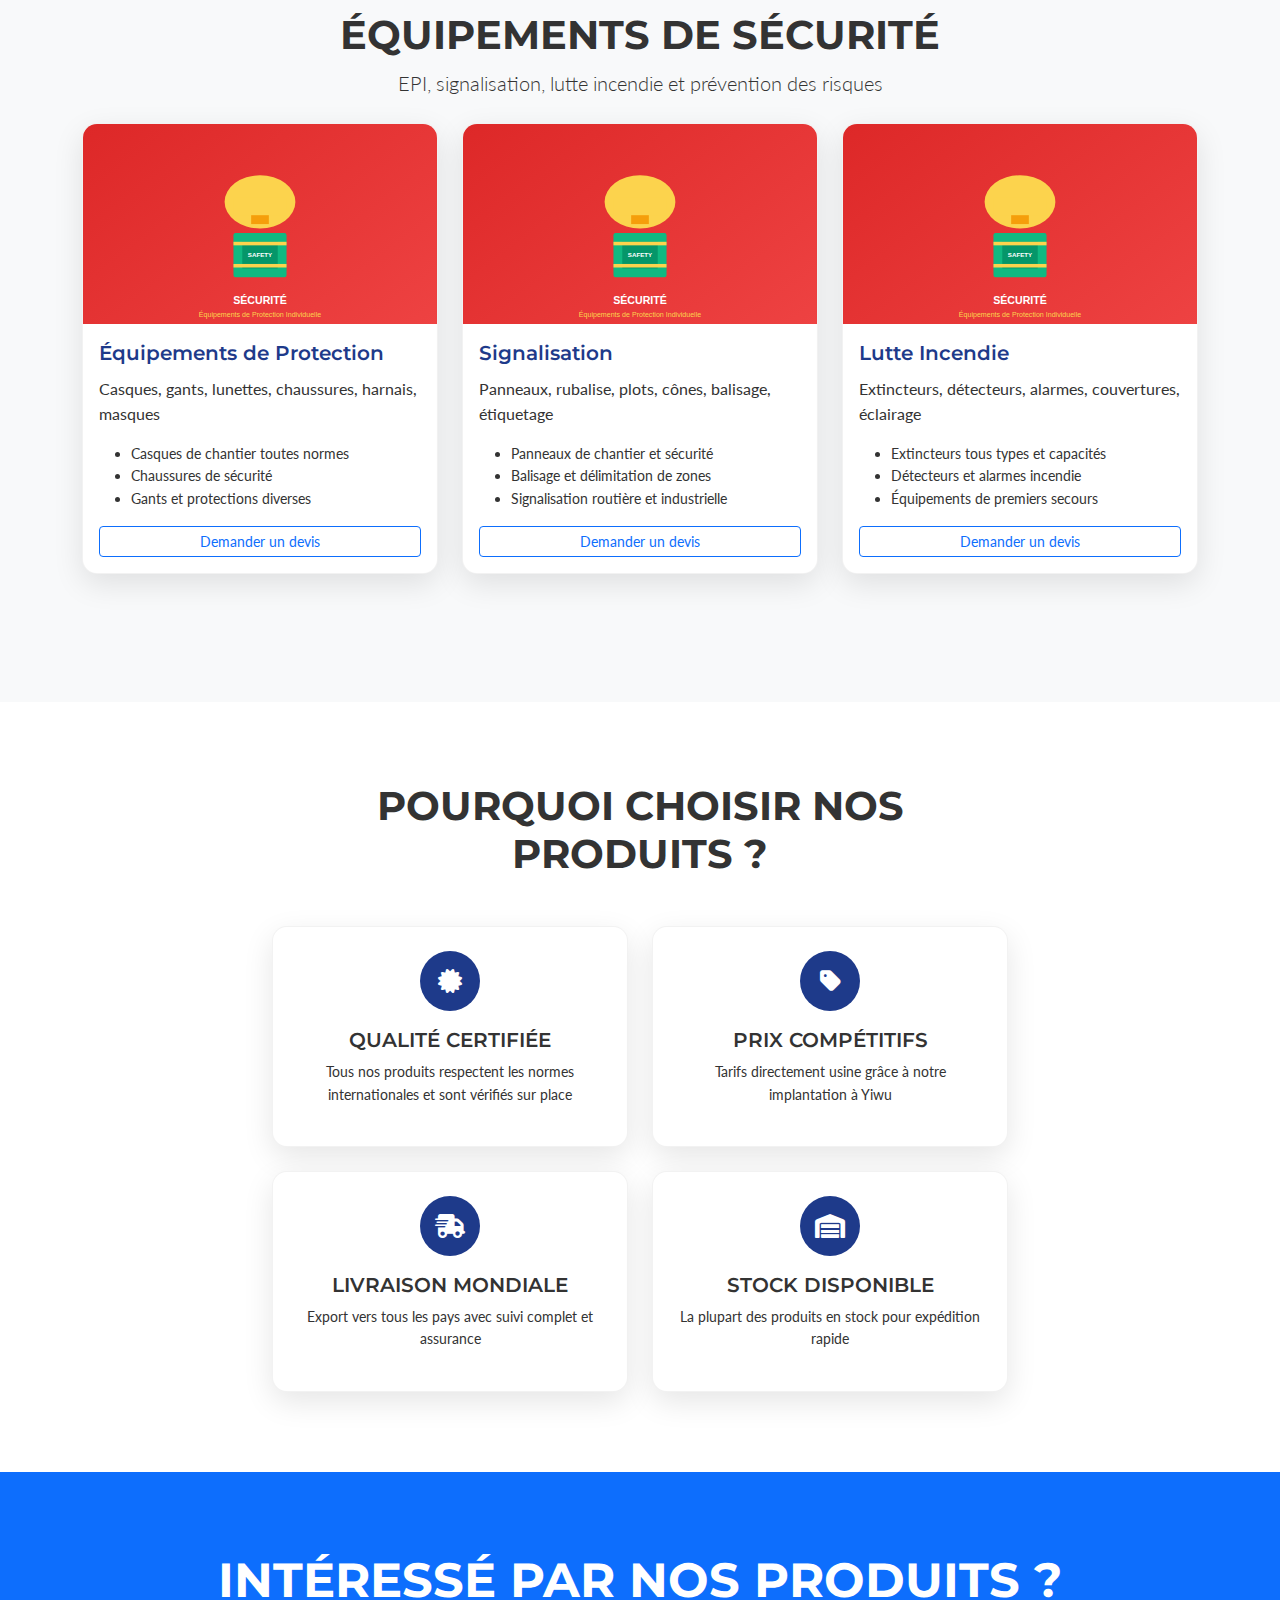
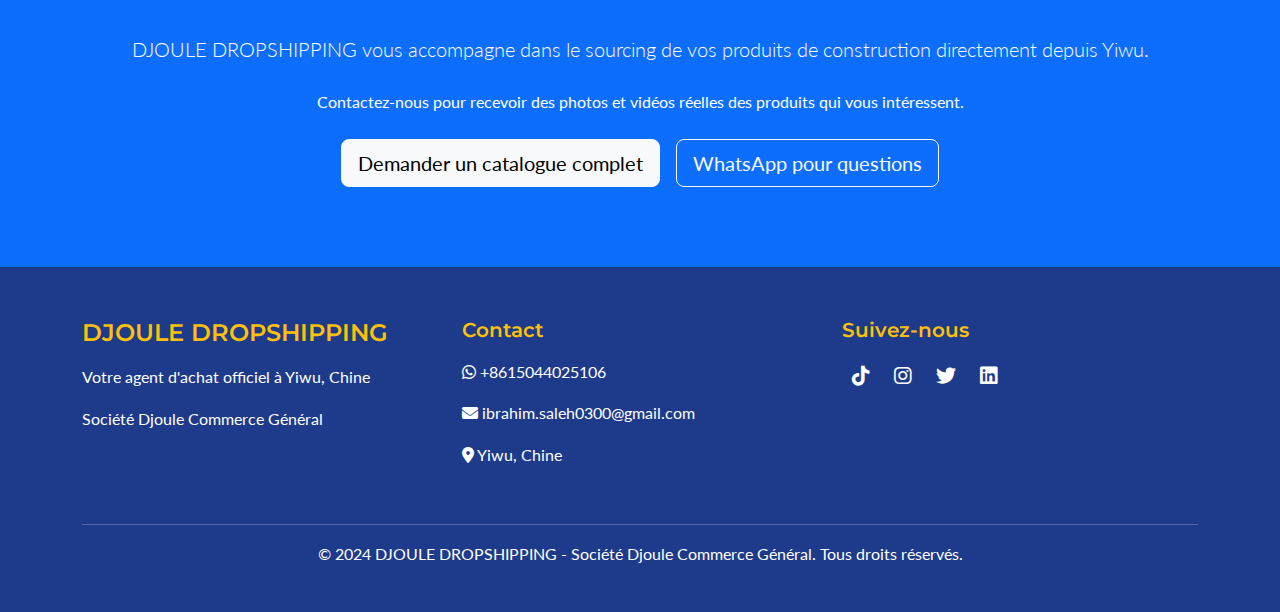
<file: produits.html>
<!DOCTYPE html>
<html lang="fr">
<head>
    <meta charset="UTF-8">
    <meta name="viewport" content="width=device-width, initial-scale=1.0">
    <title>CATALOGUE PRODUITS | DJOULE DROPSHIPPING - Matériel Construction Yiwu Chine</title>
    <meta name="description" content="Catalogue complet matériel construction, quincaillerie, électricité, plomberie, outils professionnels et équipements de sécurité. Export depuis Yiwu, Chine.">
    <meta name="keywords" content="matériel construction Chine, quincaillerie Yiwu, produits électriques Chine, outils professionnels Chine, export construction Chine">
    
    <!-- Bootstrap CSS -->
    <link href="https://cdn.jsdelivr.net/npm/bootstrap@5.3.0/dist/css/bootstrap.min.css" rel="stylesheet">
    <!-- Font Awesome -->
    <link rel="stylesheet" href="https://cdnjs.cloudflare.com/ajax/libs/font-awesome/6.4.0/css/all.min.css">
    <!-- Google Fonts -->
    <link href="https://fonts.googleapis.com/css2?family=Montserrat:wght@400;600;700&family=Lato:wght@300;400;700&display=swap" rel="stylesheet">
    <link rel="stylesheet" href="css/style.css">
</head>
<body>
    <!-- Navigation -->
    <nav class="navbar navbar-expand-lg navbar-dark fixed-top">
        <div class="container">
            <a class="navbar-brand" href="index.html">DJOULE DROPSHIPPING</a>
            <button class="navbar-toggler" type="button" data-bs-toggle="collapse" data-bs-target="#navbarNav">
                <span class="navbar-toggler-icon"></span>
            </button>
            <div class="collapse navbar-collapse" id="navbarNav">
                <ul class="navbar-nav ms-auto">
                    <li class="nav-item"><a class="nav-link" href="index.html">Accueil</a></li>
                    <li class="nav-item"><a class="nav-link" href="a-propos.html">À Propos</a></li>
                    <li class="nav-item"><a class="nav-link" href="services.html">Services</a></li>
                    <li class="nav-item"><a class="nav-link active" href="produits.html">Produits</a></li>
                    <li class="nav-item"><a class="nav-link" href="pourquoi.html">Pourquoi Nous</a></li>
                    <li class="nav-item"><a class="nav-link" href="processus.html">Processus</a></li>
                    <li class="nav-item"><a class="nav-link" href="contact.html">Contact</a></li>
                </ul>
            </div>
        </div>
    </nav>

    <!-- Hero Section -->
    <section class="hero-section page-hero">
        <div class="container hero-content">
            <div class="row">
                <div class="col-lg-12 text-center">
                    <h1 class="display-4 fw-bold mb-4">CATALOGUE PRODUITS</h1>
                    <h2 class="h3 mb-4">MATÉRIEL DE CONSTRUCTION, QUINCAILLERIE, ÉLECTRICITÉ</h2>
                    <p class="lead mb-4">Export International depuis le Marché de Yiwu, Chine</p>
                    <p>Qualité garantie • Prix compétitifs • Livraison mondiale</p>
                </div>
            </div>
        </div>
    </section>

    <!-- Introduction Section -->
    <section class="section-padding">
        <div class="container">
            <div class="row">
                <div class="col-lg-8 mx-auto text-center">
                    <h2 class="display-6 fw-bold mb-4">NOTRE EXPERTISE PRODUITS À YIWU</h2>
                    <p class="lead mb-4">DJOULE DROPSHIPPING maîtrise parfaitement 6 catégories de produits essentiels pour les professionnels du BTP et de la construction.</p>
                    <p>Nous sélectionnons rigoureusement les meilleurs fournisseurs du marché international de Yiwu pour vous garantir qualité et fiabilité.</p>
                </div>
            </div>
        </div>
    </section>

    <!-- Product Categories -->
    <section class="section-padding bg-light">
        <div class="container">
            
            <!-- Category 1: Construction -->
            <div class="product-category mb-5">
                <div class="category-header text-center mb-4">
                    <div class="category-icon mx-auto">
                        <i class="fas fa-building"></i>
                    </div>
                    <h2 class="display-6 fw-bold">MATÉRIEL DE CONSTRUCTION</h2>
                    <p class="lead">Matériaux et équipements pour tous vos projets de construction</p>
                </div>
                
                <div class="row g-4">
                    <div class="col-md-6 col-lg-4">
                        <div class="product-card">
                            <div class="product-image">
                                <img src="assets/images/construction-ciment.svg" alt="Ciment et béton" class="img-fluid">
                            </div>
                            <div class="product-info p-3">
                                <h5>Ciment et Béton</h5>
                                <p>Ciment Portland, béton prêt à l'emploi, adjuvants, additifs</p>
                                <ul class="small">
                                    <li>Tous types de ciment (32.5, 42.5, 52.5)</li>
                                    <li>Béton armé et béton léger</li>
                                    <li>Scellements et mastics</li>
                                </ul>
                                <button class="btn btn-outline-primary btn-sm w-100">Demander un devis</button>
                            </div>
                        </div>
                    </div>
                    
                    <div class="col-md-6 col-lg-4">
                        <div class="product-card">
                            <div class="product-image">
                                <img src="assets/images/construction-briques.svg" alt="Briques et blocs" class="img-fluid">
                            </div>
                            <div class="product-info p-3">
                                <h5>Briques et Blocs</h5>
                                <p>Briques pleines, creuses, parpaings, blocs béton, briques réfractaires</p>
                                <ul class="small">
                                    <li>Toutes dimensions et résistances</li>
                                    <li>Briques spéciales (angles, linteaux)</li>
                                    <li>Parpaings isolants et décoratifs</li>
                                </ul>
                                <button class="btn btn-outline-primary btn-sm w-100">Demander un devis</button>
                            </div>
                        </div>
                    </div>
                    
                    <div class="col-md-6 col-lg-4">
                        <div class="product-card">
                            <div class="product-image">
                                <img src="assets/images/construction-acier.svg" alt="Acier et ferraillage" class="img-fluid">
                            </div>
                            <div class="product-info p-3">
                                <h5>Acier et Ferraillage</h5>
                                <p>Armatures, treillis, profilés, poutrelles, cornières, tôles</p>
                                <ul class="small">
                                    <li>Armatures HA tous diamètres</li>
                                    <li>Treillis soudé standard et sur mesure</li>
                                    <li>Profilés métalliques standards</li>
                                </ul>
                                <button class="btn btn-outline-primary btn-sm w-100">Demander un devis</button>
                            </div>
                        </div>
                    </div>
                </div>
            </div>

            <!-- Category 2: Quincaillerie -->
            <div class="product-category mb-5">
                <div class="category-header text-center mb-4">
                    <div class="category-icon mx-auto">
                        <i class="fas fa-tools"></i>
                    </div>
                    <h2 class="display-6 fw-bold">QUINCAILLERIE PROFESSIONNELLE</h2>
                    <p class="lead">Fixations, visserie, ferronnerie et accessoires de qualité</p>
                </div>
                
                <div class="row g-4">
                    <div class="col-md-6 col-lg-4">
                        <div class="product-card">
                            <div class="product-image">
                                <img src="assets/images/quincaillerie-visserie.svg" alt="Visserie et boulonnerie" class="img-fluid">
                            </div>
                            <div class="product-info p-3">
                                <h5>Visserie et Boulonnerie</h5>
                                <p>Vis, écrous, boulons, goujons, rondelles, inserts filetés</p>
                                <ul class="small">
                                    <li>Toutes tailles et matériaux (acier, inox, laiton)</li>
                                    <li>Visserie spéciale BTP (agrandissement, ciment)</li>
                                    <li>Boulonnerie haute résistance</li>
                                </ul>
                                <button class="btn btn-outline-primary btn-sm w-100">Demander un devis</button>
                            </div>
                        </div>
                    </div>
                    
                    <div class="col-md-6 col-lg-4">
                        <div class="product-card">
                            <div class="product-image">
                                <img src="assets/images/quincaillerie-visserie.svg" alt="Fixations et chevilles" class="img-fluid">
                            </div>
                            <div class="product-info p-3">
                                <h5>Fixations et Chevilles</h5>
                                <p>Chevilles métalliques, chimiques, plastiques, crampons, pitons</p>
                                <ul class="small">
                                    <li>Chevilles pour tous matériaux (béton, brique, placo)</li>
                                    <li>Fixations lourdes et légères</li>
                                    <li>Systèmes d'ancrage professionnels</li>
                                </ul>
                                <button class="btn btn-outline-primary btn-sm w-100">Demander un devis</button>
                            </div>
                        </div>
                    </div>
                    
                    <div class="col-md-6 col-lg-4">
                        <div class="product-card">
                            <div class="product-image">
                                <img src="assets/images/Serrurerie.jpg" alt="Serrurerie et ferrures" class="img-fluid">
                            </div>
                            <div class="product-info p-3">
                                <h5>Serrurerie et Ferrures</h5>
                                <p>Serrures, gonds, charnières, poignées, verrous, targettes</p>
                                <ul class="small">
                                    <li>Serrures de sécurité standard et haute sécurité</li>
                                    <li>Ferrures pour portes et fenêtres</li>
                                    <li>Quincaillerie pour meubles et agencements</li>
                                </ul>
                                <button class="btn btn-outline-primary btn-sm w-100">Demander un devis</button>
                            </div>
                        </div>
                    </div>
                </div>
            </div>

            <!-- Category 3: Électricité -->
            <div class="product-category mb-5">
                <div class="category-header text-center mb-4">
                    <div class="category-icon mx-auto">
                        <i class="fas fa-bolt"></i>
                    </div>
                    <h2 class="display-6 fw-bold">MATÉRIEL ÉLECTRIQUE</h2>
                    <p class="lead">Installation électrique, câblage, sécurité et éclairage</p>
                </div>
                
                <div class="row g-4">
                    <div class="col-md-6 col-lg-4">
                        <div class="product-card">
                            <div class="product-image">
                                <img src="assets/images/electricite-cables.svg" alt="Câbles et conducteurs" class="img-fluid">
                            </div>
                            <div class="product-info p-3">
                                <h5>Câbles et Conducteurs</h5>
                                <p>Câbles électriques, fils, conducteurs, gaines, tubes IRL</p>
                                <ul class="small">
                                    <li>Câbles rigides et souples toutes sections</li>
                                    <li>Fils de câblage et de connexion</li>
                                    <li>Gaines ICT et tubes de protection</li>
                                </ul>
                                <button class="btn btn-outline-primary btn-sm w-100">Demander un devis</button>
                            </div>
                        </div>
                    </div>
                    
                    <div class="col-md-6 col-lg-4">
                        <div class="product-card">
                            <div class="product-image">
                                <img src="assets/images/electricite-cables.svg" alt="Appareillage électrique" class="img-fluid">
                            </div>
                            <div class="product-info p-3">
                                <h5>Appareillage Électrique</h5>
                                <p>Interrupteurs, prises, disjoncteurs, tableaux, coffrets</p>
                                <ul class="small">
                                    <li>Interrupteurs et prises toutes gammes</li>
                                    <li>Disjoncteurs et protection différentielle</li>
                                    <li>Tableaux électriques et coffrets</li>
                                </ul>
                                <button class="btn btn-outline-primary btn-sm w-100">Demander un devis</button>
                            </div>
                        </div>
                    </div>
                    
                    <div class="col-md-6 col-lg-4">
                        <div class="product-card">
                            <div class="product-image">
                                <img src="assets/images/electricite-cables.svg" alt="Éclairage et lampes" class="img-fluid">
                            </div>
                            <div class="product-info p-3">
                                <h5>Éclairage et Lampes</h5>
                                <p>Lampes LED, spots, néons, tubes, luminaires extérieurs</p>
                                <ul class="small">
                                    <li>Éclairage LED économique</li>
                                    <li>Spots et rails d'éclairage</li>
                                    <li>Luminaires intérieurs et extérieurs</li>
                                </ul>
                                <button class="btn btn-outline-primary btn-sm w-100">Demander un devis</button>
                            </div>
                        </div>
                    </div>
                </div>
            </div>

            <!-- Category 4: Plomberie -->
            <div class="product-category mb-5">
                <div class="category-header text-center mb-4">
                    <div class="category-icon mx-auto">
                        <i class="fas fa-faucet"></i>
                    </div>
                    <h2 class="display-6 fw-bold">PLOMBERIE ET SANITAIRE</h2>
                    <p class="lead">Tuyauterie, robinetterie, sanitaires et chauffage</p>
                </div>
                
                <div class="row g-4">
                    <div class="col-md-6 col-lg-4">
                        <div class="product-card">
                            <div class="product-image">
                                <img src="assets/images/plomberie-tuyaux.svg" alt="Tuyaux et raccords" class="img-fluid">
                            </div>
                            <div class="product-info p-3">
                                <h5>Tuyaux et Raccords</h5>
                                <p>Tuyaux PVC, PER, cuivre, acier, raccords, coudes, tés</p>
                                <ul class="small">
                                    <li>Tuyaux tous diamètres et matériaux</li>
                                    <li>Raccords à souder, à visser, à coller</li>
                                    <li>Systèmes de tuyauterie complets</li>
                                </ul>
                                <button class="btn btn-outline-primary btn-sm w-100">Demander un devis</button>
                            </div>
                        </div>
                    </div>
                    
                    <div class="col-md-6 col-lg-4">
                        <div class="product-card">
                            <div class="product-image">
                                <img src="assets/images/plomberie-tuyaux.svg" alt="Robinetterie" class="img-fluid">
                            </div>
                            <div class="product-info p-3">
                                <h5>Robinetterie</h5>
                                <p>Robinets, mitigeurs, vannes, soupapes, flexibles</p>
                                <ul class="small">
                                    <li>Robinetterie pour évier, douche, bain</li>
                                    <li>Vannes d'arrêt et de régulation</li>
                                    <li>Flexibles et connexions</li>
                                </ul>
                                <button class="btn btn-outline-primary btn-sm w-100">Demander un devis</button>
                            </div>
                        </div>
                    </div>
                    
                    <div class="col-md-6 col-lg-4">
                        <div class="product-card">
                            <div class="product-image">
                                <img src="assets/images/plomberie-tuyaux.svg" alt="Sanitaires" class="img-fluid">
                            </div>
                            <div class="product-info p-3">
                                <h5>Sanitaires</h5>
                                <p>WC, lavabos, éviers, baignoires, receveurs de douche</p>
                                <ul class="small">
                                    <li>WC standard, suspendu, avec réservoir</li>
                                    <li>Lavabos et plans vasque</li>
                                    <li>Baignoires, receveurs, parois de douche</li>
                                </ul>
                                <button class="btn btn-outline-primary btn-sm w-100">Demander un devis</button>
                            </div>
                        </div>
                    </div>
                </div>
            </div>

            <!-- Category 5: Outils Professionnels -->
            <div class="product-category mb-5">
                <div class="category-header text-center mb-4">
                    <div class="category-icon mx-auto">
                        <i class="fas fa-hammer"></i>
                    </div>
                    <h2 class="display-6 fw-bold">OUTILS PROFESSIONNELS</h2>
                    <p class="lead">Outils manuels, électroportatifs et équipements de chantier</p>
                </div>
                
                <div class="row g-4">
                    <div class="col-md-6 col-lg-4">
                        <div class="product-card">
                            <div class="product-image">
                                <img src="assets/images/outils-manuels.svg" alt="Outils manuels" class="img-fluid">
                            </div>
                            <div class="product-info p-3">
                                <h5>Outils Manuels</h5>
                                <p>Marteaux, scies, clés, tournevis, pinces, niveaux</p>
                                <ul class="small">
                                    <li>Outils de maçonnerie et menuiserie</li>
                                    <li>Coffrets d'outils complets</li>
                                    <li>Outils de mesure et traçage</li>
                                </ul>
                                <button class="btn btn-outline-primary btn-sm w-100">Demander un devis</button>
                            </div>
                        </div>
                    </div>
                    
                    <div class="col-md-6 col-lg-4">
                        <div class="product-card">
                            <div class="product-image">
                                <img src="assets/images/outils-manuels.svg" alt="Électroportatifs" class="img-fluid">
                            </div>
                            <div class="product-info p-3">
                                <h5>Électroportatifs</h5>
                                <p>Perceuses, scies circulaires, meuleuses, ponceuses</p>
                                <ul class="small">
                                    <li>Perceuses et visseuses sans fil</li>
                                    <li>Scies sauteuses, circulaires, à onglet</li>
                                    <li>Meuleuses d'angle et ponceuses</li>
                                </ul>
                                <button class="btn btn-outline-primary btn-sm w-100">Demander un devis</button>
                            </div>
                        </div>
                    </div>
                    
                    <div class="col-md-6 col-lg-4">
                        <div class="product-card">
                            <div class="product-image">
                                <img src="assets/images/outils-manuels.svg" alt="Équipements de levage" class="img-fluid">
                            </div>
                            <div class="product-info p-3">
                                <h5>Équipements de Levage</h5>
                                <p>Palan, treuils, poulies, câbles, élingues, grappins</p>
                                <ul class="small">
                                    <li>Treuils manuels et électriques</li>
                                    <li>Palans à chaîne et à câble</li>
                                    <li>Accessoires de levage et sécurité</li>
                                </ul>
                                <button class="btn btn-outline-primary btn-sm w-100">Demander un devis</button>
                            </div>
                        </div>
                    </div>
                </div>
            </div>

            <!-- Category 6: Équipements de Sécurité -->
            <div class="product-category mb-5">
                <div class="category-header text-center mb-4">
                    <div class="category-icon mx-auto">
                        <i class="fas fa-hard-hat"></i>
                    </div>
                    <h2 class="display-6 fw-bold">ÉQUIPEMENTS DE SÉCURITÉ</h2>
                    <p class="lead">EPI, signalisation, lutte incendie et prévention des risques</p>
                </div>
                
                <div class="row g-4">
                    <div class="col-md-6 col-lg-4">
                        <div class="product-card">
                            <div class="product-image">
                                <img src="assets/images/securite-epi.svg" alt="Équipements de protection" class="img-fluid">
                            </div>
                            <div class="product-info p-3">
                                <h5>Équipements de Protection</h5>
                                <p>Casques, gants, lunettes, chaussures, harnais, masques</p>
                                <ul class="small">
                                    <li>Casques de chantier toutes normes</li>
                                    <li>Chaussures de sécurité</li>
                                    <li>Gants et protections diverses</li>
                                </ul>
                                <button class="btn btn-outline-primary btn-sm w-100">Demander un devis</button>
                            </div>
                        </div>
                    </div>
                    
                    <div class="col-md-6 col-lg-4">
                        <div class="product-card">
                            <div class="product-image">
                                <img src="assets/images/securite-epi.svg" alt="Signalisation" class="img-fluid">
                            </div>
                            <div class="product-info p-3">
                                <h5>Signalisation</h5>
                                <p>Panneaux, rubalise, plots, cônes, balisage, étiquetage</p>
                                <ul class="small">
                                    <li>Panneaux de chantier et sécurité</li>
                                    <li>Balisage et délimitation de zones</li>
                                    <li>Signalisation routière et industrielle</li>
                                </ul>
                                <button class="btn btn-outline-primary btn-sm w-100">Demander un devis</button>
                            </div>
                        </div>
                    </div>
                    
                    <div class="col-md-6 col-lg-4">
                        <div class="product-card">
                            <div class="product-image">
                                <img src="assets/images/securite-epi.svg" alt="Lutte incendie" class="img-fluid">
                            </div>
                            <div class="product-info p-3">
                                <h5>Lutte Incendie</h5>
                                <p>Extincteurs, détecteurs, alarmes, couvertures, éclairage</p>
                                <ul class="small">
                                    <li>Extincteurs tous types et capacités</li>
                                    <li>Détecteurs et alarmes incendie</li>
                                    <li>Équipements de premiers secours</li>
                                </ul>
                                <button class="btn btn-outline-primary btn-sm w-100">Demander un devis</button>
                            </div>
                        </div>
                    </div>
                </div>
            </div>

        </div>
    </section>

    <!-- Benefits Section -->
    <section class="section-padding">
        <div class="container">
            <div class="row">
                <div class="col-lg-8 mx-auto text-center">
                    <h2 class="display-6 fw-bold mb-5">POURQUOI CHOISIR NOS PRODUITS ?</h2>
                    
                    <div class="row g-4">
                        <div class="col-md-6">
                            <div class="benefit-card text-center p-4">
                                <div class="benefit-icon mx-auto mb-3">
                                    <i class="fas fa-certificate"></i>
                                </div>
                                <h5>QUALITÉ CERTIFIÉE</h5>
                                <p class="small">Tous nos produits respectent les normes internationales et sont vérifiés sur place</p>
                            </div>
                        </div>
                        
                        <div class="col-md-6">
                            <div class="benefit-card text-center p-4">
                                <div class="benefit-icon mx-auto mb-3">
                                    <i class="fas fa-tag"></i>
                                </div>
                                <h5>PRIX COMPÉTITIFS</h5>
                                <p class="small">Tarifs directement usine grâce à notre implantation à Yiwu</p>
                            </div>
                        </div>
                        
                        <div class="col-md-6">
                            <div class="benefit-card text-center p-4">
                                <div class="benefit-icon mx-auto mb-3">
                                    <i class="fas fa-shipping-fast"></i>
                                </div>
                                <h5>LIVRAISON MONDIALE</h5>
                                <p class="small">Export vers tous les pays avec suivi complet et assurance</p>
                            </div>
                        </div>
                        
                        <div class="col-md-6">
                            <div class="benefit-card text-center p-4">
                                <div class="benefit-icon mx-auto mb-3">
                                    <i class="fas fa-warehouse"></i>
                                </div>
                                <h5>STOCK DISPONIBLE</h5>
                                <p class="small">La plupart des produits en stock pour expédition rapide</p>
                            </div>
                        </div>
                    </div>
                </div>
            </div>
        </div>
    </section>

    <!-- CTA Section -->
    <section class="section-padding bg-primary text-white">
        <div class="container text-center">
            <h2 class="display-5 fw-bold mb-4">INTÉRESSÉ PAR NOS PRODUITS ?</h2>
            <p class="lead mb-4">DJOULE DROPSHIPPING vous accompagne dans le sourcing de vos produits de construction directement depuis Yiwu.</p>
            <p class="mb-4">Contactez-nous pour recevoir des photos et vidéos réelles des produits qui vous intéressent.</p>
            <div class="d-flex gap-3 justify-content-center">
                <a href="contact.html" class="btn btn-light btn-lg">Demander un catalogue complet</a>
                <a href="https://wa.me/8615044025106" class="btn btn-outline-light btn-lg">WhatsApp pour questions</a>
            </div>
        </div>
    </section>

    <!-- Footer -->
    <footer class="footer">
        <div class="container">
            <div class="row">
                <div class="col-lg-4 mb-4">
                    <h4 class="text-warning mb-3">DJOULE DROPSHIPPING</h4>
                    <p>Votre agent d'achat officiel à Yiwu, Chine</p>
                    <p>Société Djoule Commerce Général</p>
                </div>
                
                <div class="col-lg-4 mb-4">
                    <h5 class="text-warning mb-3">Contact</h5>
                    <p><i class="fab fa-whatsapp"></i> +8615044025106</p>
                    <p><i class="fas fa-envelope"></i> ibrahim.saleh0300@gmail.com</p>
                    <p><i class="fas fa-map-marker-alt"></i> Yiwu, Chine</p>
                </div>
                
                <div class="col-lg-4 mb-4">
                    <h5 class="text-warning mb-3">Suivez-nous</h5>
                    <div class="social-links">
                        <a href="https://www.tiktok.com/@WARDOUGOU_25"><i class="fab fa-tiktok"></i></a>
                        <a href="https://www.instagram.com/ibrahim_saleh__"><i class="fab fa-instagram"></i></a>
                        <a href="https://twitter.com/B_DJOULLEY"><i class="fab fa-twitter"></i></a>
                        <a href="https://www.linkedin.com/in/DJOULLEY"><i class="fab fa-linkedin"></i></a>
                    </div>
                </div>
            </div>
            
            <hr class="bg-white">
            
            <div class="text-center">
                <p>&copy; 2024 DJOULE DROPSHIPPING - Société Djoule Commerce Général. Tous droits réservés.</p>
            </div>
        </div>
    </footer>

    <!-- WhatsApp Float -->
    <a href="https://wa.me/8615044025106" class="whatsapp-float" target="_blank">
        <i class="fab fa-whatsapp"></i>
    </a>

    <!-- Bootstrap JS -->
    <script src="https://cdn.jsdelivr.net/npm/bootstrap@5.3.0/dist/js/bootstrap.bundle.min.js"></script>
    <script src="js/main.js"></script>
</body>
</html>
</file>
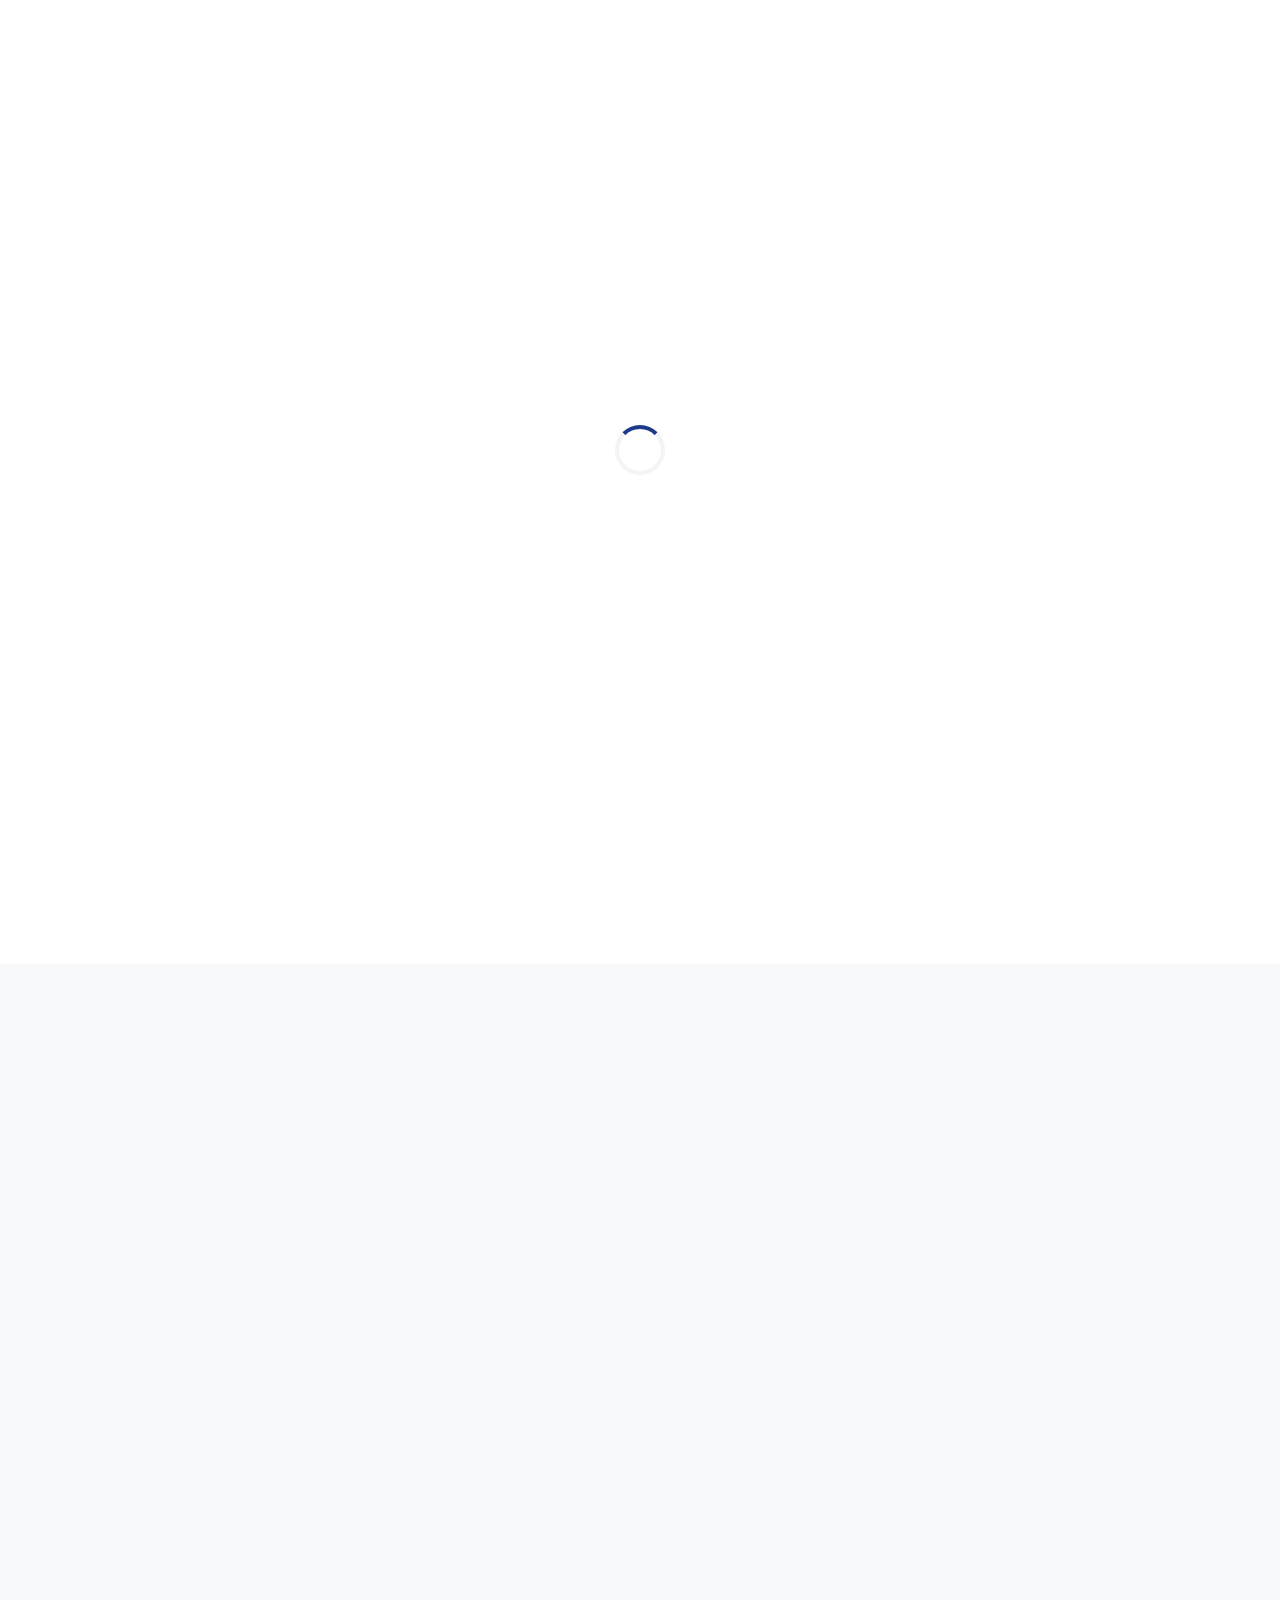
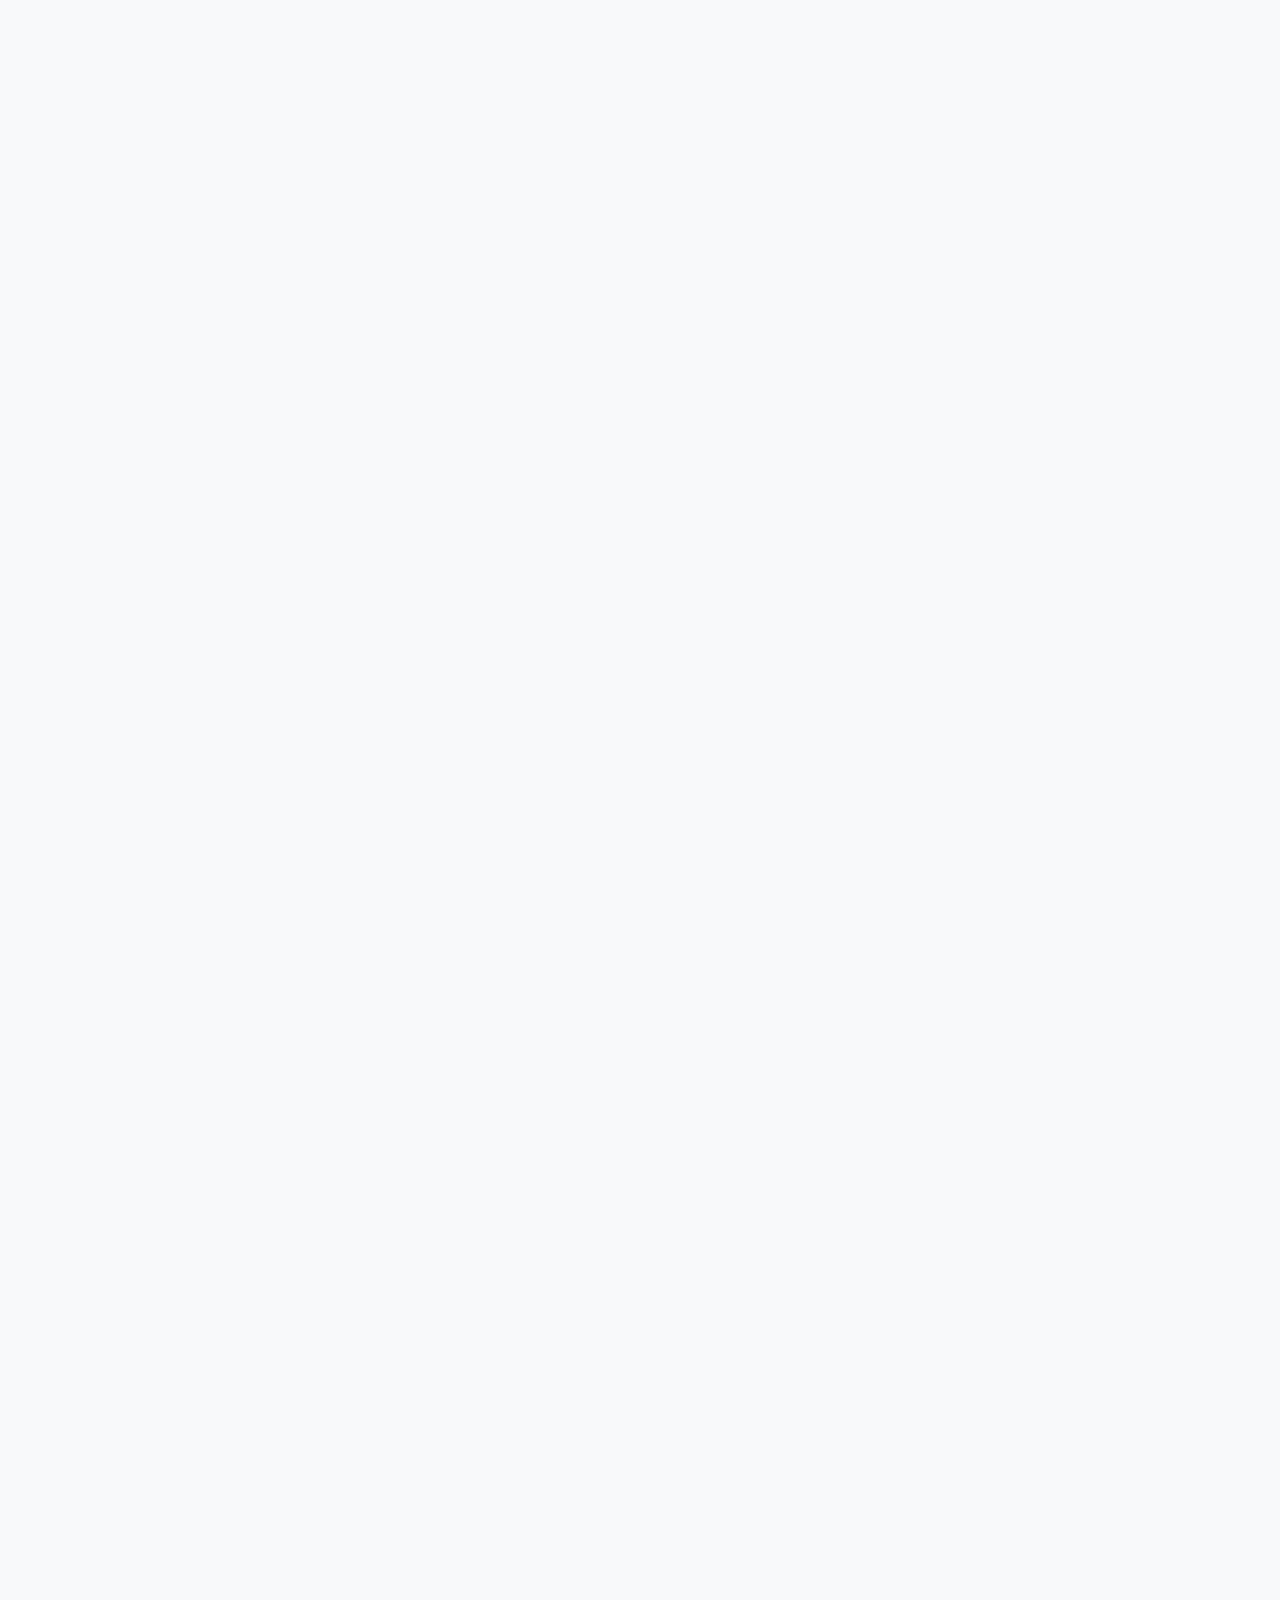
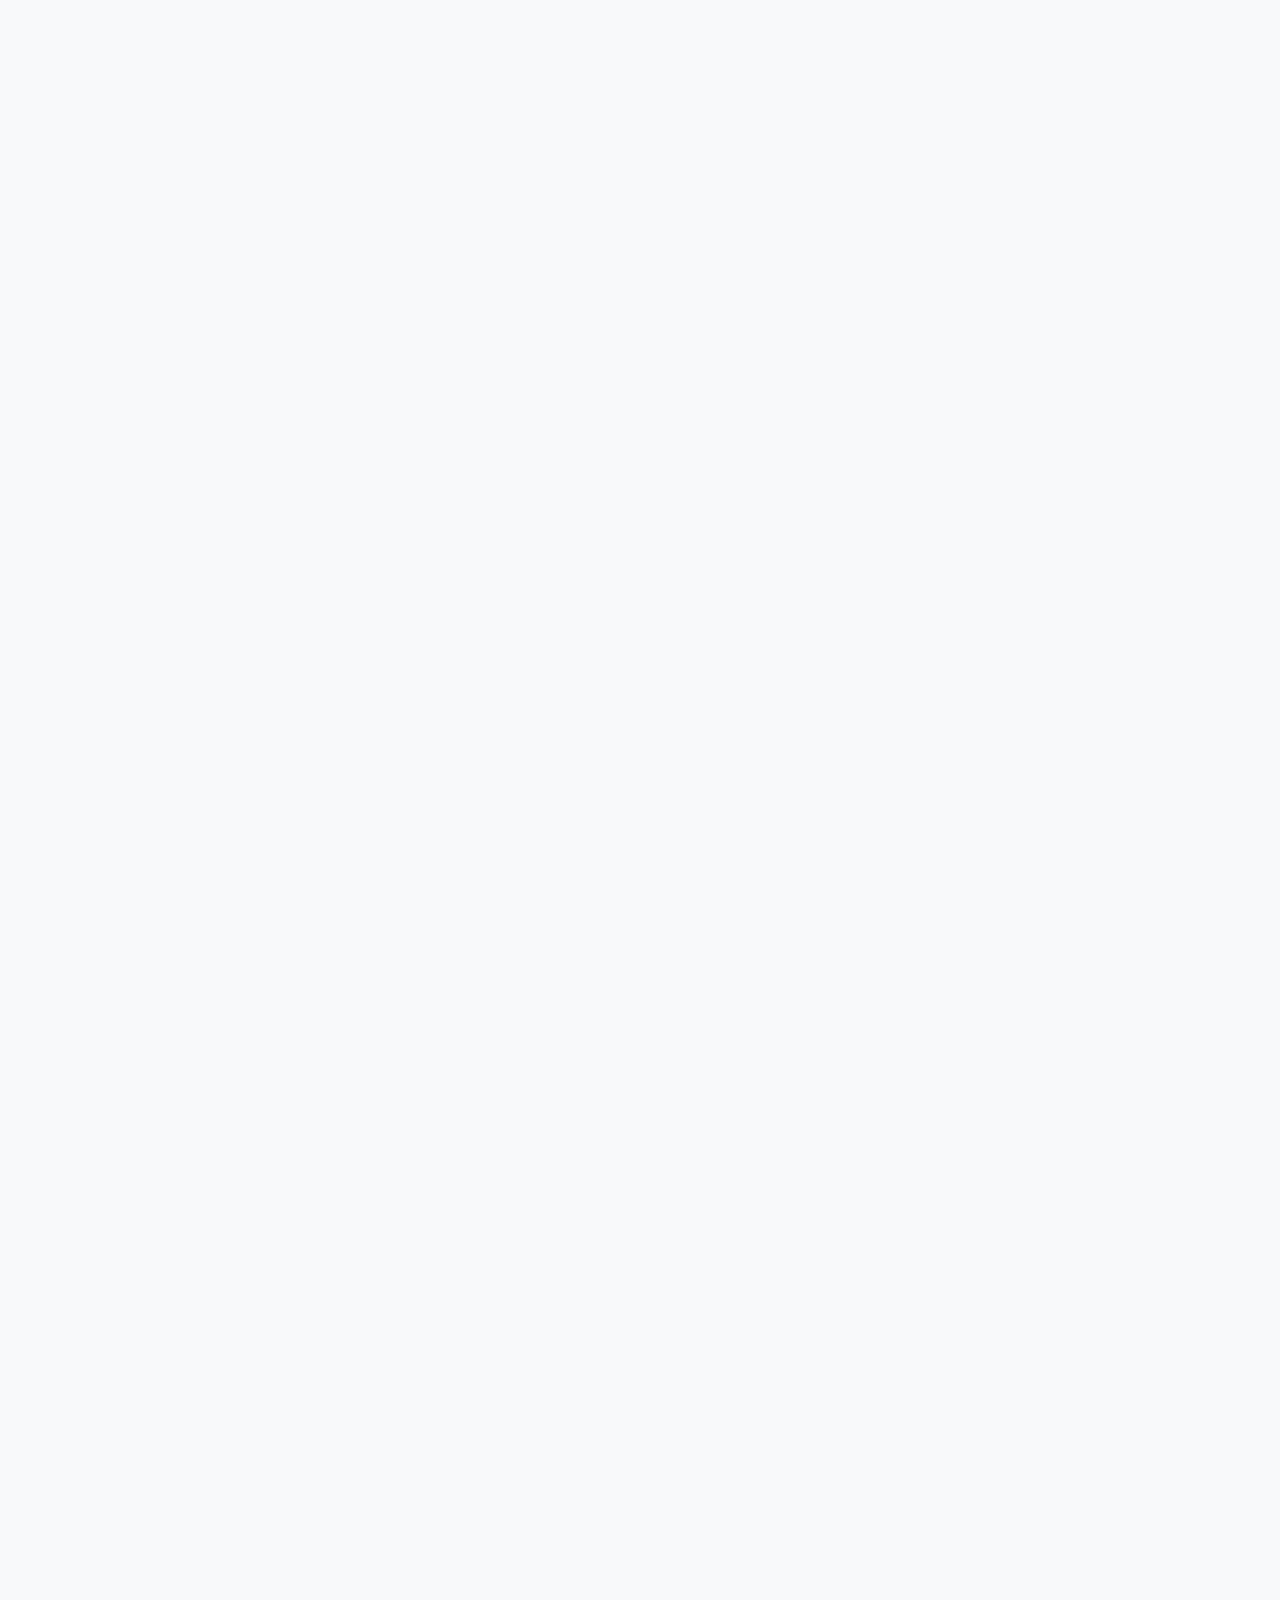
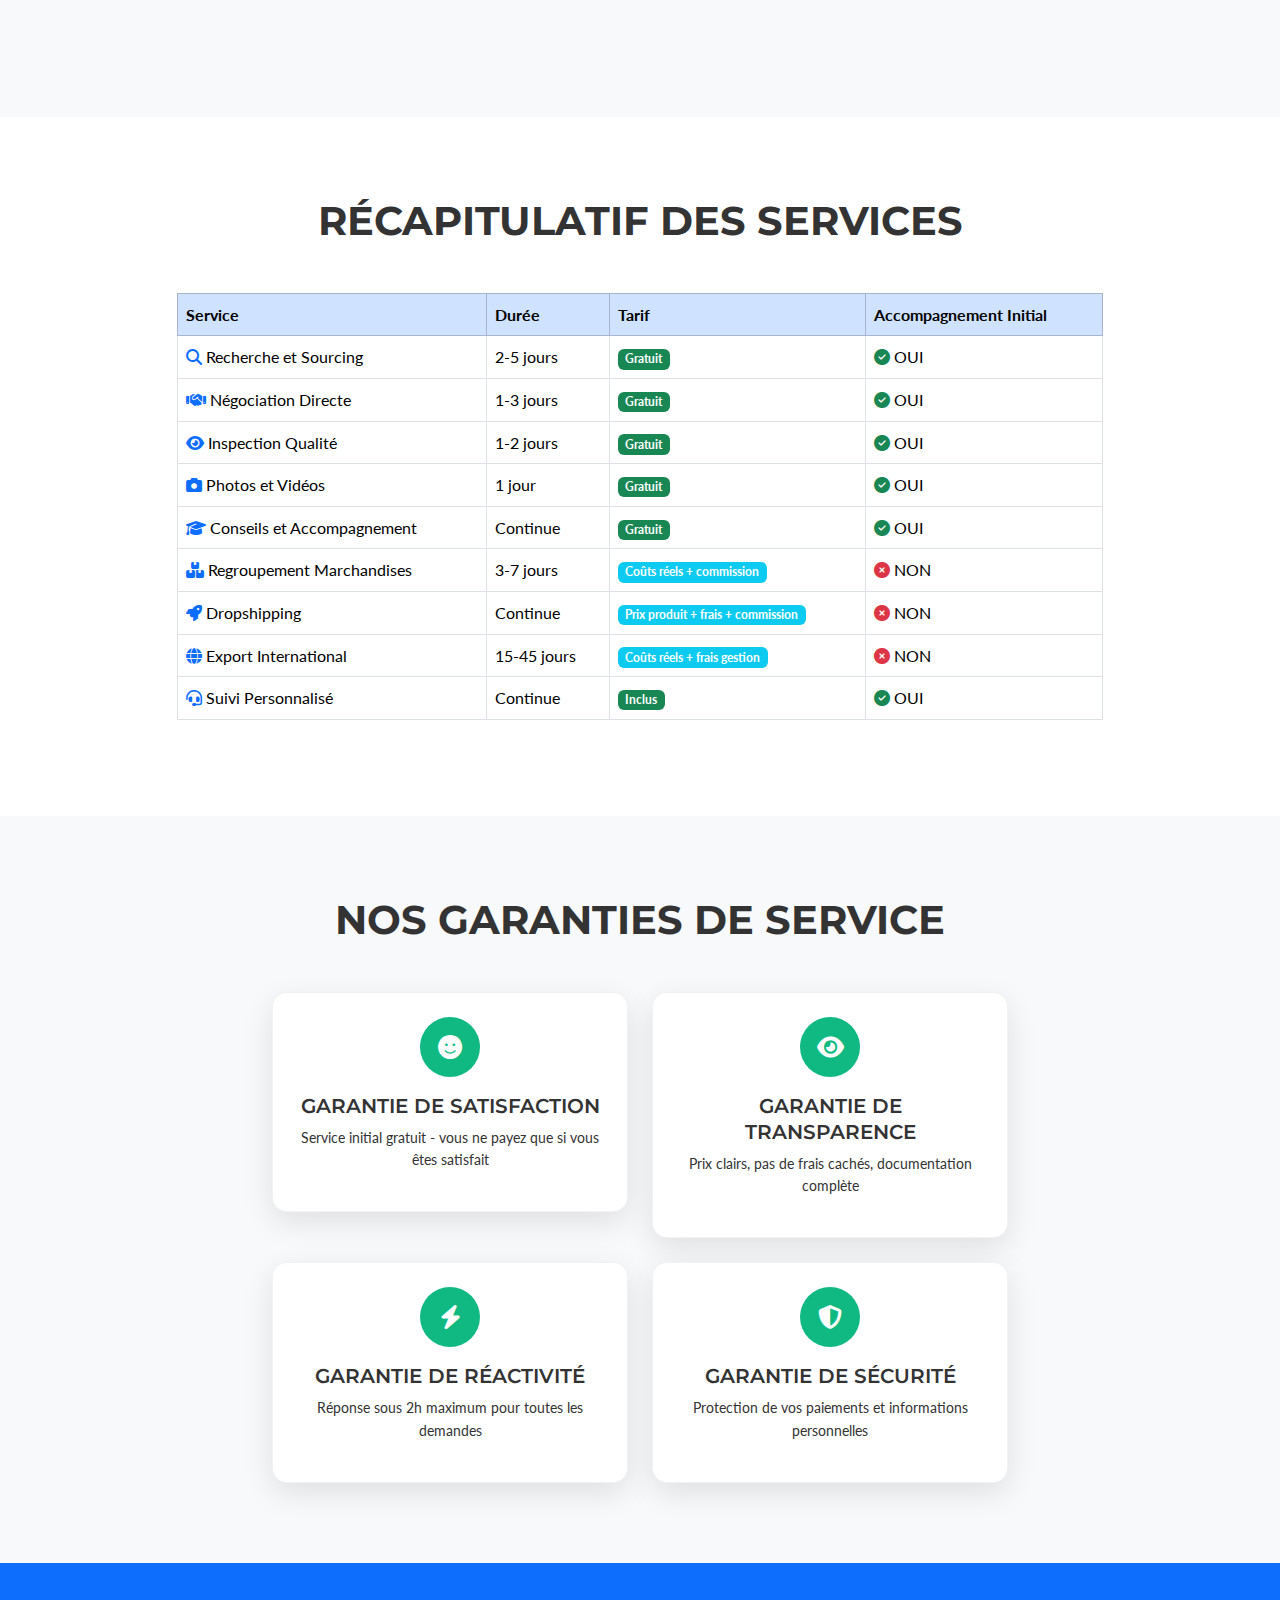
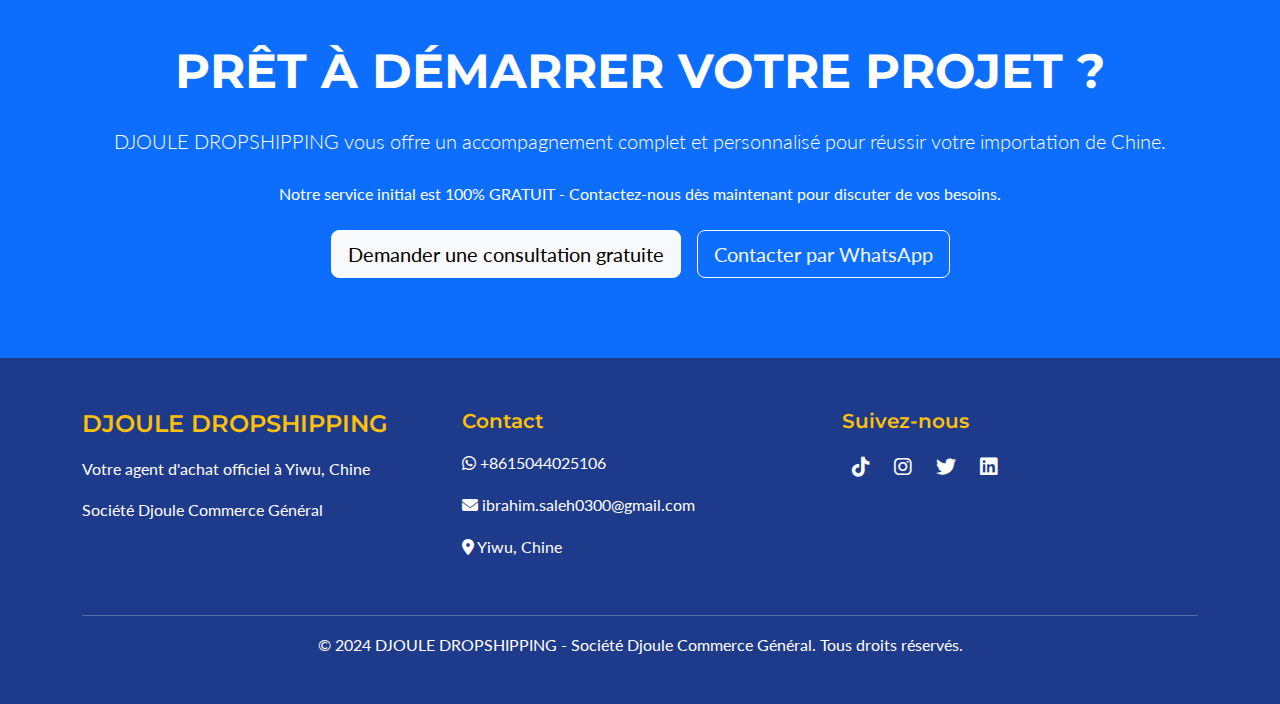
<file: services.html>
<!DOCTYPE html>
<html lang="fr">
<head>
    <meta charset="UTF-8">
    <meta name="viewport" content="width=device-width, initial-scale=1.0">
    <title>NOS SERVICES COMPLETS | DJOULE DROPSHIPPING - Agent d'Achat Yiwu Chine</title>
    <meta name="description" content="Services complets d'agent d'achat à Yiwu : sourcing, négociation, contrôle qualité, dropshipping, export international. Accompagnement gratuit initial.">
    <meta name="keywords" content="services agent d'achat Chine, sourcing Yiwu, dropshipping Chine, export international Chine, inspection qualité produits, négociation fournisseurs Chine">
    
    <!-- Bootstrap CSS -->
    <link href="https://cdn.jsdelivr.net/npm/bootstrap@5.3.0/dist/css/bootstrap.min.css" rel="stylesheet">
    <!-- Font Awesome -->
    <link rel="stylesheet" href="https://cdnjs.cloudflare.com/ajax/libs/font-awesome/6.4.0/css/all.min.css">
    <!-- Google Fonts -->
    <link href="https://fonts.googleapis.com/css2?family=Montserrat:wght@400;600;700&family=Lato:wght@300;400;700&display=swap" rel="stylesheet">
    <link rel="stylesheet" href="css/style.css">
</head>
<body>
    <!-- Navigation -->
    <nav class="navbar navbar-expand-lg navbar-dark fixed-top">
        <div class="container">
            <a class="navbar-brand" href="index.html">DJOULE DROPSHIPPING</a>
            <button class="navbar-toggler" type="button" data-bs-toggle="collapse" data-bs-target="#navbarNav">
                <span class="navbar-toggler-icon"></span>
            </button>
            <div class="collapse navbar-collapse" id="navbarNav">
                <ul class="navbar-nav ms-auto">
                    <li class="nav-item"><a class="nav-link" href="index.html">Accueil</a></li>
                    <li class="nav-item"><a class="nav-link" href="a-propos.html">À Propos</a></li>
                    <li class="nav-item"><a class="nav-link active" href="services.html">Services</a></li>
                    <li class="nav-item"><a class="nav-link" href="produits.html">Produits</a></li>
                    <li class="nav-item"><a class="nav-link" href="pourquoi.html">Pourquoi Nous</a></li>
                    <li class="nav-item"><a class="nav-link" href="processus.html">Processus</a></li>
                    <li class="nav-item"><a class="nav-link" href="contact.html">Contact</a></li>
                </ul>
            </div>
        </div>
    </nav>

    <!-- Hero Section -->
    <section class="hero-section page-hero">
        <div class="container hero-content">
            <div class="row">
                <div class="col-lg-12 text-center">
                    <h1 class="display-4 fw-bold mb-4">NOS SERVICES COMPLETS</h1>
                    <h2 class="h3 mb-4">AGENT D'ACHAT PROFESSIONNEL À YIWU, CHINE</h2>
                    <p class="lead mb-4">Sourcing, Dropshipping et Export International - Service Complet de A à Z</p>
                    <p>L'accompagnement professionnel pour garantir votre succès dans l'importation de Chine</p>
                </div>
            </div>
        </div>
    </section>

    <!-- Introduction Section -->
    <section class="section-padding">
        <div class="container">
            <div class="row">
                <div class="col-lg-8 mx-auto text-center">
                    <h2 class="display-6 fw-bold mb-4">L'ACCOMPAGNEMENT COMPLET POUR VOTRE SUCCÈS</h2>
                    <p class="lead mb-4">DJOULE DROPSHIPPING offre une gamme complète de services professionnels pour faciliter votre importation de Chine. Notre présence physique à Yiwu nous permet de vous garantir un service personnalisé, transparent et efficace.</p>
                    <p>Chaque service est conçu pour vous faire économiser du temps, de l'argent et vous éviter les risques de l'importation internationale.</p>
                </div>
            </div>
        </div>
    </section>

    <!-- Services Grid -->
    <section class="section-padding bg-light">
        <div class="container">
            
            <!-- Service 1 -->
            <div class="service-card mb-5">
                <div class="row align-items-center">
                    <div class="col-lg-4 text-center mb-4 mb-lg-0">
                        <div class="service-icon">
                            <i class="fas fa-search"></i>
                        </div>
                        <h3>RECHERCHE ET SOURCING</h3>
                    </div>
                    <div class="col-lg-8">
                        <h4 class="text-primary mb-3">🔍 Recherche de Fournisseurs et Sourcing Stratégique</h4>
                        <p class="mb-3">Notre expertise du marché de Yiwu nous permet d'identifier rapidement les meilleurs fournisseurs pour vos besoins spécifiques.</p>
                        
                        <div class="row mb-3">
                            <div class="col-md-6">
                                <h6 class="fw-bold">🎯 Ce que nous faisons :</h6>
                                <ul class="small">
                                    <li>Analyse détaillée de vos besoins et spécifications</li>
                                    <li>Recherche approfondie des fournisseurs qualifiés à Yiwu</li>
                                    <li>Vérification de la réputation et fiabilité</li>
                                    <li>Comparaison des offres et capacités</li>
                                </ul>
                            </div>
                            <div class="col-md-6">
                                <h6 class="fw-bold">✅ Avantages pour vous :</h6>
                                <ul class="small">
                                    <li>Accès à notre réseau de 500+ fournisseurs vérifiés</li>
                                    <li>Économie de temps précieux</li>
                                    <li>Sécurité sur la fiabilité des fournisseurs</li>
                                    <li>Meilleures conditions grâce à notre volume</li>
                                </ul>
                            </div>
                        </div>
                        
                        <div class="d-flex align-items-center justify-content-between">
                            <div>
                                <span class="badge bg-success me-2">⏱ 2-5 jours</span>
                                <span class="badge bg-warning">💰 Gratuit</span>
                            </div>
                            <button class="btn btn-outline-primary btn-sm">Demander ce service</button>
                        </div>
                    </div>
                </div>
            </div>

            <!-- Service 2 -->
            <div class="service-card mb-5">
                <div class="row align-items-center">
                    <div class="col-lg-4 text-center mb-4 mb-lg-0">
                        <div class="service-icon">
                            <i class="fas fa-handshake"></i>
                        </div>
                        <h3>NÉGOCIATION</h3>
                    </div>
                    <div class="col-lg-8">
                        <h4 class="text-primary mb-3">💰 Négociation des Prix et Conditions Commerciales</h4>
                        <p class="mb-3">Grâce à notre présence locale et notre expérience, nous obtenons les meilleurs prix du marché pour vous.</p>
                        
                        <div class="row mb-3">
                            <div class="col-md-6">
                                <h6 class="fw-bold">🎯 Ce que nous négocions :</h6>
                                <ul class="small">
                                    <li>Prix unitaires par quantité</li>
                                    <li>Conditions de paiement</li>
                                    <li>Délais de production</li>
                                    <li>Conditions de livraison et garanties</li>
                                </ul>
                            </div>
                            <div class="col-md-6">
                                <h6 class="fw-bold">✅ Avantages pour vous :</h6>
                                <ul class="small">
                                    <li>Réduction moyenne des coûts de 15-30%</li>
                                    <li>Meilleures conditions de paiement</li>
                                    <li>Relations directes avec les décideurs</li>
                                    <li>Transparence totale sur les marges</li>
                                </ul>
                            </div>
                        </div>
                        
                        <div class="d-flex align-items-center justify-content-between">
                            <div>
                                <span class="badge bg-success me-2">⏱ 1-3 jours</span>
                                <span class="badge bg-warning">💰 Gratuit</span>
                            </div>
                            <button class="btn btn-outline-primary btn-sm">Demander ce service</button>
                        </div>
                    </div>
                </div>
            </div>

            <!-- Service 3 -->
            <div class="service-card mb-5">
                <div class="row align-items-center">
                    <div class="col-lg-4 text-center mb-4 mb-lg-0">
                        <div class="service-icon">
                            <i class="fas fa-eye"></i>
                        </div>
                        <h3>CONTRÔLE QUALITÉ</h3>
                    </div>
                    <div class="col-lg-8">
                        <h4 class="text-primary mb-3">🔎 Inspection Qualité et Contrôle Produits</h4>
                        <p class="mb-3">Nous vérifions personnellement chaque produit avant votre validation pour garantir la qualité attendue.</p>
                        
                        <div class="row mb-3">
                            <div class="col-md-6">
                                <h6 class="fw-bold">🎯 Nos contrôles qualité :</h6>
                                <ul class="small">
                                    <li>Contrôle visuel (état, finition, dimensions)</li>
                                    <li>Contrôle fonctionnel (mécanismes, fonctionnalités)</li>
                                    <li>Contrôle matériaux et composants</li>
                                    <li>Contrôle emballage et documentation</li>
                                </ul>
                            </div>
                            <div class="col-md-6">
                                <h6 class="fw-bold">✅ Avantages pour vous :</h6>
                                <ul class="small">
                                    <li>Zéro risque sur la qualité des produits</li>
                                    <li>Documentation complète avant paiement</li>
                                    <li>Possibilité de modifications avant production</li>
                                    <li>Garantie de conformité avec spécifications</li>
                                </ul>
                            </div>
                        </div>
                        
                        <div class="d-flex align-items-center justify-content-between">
                            <div>
                                <span class="badge bg-success me-2">⏱ 1-2 jours</span>
                                <span class="badge bg-warning">💰 Gratuit</span>
                            </div>
                            <button class="btn btn-outline-primary btn-sm">Demander ce service</button>
                        </div>
                    </div>
                </div>
            </div>

            <!-- Service 4 -->
            <div class="service-card mb-5">
                <div class="row align-items-center">
                    <div class="col-lg-4 text-center mb-4 mb-lg-0">
                        <div class="service-icon">
                            <i class="fas fa-camera"></i>
                        </div>
                        <h3>PHOTOS & VIDÉOS</h3>
                    </div>
                    <div class="col-lg-8">
                        <h4 class="text-primary mb-3">📸 Documentation Visuelle Complète</h4>
                        <p class="mb-3">Recevez des photos et vidéos authentiques de vos produits avant toute décision d'achat.</p>
                        
                        <div class="row mb-3">
                            <div class="col-md-6">
                                <h6 class="fw-bold">🎯 Notre documentation visuelle :</h6>
                                <ul class="small">
                                    <li>Photos HD produits (tous angles, détails)</li>
                                    <li>Vidéos produits (démonstration fonctionnalités)</li>
                                    <li>Photos emballage et entrepôt</li>
                                    <li>Vidéos marché et environnement fournisseurs</li>
                                </ul>
                            </div>
                            <div class="col-md-6">
                                <h6 class="fw-bold">✅ Avantages pour vous :</h6>
                                <ul class="small">
                                    <li>Vision réelle des produits avant achat</li>
                                    <li>Transparence totale sur état et qualité</li>
                                    <li>Matériel marketing pour vos ventes</li>
                                    <li>Preuve authentique de ce que vous achetez</li>
                                </ul>
                            </div>
                        </div>
                        
                        <div class="d-flex align-items-center justify-content-between">
                            <div>
                                <span class="badge bg-success me-2">⏱ 1 jour</span>
                                <span class="badge bg-warning">💰 Gratuit</span>
                            </div>
                            <button class="btn btn-outline-primary btn-sm">Demander ce service</button>
                        </div>
                    </div>
                </div>
            </div>

            <!-- Service 5 -->
            <div class="service-card mb-5">
                <div class="row align-items-center">
                    <div class="col-lg-4 text-center mb-4 mb-lg-0">
                        <div class="service-icon">
                            <i class="fas fa-graduation-cap"></i>
                        </div>
                        <h3>CONSEILS EXPERTS</h3>
                    </div>
                    <div class="col-lg-8">
                        <h4 class="text-primary mb-3">🎓 Conseils Experts et Accompagnement Personnalisé</h4>
                        <p class="mb-3">Bénéficiez de notre expertise pour optimiser vos importations et éviter les erreurs courantes.</p>
                        
                        <div class="row mb-3">
                            <div class="col-md-6">
                                <h6 class="fw-bold">🎯 Nos conseils couverts :</h6>
                                <ul class="small">
                                    <li>Analyse marché (tendances, opportunités)</li>
                                    <li>Réglementation et normes d'importation</li>
                                    <li>Calcul des coûts complets</li>
                                    <li>Optimisation logistique et stratégie commerciale</li>
                                </ul>
                            </div>
                            <div class="col-md-6">
                                <h6 class="fw-bold">✅ Avantages pour vous :</h6>
                                <ul class="small">
                                    <li>Accès à notre expertise de 5+ ans</li>
                                    <li>Évitement des erreurs coûteuses</li>
                                    <li>Optimisation de vos marges bénéficiaires</li>
                                    <li>Confiance accrue dans vos décisions</li>
                                </ul>
                            </div>
                        </div>
                        
                        <div class="d-flex align-items-center justify-content-between">
                            <div>
                                <span class="badge bg-success me-2">⏱ Continue</span>
                                <span class="badge bg-warning">💰 100% Gratuit</span>
                            </div>
                            <button class="btn btn-outline-primary btn-sm">Demander ce service</button>
                        </div>
                    </div>
                </div>
            </div>

            <!-- Service 6 -->
            <div class="service-card mb-5">
                <div class="row align-items-center">
                    <div class="col-lg-4 text-center mb-4 mb-lg-0">
                        <div class="service-icon">
                            <i class="fas fa-boxes"></i>
                        </div>
                        <h3>CONSOLIDATION</h3>
                    </div>
                    <div class="col-lg-8">
                        <h4 class="text-primary mb-3">📦 Regroupement et Consolidation de Marchandises</h4>
                        <p class="mb-3">Regroupez vos commandes de plusieurs fournisseurs pour optimiser les coûts d'expédition.</p>
                        
                        <div class="row mb-3">
                            <div class="col-md-6">
                                <h6 class="fw-bold">🎯 Service de consolidation :</h6>
                                <ul class="small">
                                    <li>Réception marchandises chez tous fournisseurs</li>
                                    <li>Contrôle réception (quantités, qualités)</li>
                                    <li>Regroupement dans notre entrepôt Yiwu</li>
                                    <li>Emballage export et expédition unifiée</li>
                                </ul>
                            </div>
                            <div class="col-md-6">
                                <h6 class="fw-bold">✅ Avantages pour vous :</h6>
                                <ul class="small">
                                    <li>Réduction des coûts d'expédition jusqu'à 40%</li>
                                    <li>Simplification de la logistique</li>
                                    <li>Un seul suivi pour toutes vos commandes</li>
                                    <li>Flexibilité dans vos achats multiples</li>
                                </ul>
                            </div>
                        </div>
                        
                        <div class="d-flex align-items-center justify-content-between">
                            <div>
                                <span class="badge bg-success me-2">⏱ 3-7 jours</span>
                                <span class="badge bg-info">💰 Coûts réels + commission</span>
                            </div>
                            <button class="btn btn-outline-primary btn-sm">Demander ce service</button>
                        </div>
                    </div>
                </div>
            </div>

            <!-- Service 7 -->
            <div class="service-card mb-5">
                <div class="row align-items-center">
                    <div class="col-lg-4 text-center mb-4 mb-lg-0">
                        <div class="service-icon">
                            <i class="fas fa-rocket"></i>
                        </div>
                        <h3>DROPSHIPPING</h3>
                    </div>
                    <div class="col-lg-8">
                        <h4 class="text-primary mb-3">🚀 Dropshipping International</h4>
                        <p class="mb-3">Service de dropshipping complet pour vos activités e-commerce avec expédition directe depuis la Chine.</p>
                        
                        <div class="row mb-3">
                            <div class="col-md-6">
                                <h6 class="fw-bold">🎯 Nos services dropshipping :</h6>
                                <ul class="small">
                                    <li>Stock virtuel (pas d'achat en avance)</li>
                                    <li>Expédition directe vers vos clients finaux</li>
                                    <li>Personnalisation (logos, documents)</li>
                                    <li>Suivi commandes et gestion retours</li>
                                </ul>
                            </div>
                            <div class="col-md-6">
                                <h6 class="fw-bold">✅ Avantages pour vous :</h6>
                                <ul class="small">
                                    <li>Pas d'investissement stock nécessaire</li>
                                    <li>Marges bénéficiaires optimisées</li>
                                    <li>Expédition professionnelle sous votre nom</li>
                                    <li>Concentration sur ventes et marketing</li>
                                </ul>
                            </div>
                        </div>
                        
                        <div class="d-flex align-items-center justify-content-between">
                            <div>
                                <span class="badge bg-success me-2">⏱ Service continue</span>
                                <span class="badge bg-info">💰 Prix produit + frais + commission</span>
                            </div>
                            <button class="btn btn-outline-primary btn-sm">Demander ce service</button>
                        </div>
                    </div>
                </div>
            </div>

            <!-- Service 8 -->
            <div class="service-card mb-5">
                <div class="row align-items-center">
                    <div class="col-lg-4 text-center mb-4 mb-lg-0">
                        <div class="service-icon">
                            <i class="fas fa-globe"></i>
                        </div>
                        <h3>EXPORT INTERNATIONAL</h3>
                    </div>
                    <div class="col-lg-8">
                        <h4 class="text-primary mb-3">🌍 Export et Logistique Internationale</h4>
                        <p class="mb-3">Gestion complète de votre export international vers tous les pays du monde.</p>
                        
                        <div class="row mb-3">
                            <div class="col-md-6">
                                <h6 class="fw-bold">🎯 Nos services export :</h6>
                                <ul class="small">
                                    <li>Transport maritime et aérien</li>
                                    <li>Gestion douane et documentation</li>
                                    <li>Assurance transport complète</li>
                                    <li>Suivi livraison porte-à-porte</li>
                                </ul>
                            </div>
                            <div class="col-md-6">
                                <h6 class="fw-bold">✅ Avantages pour vous :</h6>
                                <ul class="small">
                                    <li>Accès à nos tarifs préférentiels</li>
                                    <li>Expertise douanière pour tous pays</li>
                                    <li>Assurance complète contre risques</li>
                                    <li>Un seul interlocuteur pour toute chaîne</li>
                                </ul>
                            </div>
                        </div>
                        
                        <div class="d-flex align-items-center justify-content-between">
                            <div>
                                <span class="badge bg-success me-2">⏱ 15-45 jours (maritime) / 3-10 jours (aérien)</span>
                                <span class="badge bg-info">💰 Coûts réels + frais gestion</span>
                            </div>
                            <button class="btn btn-outline-primary btn-sm">Demander ce service</button>
                        </div>
                    </div>
                </div>
            </div>

            <!-- Service 9 -->
            <div class="service-card mb-5">
                <div class="row align-items-center">
                    <div class="col-lg-4 text-center mb-4 mb-lg-0">
                        <div class="service-icon">
                            <i class="fas fa-headset"></i>
                        </div>
                        <h3>SUIVI PERSONNALISÉ</h3>
                    </div>
                    <div class="col-lg-8">
                        <h4 class="text-primary mb-3">📞 Accompagnement Continu et Support Client</h4>
                        <p class="mb-3">Votre agent dédié vous accompagne personnellement de la demande à la livraison finale.</p>
                        
                        <div class="row mb-3">
                            <div class="col-md-6">
                                <h6 class="fw-bold">🎯 Notre support personnalisé :</h6>
                                <ul class="small">
                                    <li>Agent dédié (un seul interlocuteur)</li>
                                    <li>Disponibilité 24h/24 pour urgences</li>
                                    <li>Communication multilingue</li>
                                    <li>Rapports réguliers et conseils proactifs</li>
                                </ul>
                            </div>
                            <div class="col-md-6">
                                <h6 class="fw-bold">✅ Avantages pour vous :</h6>
                                <ul class="small">
                                    <li>Tranquillité d'esprit avec suivi constant</li>
                                    <li>Réactivité maximale aux opportunités</li>
                                    <li>Relation de confiance sur long terme</li>
                                    <li>Optimisation continue de vos importations</li>
                                </ul>
                            </div>
                        </div>
                        
                        <div class="d-flex align-items-center justify-content-between">
                            <div>
                                <span class="badge bg-success me-2">⏱ Continue</span>
                                <span class="badge bg-warning">💰 Inclus dans tous services</span>
                            </div>
                            <button class="btn btn-outline-primary btn-sm">Demander ce service</button>
                        </div>
                    </div>
                </div>
            </div>

        </div>
    </section>

    <!-- Services Summary Table -->
    <section class="section-padding">
        <div class="container">
            <div class="row">
                <div class="col-lg-10 mx-auto">
                    <h2 class="display-6 fw-bold text-center mb-5">RÉCAPITULATIF DES SERVICES</h2>
                    
                    <div class="table-responsive">
                        <table class="table table-bordered table-hover">
                            <thead class="table-primary">
                                <tr>
                                    <th>Service</th>
                                    <th>Durée</th>
                                    <th>Tarif</th>
                                    <th>Accompagnement Initial</th>
                                </tr>
                            </thead>
                            <tbody>
                                <tr>
                                    <td><i class="fas fa-search text-primary"></i> Recherche et Sourcing</td>
                                    <td>2-5 jours</td>
                                    <td><span class="badge bg-success">Gratuit</span></td>
                                    <td><i class="fas fa-check-circle text-success"></i> OUI</td>
                                </tr>
                                <tr>
                                    <td><i class="fas fa-handshake text-primary"></i> Négociation Directe</td>
                                    <td>1-3 jours</td>
                                    <td><span class="badge bg-success">Gratuit</span></td>
                                    <td><i class="fas fa-check-circle text-success"></i> OUI</td>
                                </tr>
                                <tr>
                                    <td><i class="fas fa-eye text-primary"></i> Inspection Qualité</td>
                                    <td>1-2 jours</td>
                                    <td><span class="badge bg-success">Gratuit</span></td>
                                    <td><i class="fas fa-check-circle text-success"></i> OUI</td>
                                </tr>
                                <tr>
                                    <td><i class="fas fa-camera text-primary"></i> Photos et Vidéos</td>
                                    <td>1 jour</td>
                                    <td><span class="badge bg-success">Gratuit</span></td>
                                    <td><i class="fas fa-check-circle text-success"></i> OUI</td>
                                </tr>
                                <tr>
                                    <td><i class="fas fa-graduation-cap text-primary"></i> Conseils et Accompagnement</td>
                                    <td>Continue</td>
                                    <td><span class="badge bg-success">Gratuit</span></td>
                                    <td><i class="fas fa-check-circle text-success"></i> OUI</td>
                                </tr>
                                <tr>
                                    <td><i class="fas fa-boxes text-primary"></i> Regroupement Marchandises</td>
                                    <td>3-7 jours</td>
                                    <td><span class="badge bg-info">Coûts réels + commission</span></td>
                                    <td><i class="fas fa-times-circle text-danger"></i> NON</td>
                                </tr>
                                <tr>
                                    <td><i class="fas fa-rocket text-primary"></i> Dropshipping</td>
                                    <td>Continue</td>
                                    <td><span class="badge bg-info">Prix produit + frais + commission</span></td>
                                    <td><i class="fas fa-times-circle text-danger"></i> NON</td>
                                </tr>
                                <tr>
                                    <td><i class="fas fa-globe text-primary"></i> Export International</td>
                                    <td>15-45 jours</td>
                                    <td><span class="badge bg-info">Coûts réels + frais gestion</span></td>
                                    <td><i class="fas fa-times-circle text-danger"></i> NON</td>
                                </tr>
                                <tr>
                                    <td><i class="fas fa-headset text-primary"></i> Suivi Personnalisé</td>
                                    <td>Continue</td>
                                    <td><span class="badge bg-success">Inclus</span></td>
                                    <td><i class="fas fa-check-circle text-success"></i> OUI</td>
                                </tr>
                            </tbody>
                        </table>
                    </div>
                </div>
            </div>
        </div>
    </section>

    <!-- Guarantees Section -->
    <section class="section-padding bg-light">
        <div class="container">
            <div class="row">
                <div class="col-lg-8 mx-auto text-center">
                    <h2 class="display-6 fw-bold mb-5">NOS GARANTIES DE SERVICE</h2>
                    
                    <div class="row g-4">
                        <div class="col-md-6">
                            <div class="guarantee-card text-center p-4">
                                <div class="guarantee-icon mx-auto mb-3">
                                    <i class="fas fa-smile"></i>
                                </div>
                                <h5>GARANTIE DE SATISFACTION</h5>
                                <p class="small">Service initial gratuit - vous ne payez que si vous êtes satisfait</p>
                            </div>
                        </div>
                        
                        <div class="col-md-6">
                            <div class="guarantee-card text-center p-4">
                                <div class="guarantee-icon mx-auto mb-3">
                                    <i class="fas fa-eye"></i>
                                </div>
                                <h5>GARANTIE DE TRANSPARENCE</h5>
                                <p class="small">Prix clairs, pas de frais cachés, documentation complète</p>
                            </div>
                        </div>
                        
                        <div class="col-md-6">
                            <div class="guarantee-card text-center p-4">
                                <div class="guarantee-icon mx-auto mb-3">
                                    <i class="fas fa-bolt"></i>
                                </div>
                                <h5>GARANTIE DE RÉACTIVITÉ</h5>
                                <p class="small">Réponse sous 2h maximum pour toutes les demandes</p>
                            </div>
                        </div>
                        
                        <div class="col-md-6">
                            <div class="guarantee-card text-center p-4">
                                <div class="guarantee-icon mx-auto mb-3">
                                    <i class="fas fa-shield-alt"></i>
                                </div>
                                <h5>GARANTIE DE SÉCURITÉ</h5>
                                <p class="small">Protection de vos paiements et informations personnelles</p>
                            </div>
                        </div>
                    </div>
                </div>
            </div>
        </div>
    </section>

    <!-- CTA Section -->
    <section class="section-padding bg-primary text-white">
        <div class="container text-center">
            <h2 class="display-5 fw-bold mb-4">PRÊT À DÉMARRER VOTRE PROJET ?</h2>
            <p class="lead mb-4">DJOULE DROPSHIPPING vous offre un accompagnement complet et personnalisé pour réussir votre importation de Chine.</p>
            <p class="mb-4">Notre service initial est 100% GRATUIT - Contactez-nous dès maintenant pour discuter de vos besoins.</p>
            <div class="d-flex gap-3 justify-content-center">
                <a href="contact.html" class="btn btn-light btn-lg">Demander une consultation gratuite</a>
                <a href="https://wa.me/8615044025106" class="btn btn-outline-light btn-lg">Contacter par WhatsApp</a>
            </div>
        </div>
    </section>

    <!-- Footer -->
    <footer class="footer">
        <div class="container">
            <div class="row">
                <div class="col-lg-4 mb-4">
                    <h4 class="text-warning mb-3">DJOULE DROPSHIPPING</h4>
                    <p>Votre agent d'achat officiel à Yiwu, Chine</p>
                    <p>Société Djoule Commerce Général</p>
                </div>
                
                <div class="col-lg-4 mb-4">
                    <h5 class="text-warning mb-3">Contact</h5>
                    <p><i class="fab fa-whatsapp"></i> +8615044025106</p>
                    <p><i class="fas fa-envelope"></i> ibrahim.saleh0300@gmail.com</p>
                    <p><i class="fas fa-map-marker-alt"></i> Yiwu, Chine</p>
                </div>
                
                <div class="col-lg-4 mb-4">
                    <h5 class="text-warning mb-3">Suivez-nous</h5>
                    <div class="social-links">
                        <a href="https://www.tiktok.com/@WARDOUGOU_25"><i class="fab fa-tiktok"></i></a>
                        <a href="https://www.instagram.com/ibrahim__saleh_"><i class="fab fa-instagram"></i></a>
                        <a href="https://twitter.com/B_DJOULLEY"><i class="fab fa-twitter"></i></a>
                        <a href="https://www.linkedin.com/in/DJOULLEY"><i class="fab fa-linkedin"></i></a>
                    </div>
                </div>
            </div>
            
            <hr class="bg-white">
            
            <div class="text-center">
                <p>&copy; 2024 DJOULE DROPSHIPPING - Société Djoule Commerce Général. Tous droits réservés.</p>
            </div>
        </div>
    </footer>

    <!-- WhatsApp Float -->
    <a href="https://wa.me/8615044025106" class="whatsapp-float" target="_blank">
        <i class="fab fa-whatsapp"></i>
    </a>

    <!-- Bootstrap JS -->
    <script src="https://cdn.jsdelivr.net/npm/bootstrap@5.3.0/dist/js/bootstrap.bundle.min.js"></script>
    <script src="js/main.js"></script>
</body>
</html>
</file>
<file: css/style.css>
/* DJOULE DROPSHIPPING - Fichier CSS Principal */
/* Variables et styles globaux */

:root {
    --blue-primary: #1E3A8A;
    --blue-secondary: #2563eb;
    --blue-light: #3B82F6;
    --gold-secondary: #F59E0B;
    --gold-light: #FCD34D;
    --gray-neutral: #6B7280;
    --gray-light: #F3F4F6;
    --white-clean: #FFFFFF;
    --success-green: #10B981;
    --danger-red: #EF4444;
    --warning-yellow: #F59E0B;
    --info-blue: #06B6D4;
}

/* Styles de base */
* {
    margin: 0;
    padding: 0;
    box-sizing: border-box;
}

body {
    font-family: 'Lato', sans-serif;
    color: #333;
    line-height: 1.6;
    background-color: var(--white-clean);
}

h1, h2, h3, h4, h5, h6 {
    font-family: 'Montserrat', sans-serif;
    font-weight: 600;
    line-height: 1.3;
}

/* Navigation */
.navbar {
    background: rgba(30, 58, 138, 0.95);
    backdrop-filter: blur(10px);
    box-shadow: 0 2px 20px rgba(0, 0, 0, 0.1);
    transition: all 0.3s ease;
}

.navbar-brand {
    font-weight: 700;
    font-size: 24px;
    color: var(--gold-secondary) !important;
    text-decoration: none;
    transition: all 0.3s ease;
}

.navbar-brand:hover {
    transform: scale(1.05);
    color: var(--gold-light) !important;
}

.nav-link {
    color: white !important;
    font-weight: 500;
    margin: 0 10px;
    transition: all 0.3s ease;
    position: relative;
}

.nav-link:hover {
    color: var(--gold-secondary) !important;
    transform: translateY(-2px);
}

.nav-link.active {
    color: var(--gold-secondary) !important;
}

.nav-link.active::after {
    content: '';
    position: absolute;
    bottom: -5px;
    left: 50%;
    transform: translateX(-50%);
    width: 30px;
    height: 2px;
    background-color: var(--gold-secondary);
}

/* Hero Section */
.hero-section {
    background: linear-gradient(135deg, var(--blue-primary) 0%, var(--blue-secondary) 100%);
    color: white;
    padding: 100px 0;
    position: relative;
    overflow: hidden;
}

.hero-section::before {
    content: '';
    position: absolute;
    top: 0;
    left: 0;
    right: 0;
    bottom: 0;
    background: url('https://images.unsplash.com/photo-1558618666-fcd25c85cd64?ixlib=rb-4.0.3&auto=format&fit=crop&w=1950&q=80') center/cover;
    opacity: 0.2;
    z-index: 0;
}

.hero-content {
    position: relative;
    z-index: 1;
}

.page-hero {
    padding: 150px 0 100px;
}

/* Boutons */
.btn-primary-custom {
    background: var(--gold-secondary);
    color: white;
    border: none;
    padding: 12px 30px;
    font-weight: 600;
    border-radius: 50px;
    transition: all 0.3s ease;
    text-decoration: none;
    display: inline-block;
    box-shadow: 0 4px 15px rgba(245, 158, 11, 0.3);
}

.btn-primary-custom:hover {
    background: #d97706;
    transform: translateY(-2px);
    box-shadow: 0 10px 25px rgba(245, 158, 11, 0.4);
    color: white;
    text-decoration: none;
}

.btn-outline-custom {
    background: transparent;
    color: white;
    border: 2px solid var(--gold-secondary);
    padding: 12px 30px;
    font-weight: 600;
    border-radius: 50px;
    transition: all 0.3s ease;
    text-decoration: none;
    display: inline-block;
}

.btn-outline-custom:hover {
    background: var(--gold-secondary);
    color: white;
    transform: translateY(-2px);
    text-decoration: none;
}

/* Sections */
.section-padding {
    padding: 80px 0;
}

/* Cards */
.feature-card {
    background: white;
    border-radius: 15px;
    padding: 30px;
    box-shadow: 0 10px 30px rgba(0, 0, 0, 0.1);
    transition: all 0.3s ease;
    height: 100%;
    border: 1px solid rgba(0, 0, 0, 0.05);
}

.feature-card:hover {
    transform: translateY(-10px);
    box-shadow: 0 20px 40px rgba(0, 0, 0, 0.15);
}

.feature-icon {
    width: 70px;
    height: 70px;
    background: var(--blue-primary);
    color: white;
    border-radius: 50%;
    display: flex;
    align-items: center;
    justify-content: center;
    margin-bottom: 20px;
    font-size: 24px;
    transition: all 0.3s ease;
}

.feature-card:hover .feature-icon {
    background: var(--gold-secondary);
    transform: scale(1.1);
}

/* Service Card */
.service-card {
    background: white;
    border-radius: 15px;
    padding: 40px;
    box-shadow: 0 10px 30px rgba(0, 0, 0, 0.1);
    margin-bottom: 30px;
    border: 1px solid rgba(0, 0, 0, 0.05);
    transition: all 0.3s ease;
}

.service-card:hover {
    transform: translateY(-5px);
    box-shadow: 0 20px 40px rgba(0, 0, 0, 0.15);
}

.service-icon {
    width: 80px;
    height: 80px;
    background: var(--blue-primary);
    color: white;
    border-radius: 50%;
    display: flex;
    align-items: center;
    justify-content: center;
    margin: 0 auto 20px;
    font-size: 30px;
    transition: all 0.3s ease;
}

.service-card:hover .service-icon {
    background: var(--gold-secondary);
    transform: scale(1.1);
}

/* Product Card */
.product-card {
    background: white;
    border-radius: 15px;
    overflow: hidden;
    box-shadow: 0 10px 30px rgba(0, 0, 0, 0.1);
    transition: all 0.3s ease;
    height: 100%;
    border: 1px solid rgba(0, 0, 0, 0.05);
}

.product-card:hover {
    transform: translateY(-10px);
    box-shadow: 0 20px 40px rgba(0, 0, 0, 0.15);
}

.product-image {
    height: 200px;
    background: var(--gray-light);
    display: flex;
    align-items: center;
    justify-content: center;
    overflow: hidden;
}

.product-image img {
    width: 100%;
    height: 100%;
    object-fit: cover;
    transition: all 0.3s ease;
}

.product-card:hover .product-image img {
    transform: scale(1.1);
}

.product-info {
    padding: 20px;
}

.product-info h5 {
    color: var(--blue-primary);
    font-weight: 600;
    margin-bottom: 10px;
}

/* Argument Card */
.argument-card {
    background: white;
    border-radius: 15px;
    padding: 40px;
    box-shadow: 0 10px 30px rgba(0, 0, 0, 0.1);
    margin-bottom: 30px;
    border: 1px solid rgba(0, 0, 0, 0.05);
    transition: all 0.3s ease;
}

.argument-card:hover {
    transform: translateY(-5px);
    box-shadow: 0 20px 40px rgba(0, 0, 0, 0.15);
}

.argument-icon {
    width: 100px;
    height: 100px;
    background: var(--blue-primary);
    color: white;
    border-radius: 50%;
    display: flex;
    align-items: center;
    justify-content: center;
    margin: 0 auto 20px;
    font-size: 40px;
    transition: all 0.3s ease;
}

.argument-card:hover .argument-icon {
    background: var(--gold-secondary);
    transform: scale(1.1);
}

/* Process Step */
.process-step {
    background: white;
    border-radius: 15px;
    padding: 40px;
    box-shadow: 0 10px 30px rgba(0, 0, 0, 0.1);
    margin-bottom: 40px;
    border: 1px solid rgba(0, 0, 0, 0.05);
    transition: all 0.3s ease;
    position: relative;
}

.process-step:hover {
    transform: translateY(-5px);
    box-shadow: 0 20px 40px rgba(0, 0, 0, 0.15);
}

.step-number {
    width: 80px;
    height: 80px;
    background: var(--gold-secondary);
    color: white;
    border-radius: 50%;
    display: flex;
    align-items: center;
    justify-content: center;
    margin: 0 auto 20px;
    font-weight: 700;
    font-size: 32px;
    transition: all 0.3s ease;
}

.process-step:hover .step-number {
    background: var(--blue-primary);
    transform: scale(1.1);
}

.step-meta {
    margin-top: 15px;
}

.step-meta .badge {
    margin: 0 5px;
    font-size: 12px;
}

.step-details {
    background: var(--gray-light);
    border-radius: 10px;
    padding: 20px;
    margin: 20px 0;
}

.step-result {
    background: rgba(16, 185, 129, 0.1);
    border: 1px solid var(--success-green);
    border-radius: 10px;
    padding: 15px;
    margin-top: 20px;
}

/* Testimonial Card */
.testimonial-card {
    background: white;
    border-radius: 15px;
    padding: 30px;
    box-shadow: 0 10px 30px rgba(0, 0, 0, 0.1);
    border-left: 4px solid var(--gold-secondary);
    transition: all 0.3s ease;
}

.testimonial-card:hover {
    transform: translateY(-5px);
    box-shadow: 0 20px 40px rgba(0, 0, 0, 0.15);
}

.testimonial-content {
    font-style: italic;
    margin-bottom: 20px;
    color: var(--gray-neutral);
}

.testimonial-author h6 {
    color: var(--blue-primary);
    margin-bottom: 5px;
}

/* Guarantee Card */
.guarantee-card {
    background: white;
    border-radius: 15px;
    padding: 30px;
    box-shadow: 0 10px 30px rgba(0, 0, 0, 0.1);
    transition: all 0.3s ease;
    border: 1px solid rgba(0, 0, 0, 0.05);
}

.guarantee-card:hover {
    transform: translateY(-5px);
    box-shadow: 0 20px 40px rgba(0, 0, 0, 0.15);
}

.guarantee-icon {
    width: 60px;
    height: 60px;
    background: var(--success-green);
    color: white;
    border-radius: 50%;
    display: flex;
    align-items: center;
    justify-content: center;
    margin: 0 auto 15px;
    font-size: 24px;
    transition: all 0.3s ease;
}

.guarantee-card:hover .guarantee-icon {
    background: var(--gold-secondary);
    transform: scale(1.1);
}

/* Benefit Card */
.benefit-card {
    background: white;
    border-radius: 15px;
    padding: 30px;
    box-shadow: 0 10px 30px rgba(0, 0, 0, 0.1);
    transition: all 0.3s ease;
    border: 1px solid rgba(0, 0, 0, 0.05);
}

.benefit-card:hover {
    transform: translateY(-5px);
    box-shadow: 0 20px 40px rgba(0, 0, 0, 0.15);
}

.benefit-icon {
    width: 60px;
    height: 60px;
    background: var(--blue-primary);
    color: white;
    border-radius: 50%;
    display: flex;
    align-items: center;
    justify-content: center;
    margin: 0 auto 15px;
    font-size: 24px;
    transition: all 0.3s ease;
}

.benefit-card:hover .benefit-icon {
    background: var(--gold-secondary);
    transform: scale(1.1);
}

/* Key Point Card */
.key-point-card {
    background: white;
    border-radius: 15px;
    padding: 30px;
    box-shadow: 0 10px 30px rgba(0, 0, 0, 0.1);
    transition: all 0.3s ease;
    border: 1px solid rgba(0, 0, 0, 0.05);
}

.key-point-card:hover {
    transform: translateY(-5px);
    box-shadow: 0 20px 40px rgba(0, 0, 0, 0.15);
}

.key-point-icon {
    width: 60px;
    height: 60px;
    background: var(--blue-light);
    color: white;
    border-radius: 50%;
    display: flex;
    align-items: center;
    justify-content: center;
    margin: 0 auto 15px;
    font-size: 24px;
    transition: all 0.3s ease;
}

.key-point-card:hover .key-point-icon {
    background: var(--gold-secondary);
    transform: scale(1.1);
}

/* Category Header */
.category-header {
    margin-bottom: 50px;
}

.category-icon {
    width: 100px;
    height: 100px;
    background: var(--blue-primary);
    color: white;
    border-radius: 50%;
    display: flex;
    align-items: center;
    justify-content: center;
    margin: 0 auto 20px;
    font-size: 40px;
    transition: all 0.3s ease;
}

/* Tables */
.comparison-table {
    background: white;
    border-radius: 15px;
    overflow: hidden;
    box-shadow: 0 10px 30px rgba(0, 0, 0, 0.1);
}

.comparison-table th {
    background: var(--blue-primary);
    color: white;
    border: none;
    font-weight: 600;
}

.process-table {
    background: white;
    border-radius: 15px;
    overflow: hidden;
    box-shadow: 0 10px 30px rgba(0, 0, 0, 0.1);
}

.process-table th {
    background: var(--blue-primary);
    color: white;
    border: none;
    font-weight: 600;
}

/* WhatsApp Float */
.whatsapp-float {
    position: fixed;
    bottom: 30px;
    right: 30px;
    background: #25D366;
    color: white;
    width: 60px;
    height: 60px;
    border-radius: 50%;
    display: flex;
    align-items: center;
    justify-content: center;
    font-size: 30px;
    box-shadow: 0 10px 20px rgba(0, 0, 0, 0.2);
    z-index: 1000;
    transition: all 0.3s ease;
    text-decoration: none;
}

.whatsapp-float:hover {
    transform: scale(1.1);
    box-shadow: 0 15px 30px rgba(0, 0, 0, 0.3);
    color: white;
    text-decoration: none;
}

/* Footer */
.footer {
    background: var(--blue-primary);
    color: white;
    padding: 50px 0 30px;
}

.footer h4, .footer h5 {
    color: var(--gold-secondary);
}

.social-links a {
    color: white;
    font-size: 20px;
    margin: 0 10px;
    transition: all 0.3s ease;
    text-decoration: none;
}

.social-links a:hover {
    color: var(--gold-secondary);
    transform: translateY(-3px);
}

/* Responsive */
@media (max-width: 768px) {
    .hero-section {
        padding: 60px 0;
    }
    
    .page-hero {
        padding: 120px 0 80px;
    }
    
    .section-padding {
        padding: 60px 0;
    }
    
    .service-card, .argument-card, .process-step {
        padding: 20px;
    }
    
    .feature-icon, .service-icon {
        width: 60px;
        height: 60px;
        font-size: 20px;
    }
    
    .argument-icon, .step-number {
        width: 60px;
        height: 60px;
        font-size: 24px;
    }
    
    .display-4 {
        font-size: 2rem;
    }
    
    .display-5 {
        font-size: 1.8rem;
    }
    
    .display-6 {
        font-size: 1.5rem;
    }
}

/* Animations */
@keyframes fadeInUp {
    from {
        opacity: 0;
        transform: translateY(30px);
    }
    to {
        opacity: 1;
        transform: translateY(0);
    }
}

.fade-in-up {
    animation: fadeInUp 0.6s ease-out;
}

/* Loading states */
.loading {
    opacity: 0.6;
    pointer-events: none;
}

/* Form styles */
.form-control:focus {
    border-color: var(--gold-secondary);
    box-shadow: 0 0 0 0.2rem rgba(245, 158, 11, 0.25);
}

.btn:focus {
    box-shadow: 0 0 0 0.2rem rgba(245, 158, 11, 0.25);
}

/* Scroll animations */
.scroll-animate {
    opacity: 0;
    transform: translateY(30px);
    transition: all 0.6s ease;
}

.scroll-animate.visible {
    opacity: 1;
    transform: translateY(0);
}

/* Additional utility classes */
.text-primary-custom {
    color: var(--blue-primary) !important;
}

.text-gold {
    color: var(--gold-secondary) !important;
}

.bg-gradient-primary {
    background: linear-gradient(135deg, var(--blue-primary) 0%, var(--blue-secondary) 100%);
}

.shadow-custom {
    box-shadow: 0 10px 30px rgba(0, 0, 0, 0.1);
}

.border-custom {
    border: 1px solid rgba(0, 0, 0, 0.05);
}

/* Success/Error states */
.text-success-custom {
    color: var(--success-green) !important;
}

.text-danger-custom {
    color: var(--danger-red) !important;
}

.bg-success-light {
    background-color: rgba(16, 185, 129, 0.1);
}

.bg-danger-light {
    background-color: rgba(239, 68, 68, 0.1);
}

/* Print styles */
@media print {
    .navbar, .whatsapp-float, .footer {
        display: none;
    }
    
    .hero-section {
        background: var(--blue-primary);
        color: white;
    }
}
</file>
